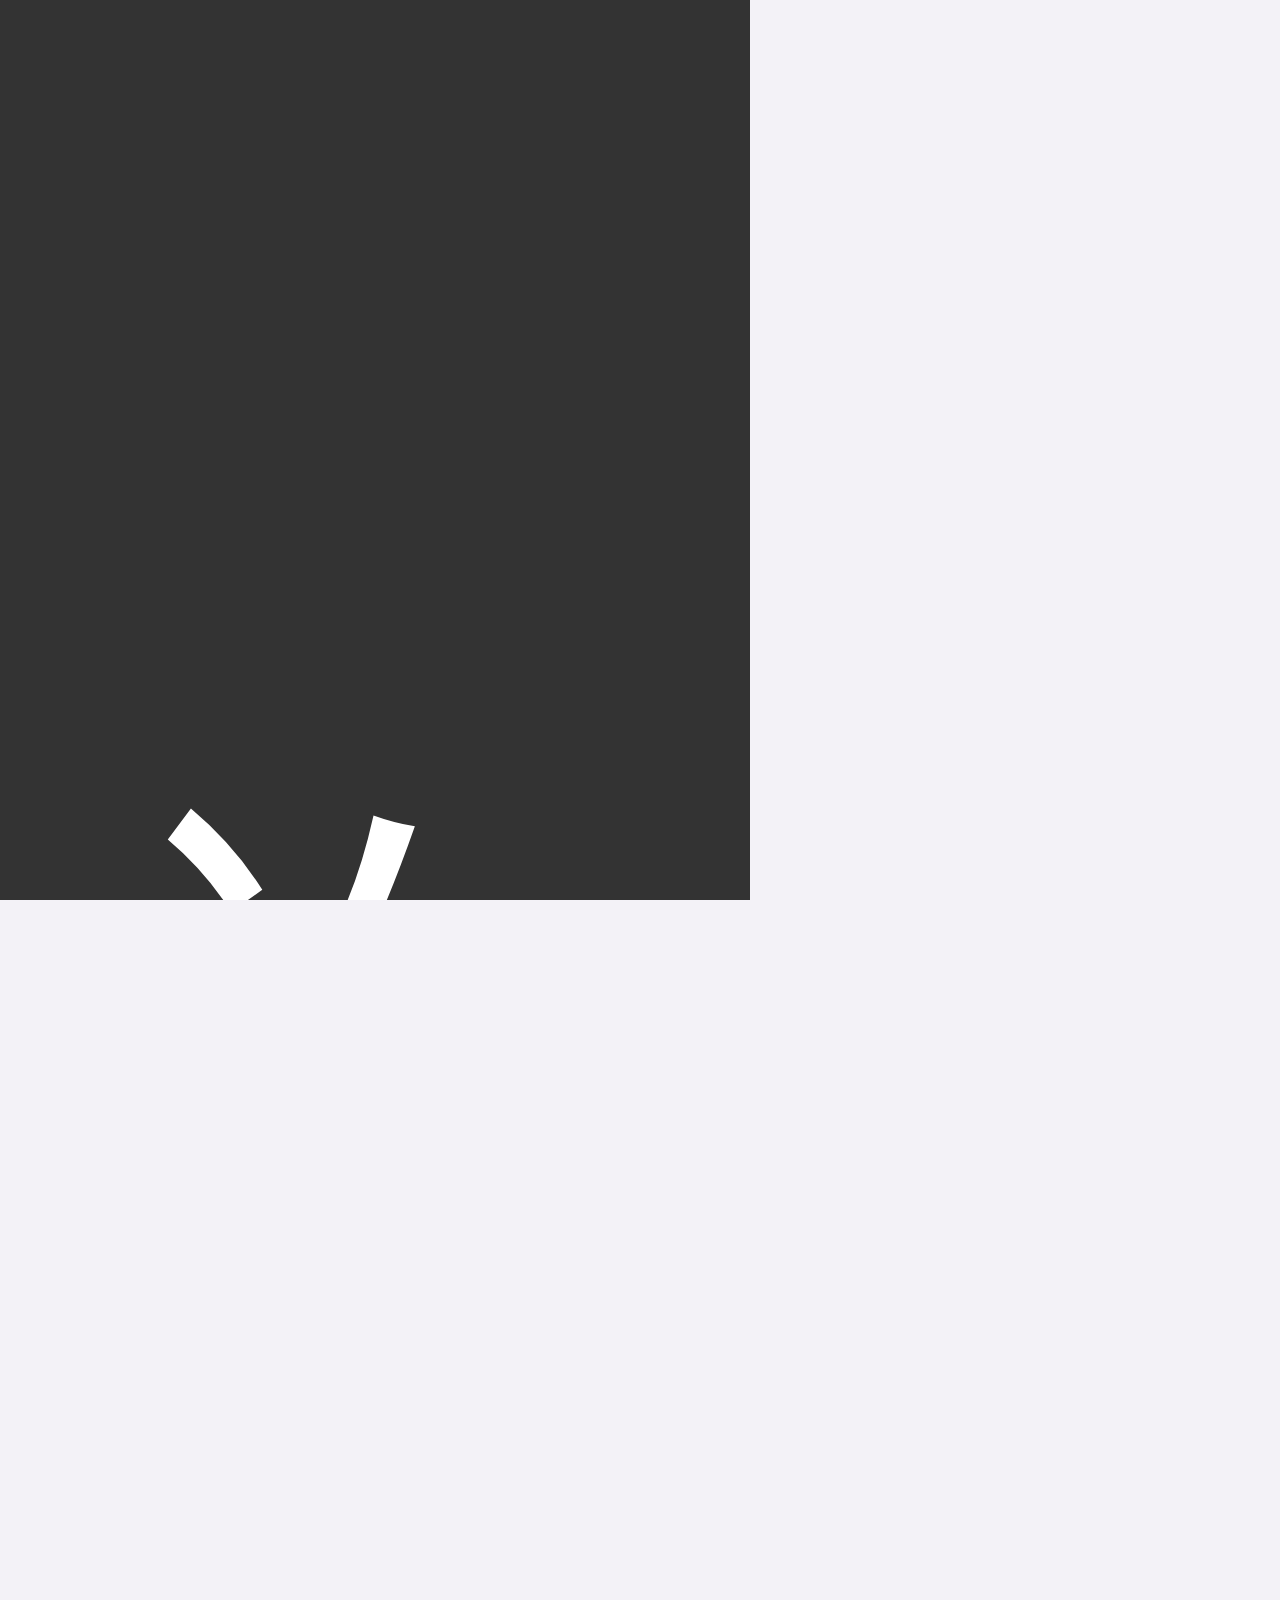
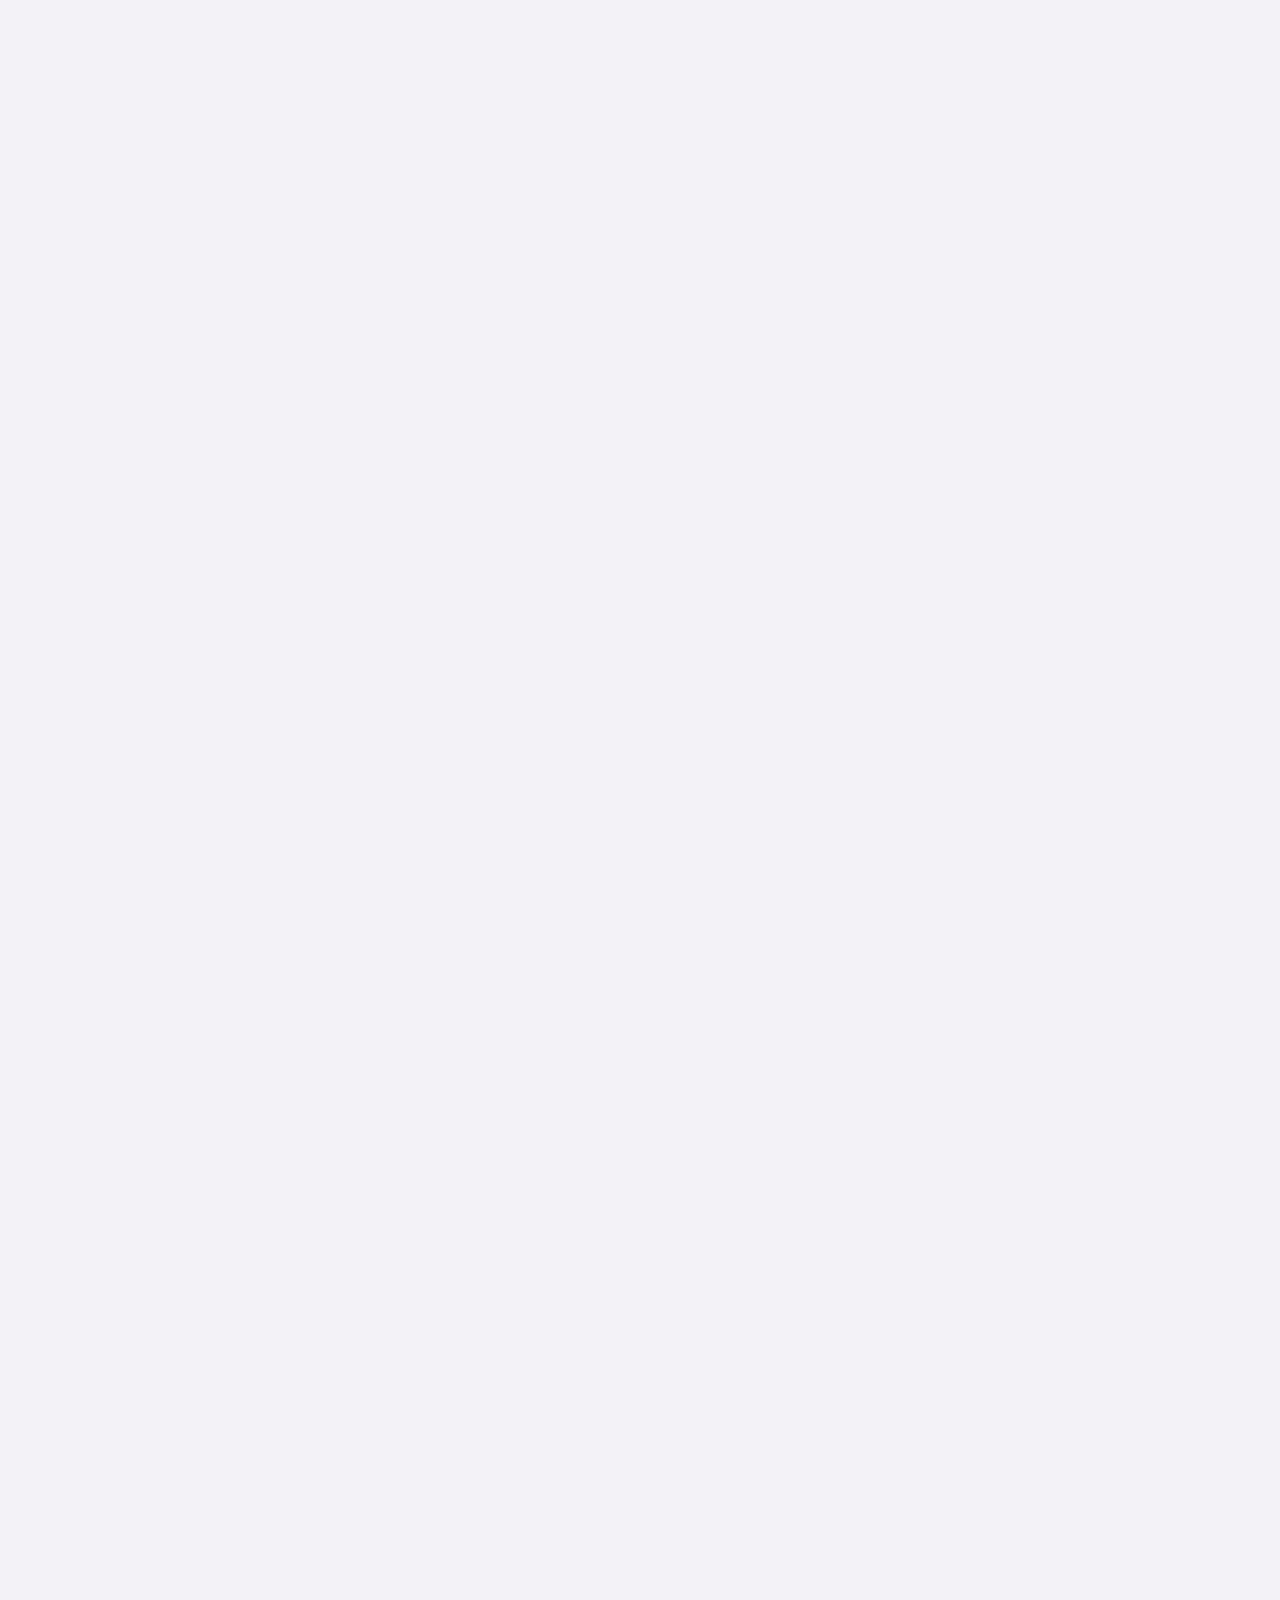
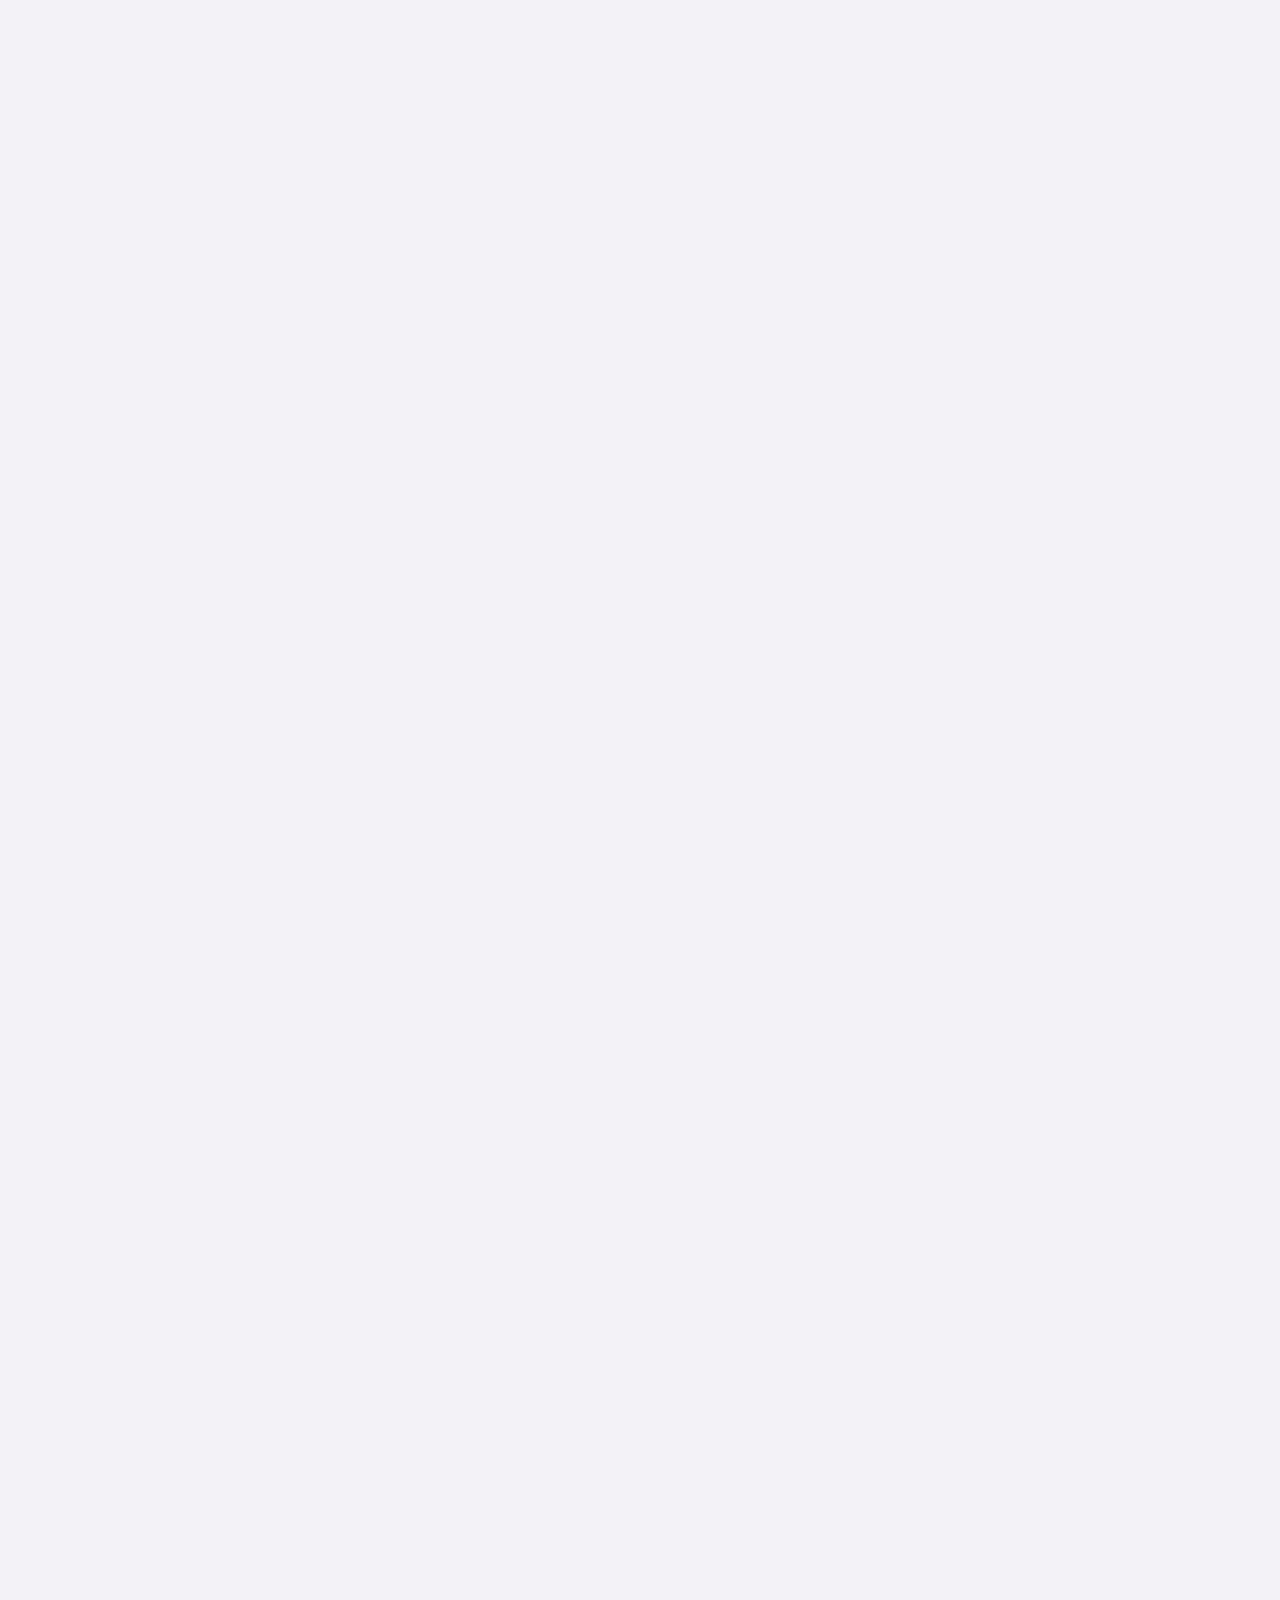
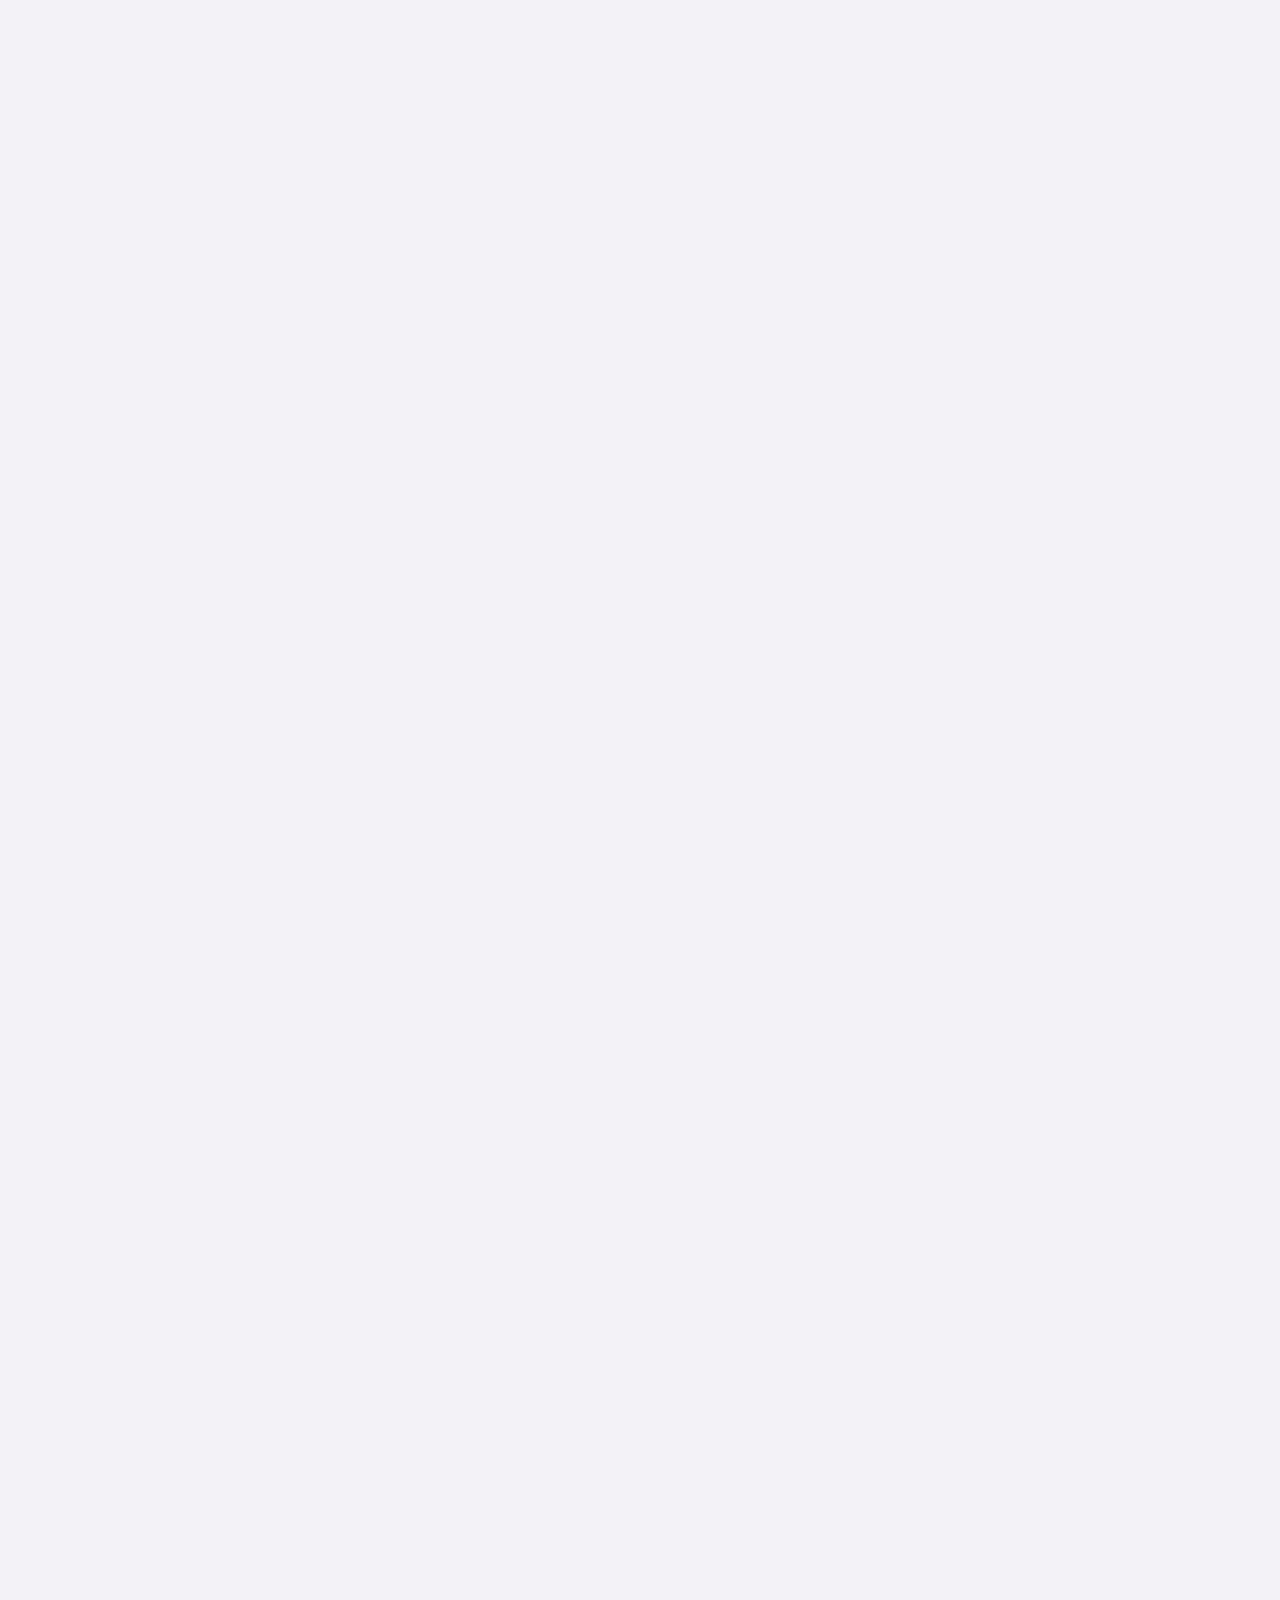
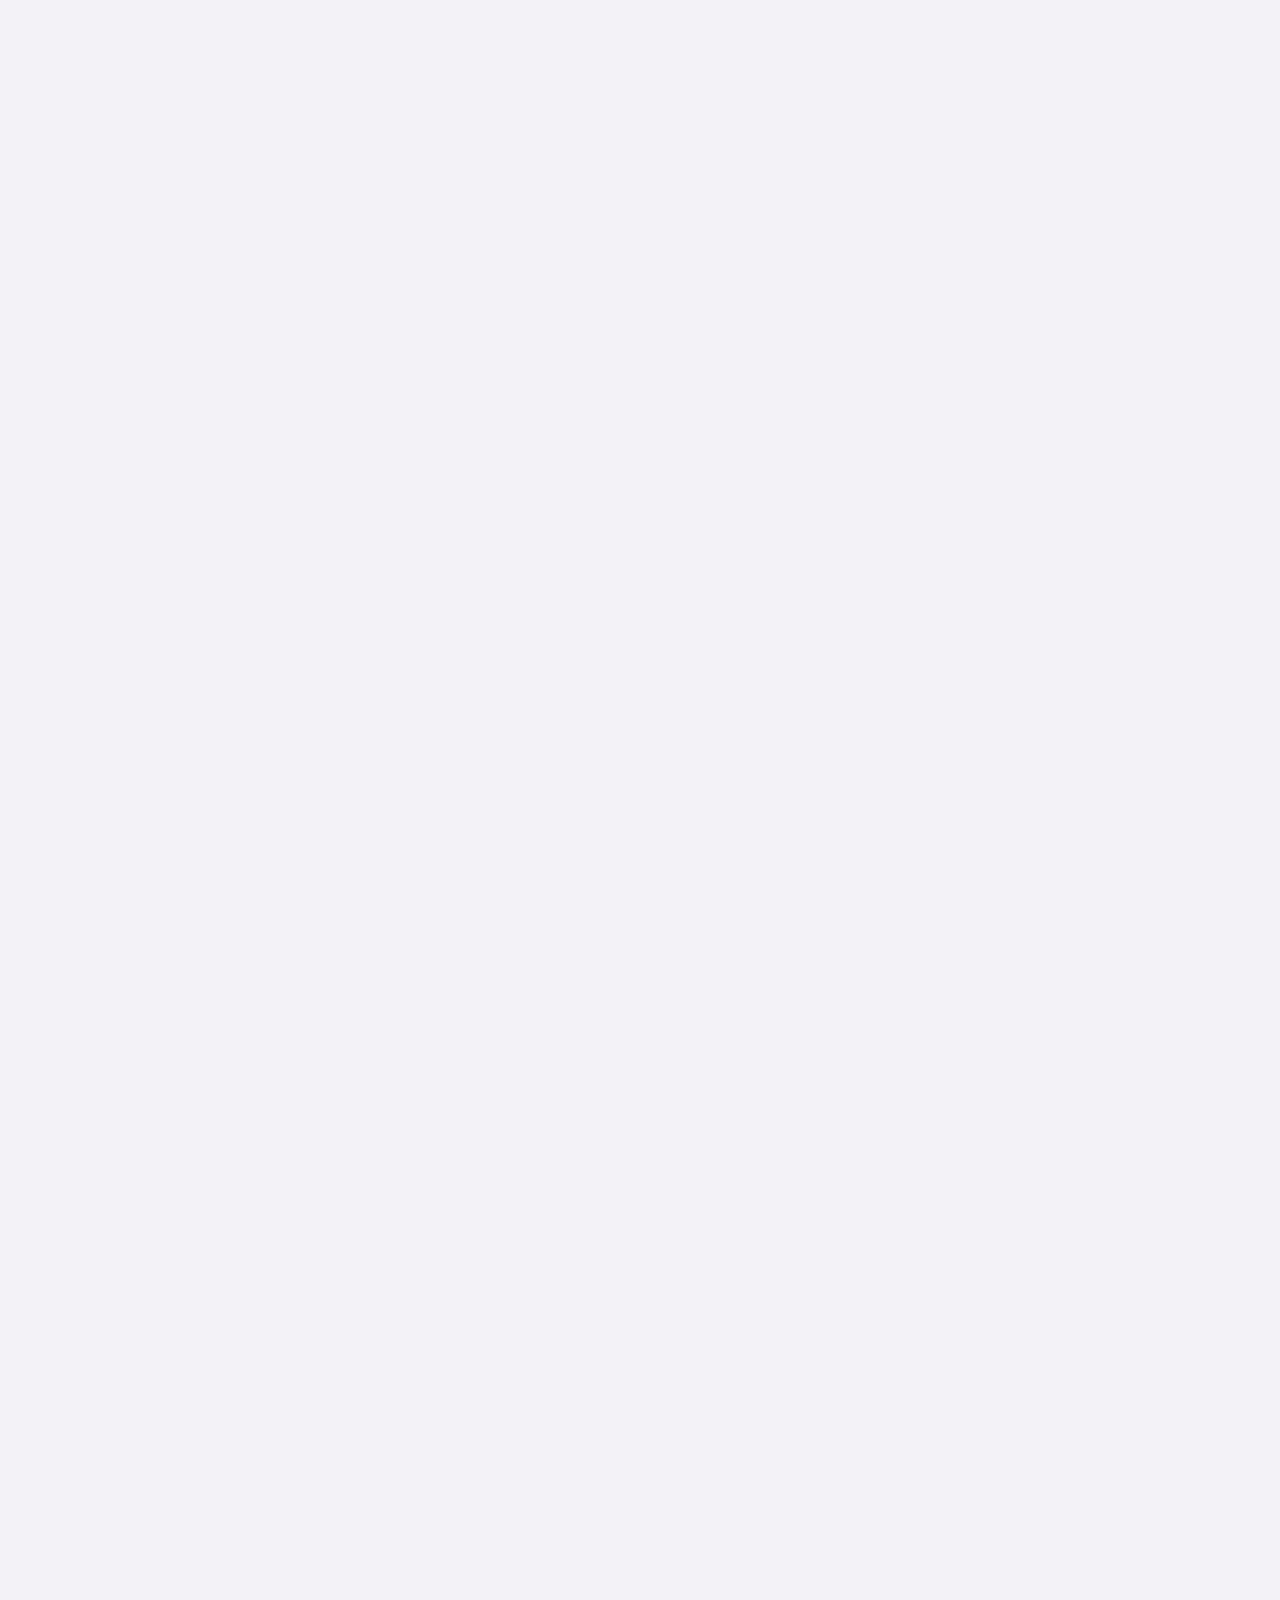
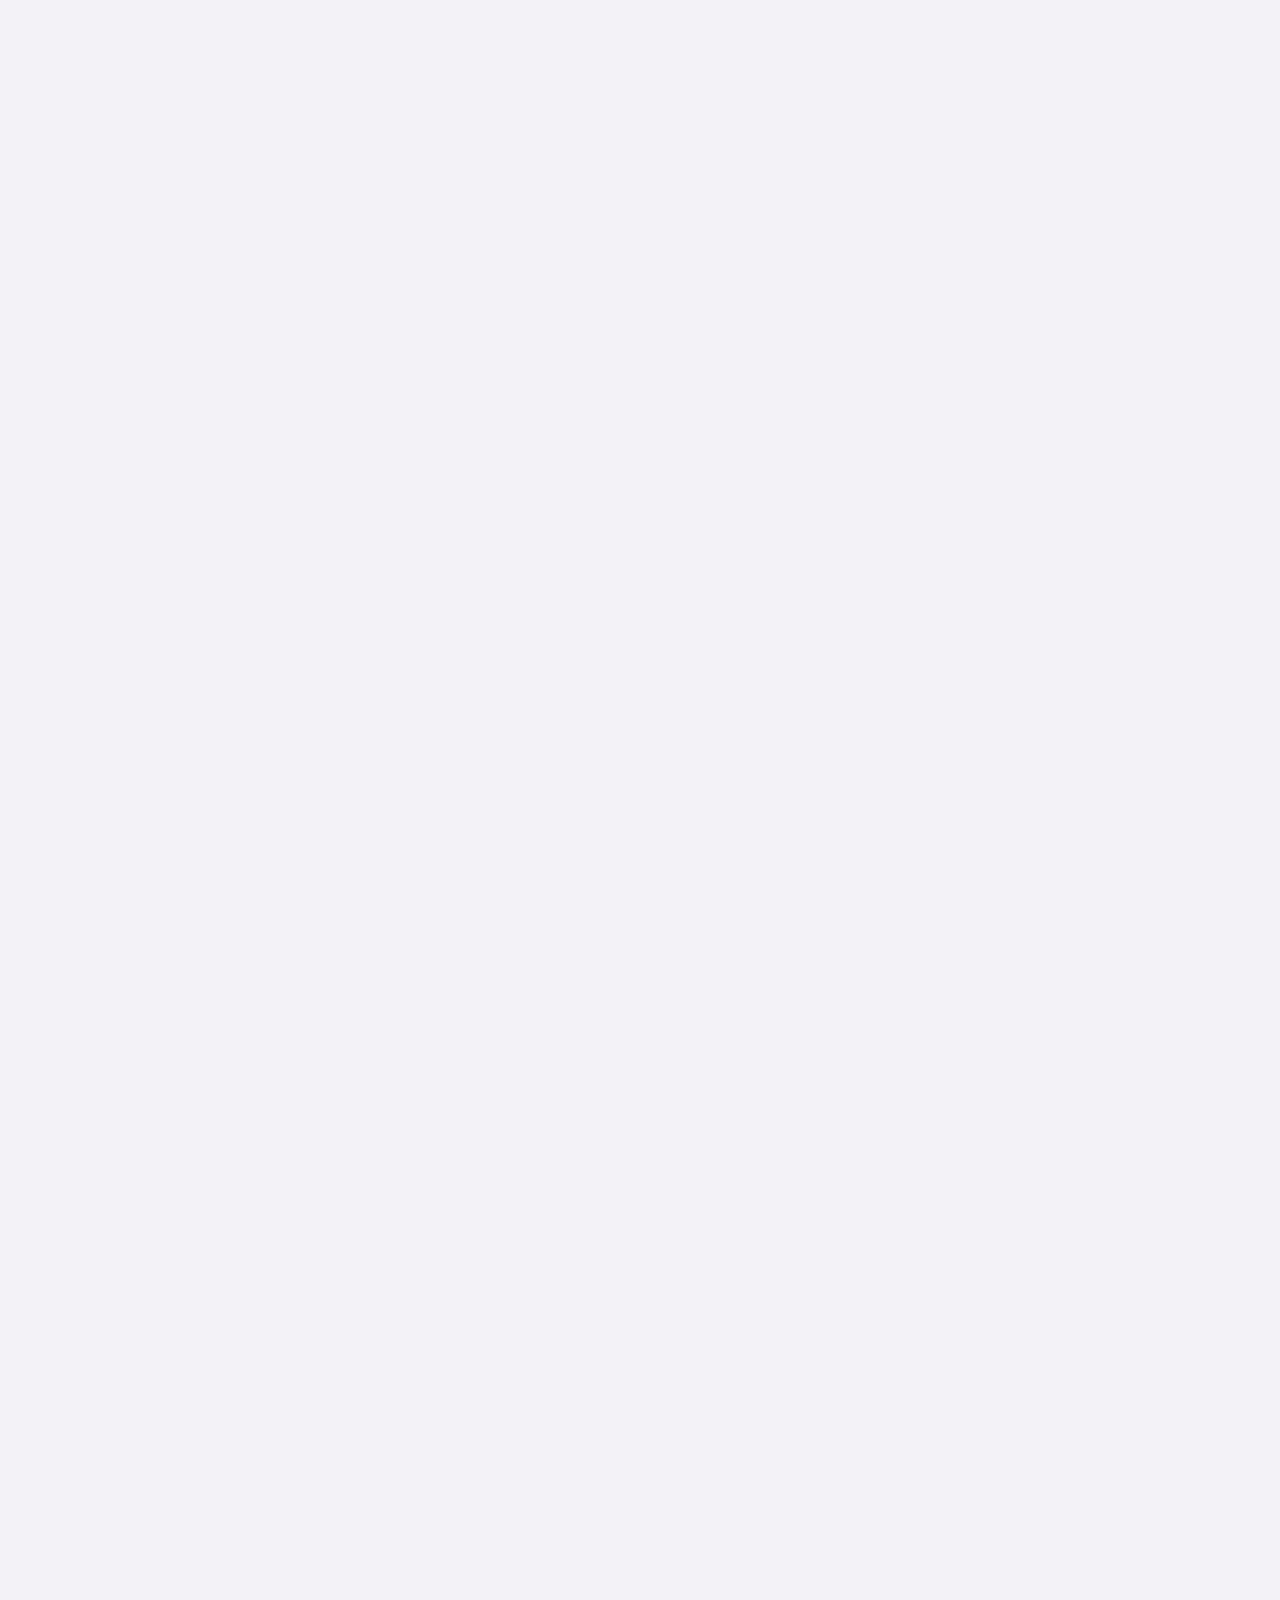
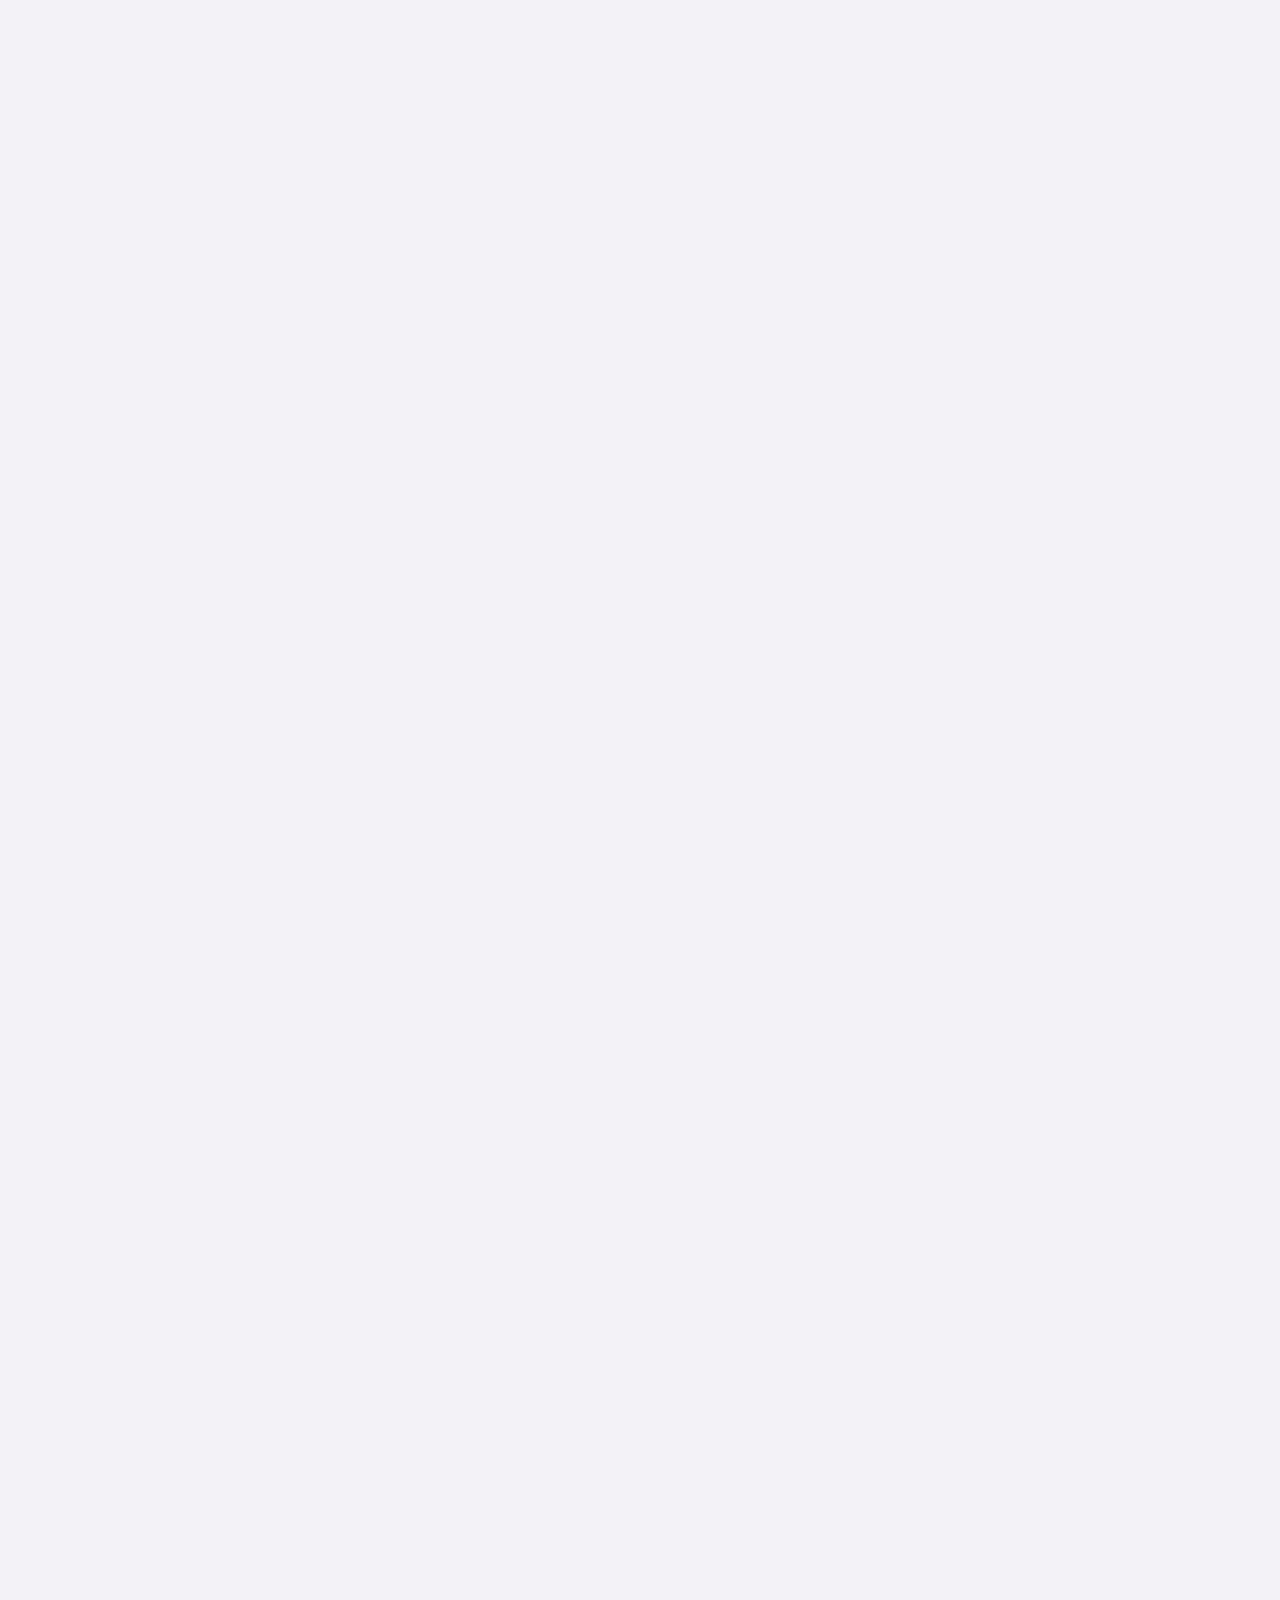
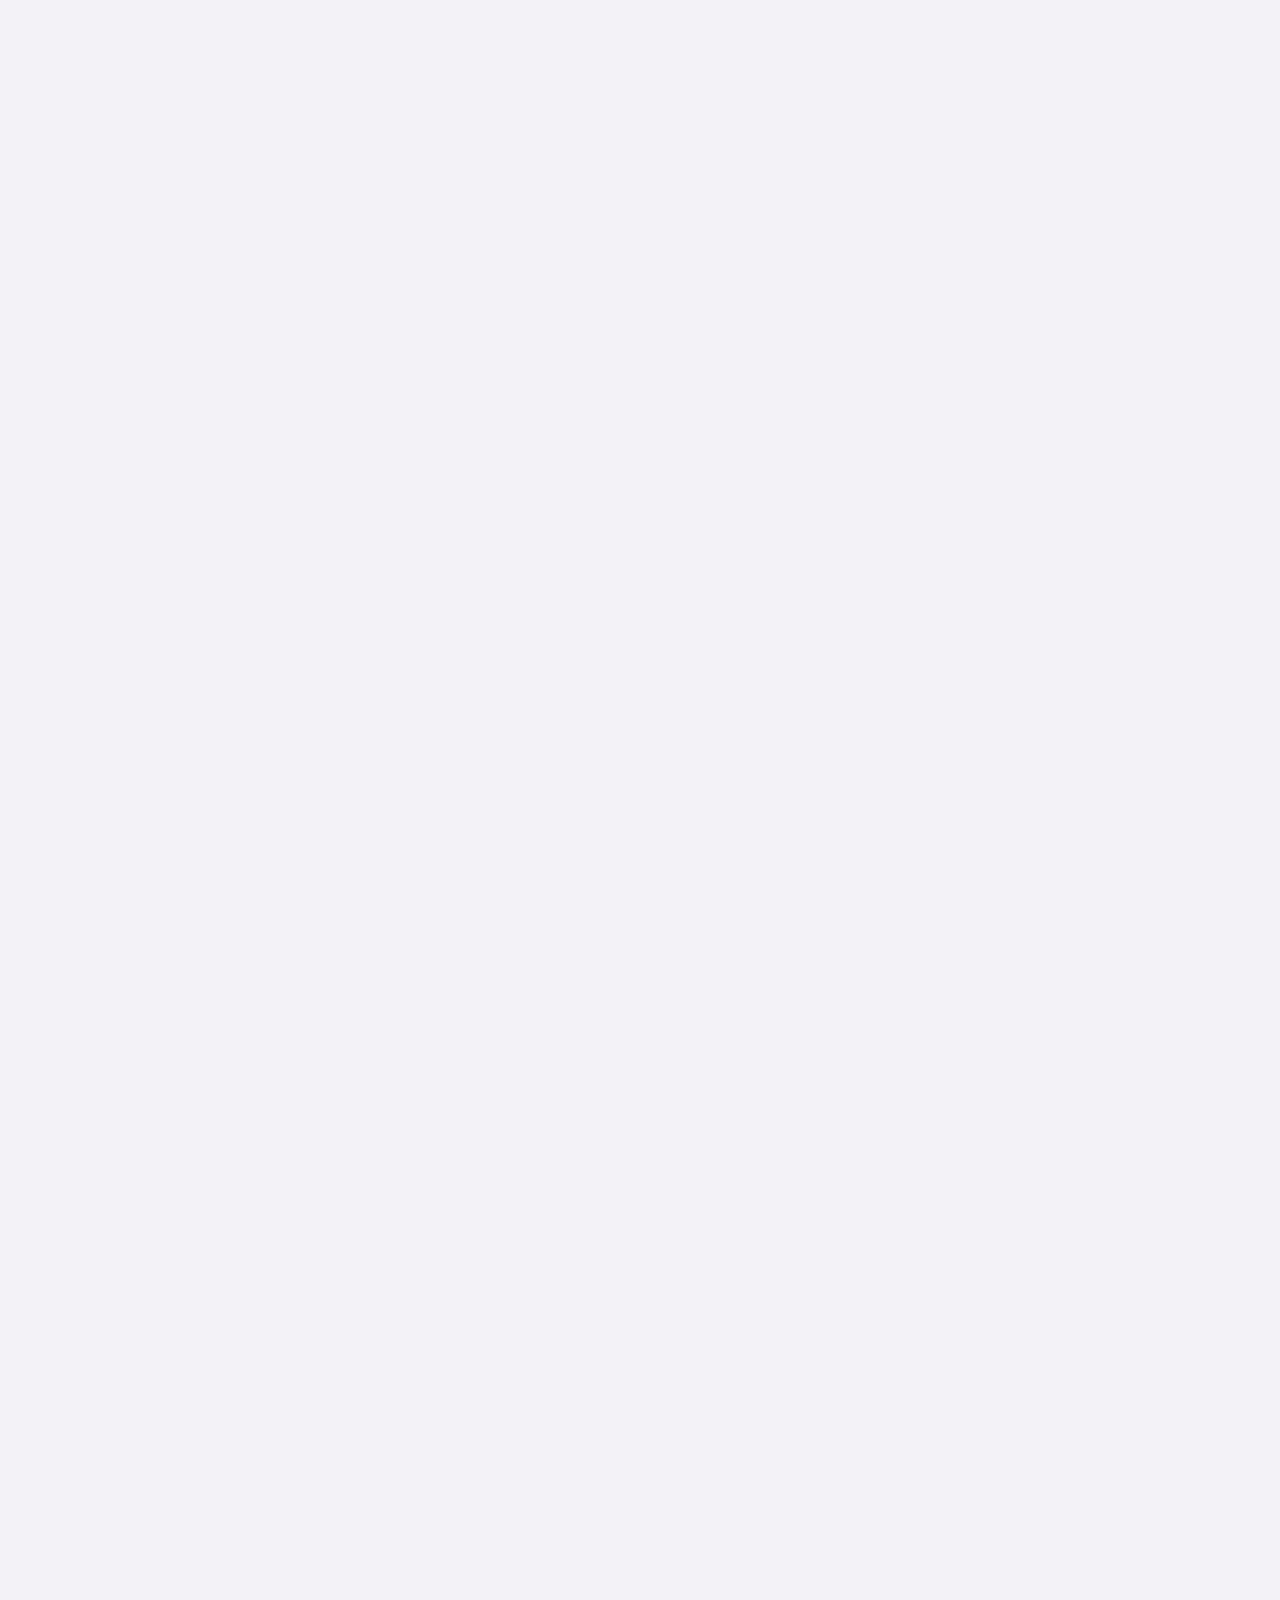
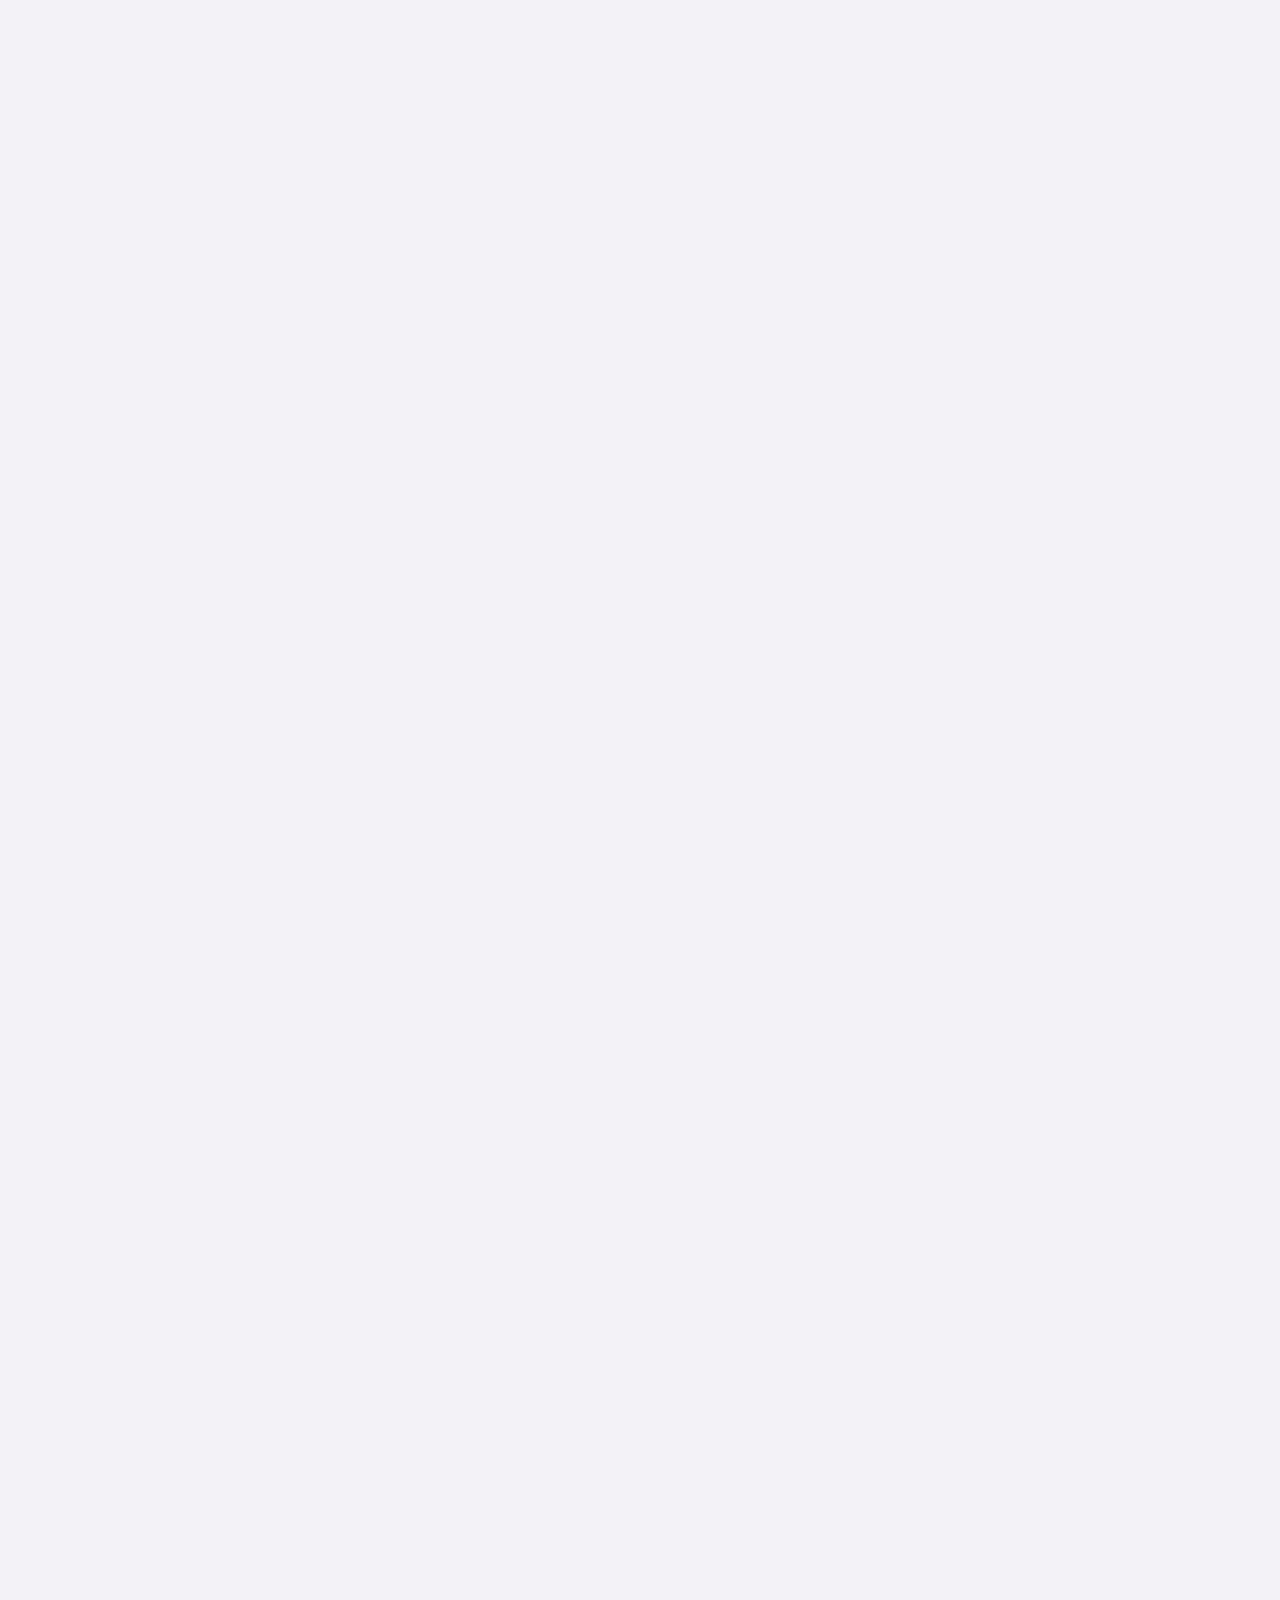
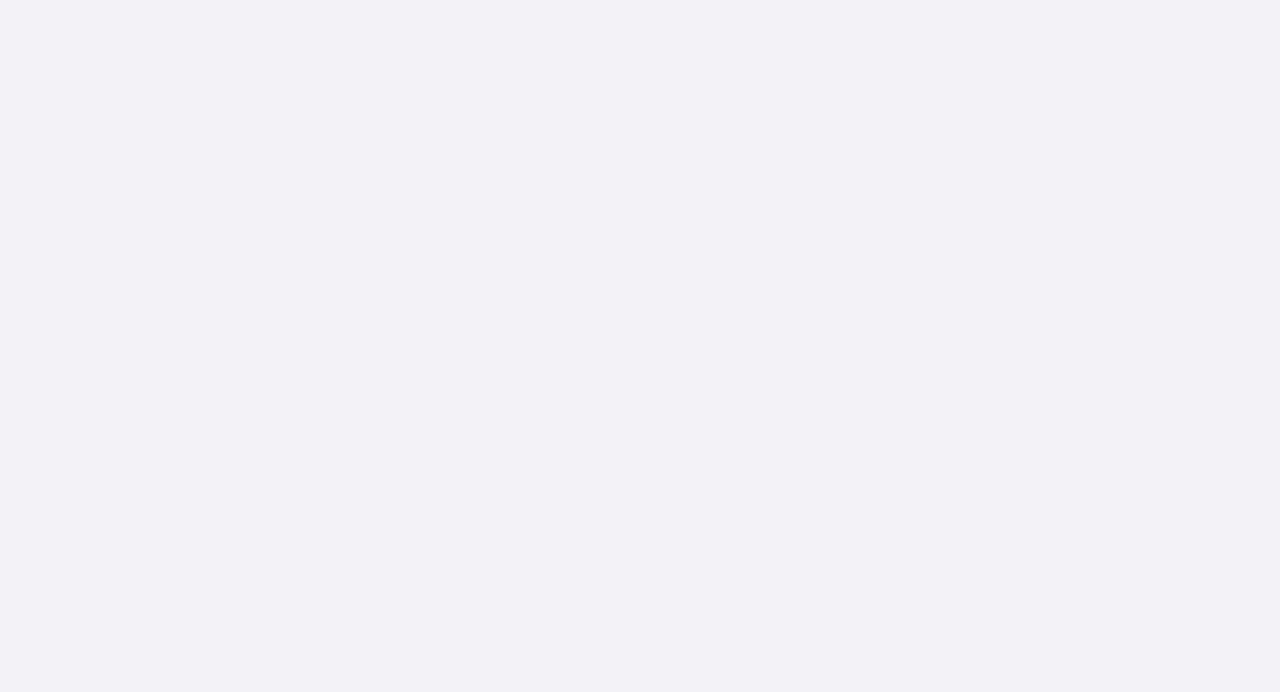
<file: src/main/resources/front/page/no-wify.html>
<!DOCTYPE html>
<html lang="en">
    <head>
        <meta charset="UTF-8">
        <meta http-equiv="X-UA-Compatible" content="IE=edge">
        <meta name="viewport" content="width=device-width, initial-scale=1.0, maximum-scale=1.0,user-scalable=no,minimal-ui">
        <title>许苑</title>
        <link rel="icon" href="../images/favico.ico">
        <!--不同屏幕尺寸根字体设置-->
        <script src="../js/base.js"></script>
        <!--element-ui的样式-->
        <link rel="stylesheet" href="../../backend/plugins/element-ui/index.css" />
        <!-- 引入样式  -->
        <link rel="stylesheet" href="../styles/index.css" />
        <!--本页面内容的样式-->
        <link rel="stylesheet" href="../styles/no-wify.css" />
    </head>
    <body>
        <div id="no_wifi" class="app">
            <div class="divHead">
                <div class="divTitle">
                    <i class="el-icon-arrow-left" @click="goBack"></i>许苑
                </div>
            </div>
            <div class="divContent">
                <img src="./../images//no_wifi.png"/>
                <div class="divDesc">网络连接异常</div>
                <div class="btnRefresh" @click="toPagePrev">点击刷新</div>
            </div>
        </div>
            <!-- 开发环境版本，包含了有帮助的命令行警告 -->
            <script src="../../backend/plugins/vue/vue.js"></script>
            <!-- 引入组件库 -->
            <script src="../../backend/plugins/element-ui/index.js"></script>
            <!-- 引入axios -->
            <script src="../../backend/plugins/axios/axios.min.js"></script>
            <script src="../js/request.js"></script>
            <script>
            new Vue({
                el:"#no_wifi",
                data(){
                    return {
                    }
                },
                computed:{},
                created(){

                },
                mounted(){},
                methods:{
                    goBack(){
                        history.go(-1)
                    },
                    toPagePrev(){
                        history.go(-1)
                    }
                }
            })
            </script>
    </body>
</html>
</file>
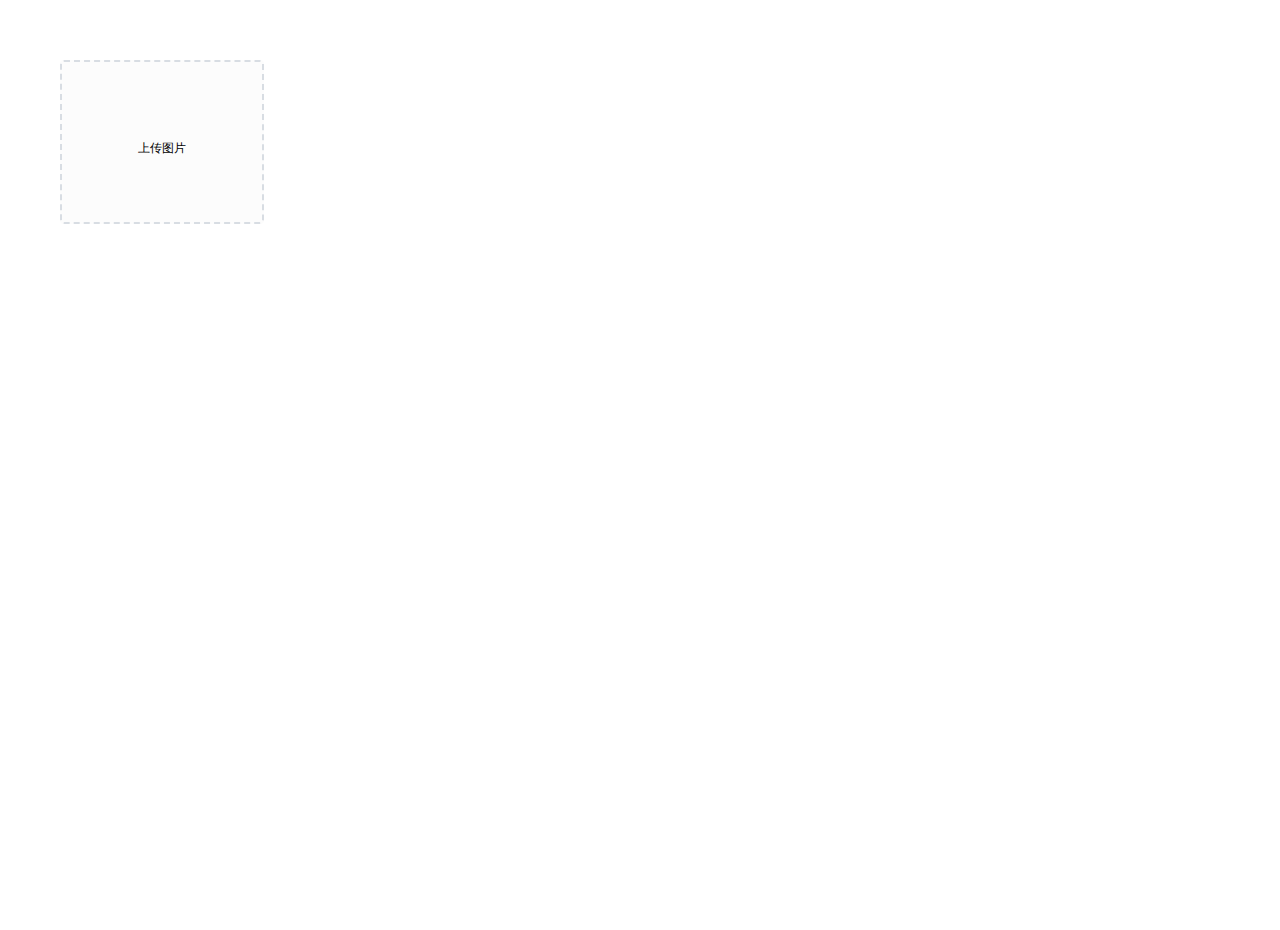
<file: src/main/resources/backend/page/demo/upload.html>
<!DOCTYPE html>
<html lang="en">
<head>
  <meta charset="UTF-8">
  <meta http-equiv="X-UA-Compatible" content="IE=edge">
  <meta name="viewport" content="width=device-width, initial-scale=1.0">
  <title>文件上传</title>
  <!-- 引入样式 -->
  <link rel="stylesheet" href="../../plugins/element-ui/index.css" />
  <link rel="stylesheet" href="../../styles/common.css" />
  <link rel="stylesheet" href="../../styles/page.css" />
</head>
<body>
   <div class="addBrand-container" id="food-add-app">
    <div class="container">
        <el-upload class="avatar-uploader"
                action="/common/upload"
                :show-file-list="false"
                :on-success="handleAvatarSuccess"
                :before-upload="beforeUpload"
                ref="upload">
            <img v-if="imageUrl" :src="imageUrl" class="avatar"></img>
            <i v-else class="el-icon-plus avatar-uploader-icon"></i>
        </el-upload>
    </div>
  </div>
    <!-- 开发环境版本，包含了有帮助的命令行警告 -->
    <script src="../../plugins/vue/vue.js"></script>
    <!-- 引入组件库 -->
    <script src="../../plugins/element-ui/index.js"></script>
    <!-- 引入axios -->
    <script src="../../plugins/axios/axios.min.js"></script>
    <script src="../../js/index.js"></script>
    <script>
      new Vue({
        el: '#food-add-app',
        data() {
          return {
            imageUrl: ''
          }
        },
        methods: {
          handleAvatarSuccess (response, file, fileList) {
              this.imageUrl = `/common/download?name=${response.data}`
          },
          beforeUpload (file) {
            if(file){
              const suffix = file.name.split('.')[1]
              const size = file.size / 1024 / 1024 < 2
              if(['png','jpeg','jpg'].indexOf(suffix) < 0){
                this.$message.error('上传图片只支持 png、jpeg、jpg 格式！')
                this.$refs.upload.clearFiles()
                return false
              }
              if(!size){
                this.$message.error('上传文件大小不能超过 2MB!')
                return false
              }
              return file
            }
          }
        }
      })
    </script>
</body>
</html>
</file>
<file: src/main/resources/backend/plugins/element-ui/index.css>
@charset "UTF-8";.el-pagination--small .arrow.disabled,.el-table .hidden-columns,.el-table td.is-hidden>*,.el-table th.is-hidden>*,.el-table--hidden{visibility:hidden}.el-input__suffix,.el-tree.is-dragging .el-tree-node__content *{pointer-events:none}.el-dropdown .el-dropdown-selfdefine:focus:active,.el-dropdown .el-dropdown-selfdefine:focus:not(.focusing),.el-message__closeBtn:focus,.el-message__content:focus,.el-popover:focus,.el-popover:focus:active,.el-popover__reference:focus:hover,.el-popover__reference:focus:not(.focusing),.el-rate:active,.el-rate:focus,.el-tooltip:focus:hover,.el-tooltip:focus:not(.focusing),.el-upload-list__item.is-success:active,.el-upload-list__item.is-success:not(.focusing):focus{outline-width:0}@font-face{font-family:element-icons;src:url(fonts/element-icons.woff) format("woff"),url(fonts/element-icons.ttf) format("truetype");font-weight:400;font-display:"auto";font-style:normal}[class*=" el-icon-"],[class^=el-icon-]{font-family:element-icons!important;speak:none;font-style:normal;font-weight:400;font-variant:normal;text-transform:none;line-height:1;vertical-align:baseline;display:inline-block;-webkit-font-smoothing:antialiased;-moz-osx-font-smoothing:grayscale}.el-icon-ice-cream-round:before{content:"\e6a0"}.el-icon-ice-cream-square:before{content:"\e6a3"}.el-icon-lollipop:before{content:"\e6a4"}.el-icon-potato-strips:before{content:"\e6a5"}.el-icon-milk-tea:before{content:"\e6a6"}.el-icon-ice-drink:before{content:"\e6a7"}.el-icon-ice-tea:before{content:"\e6a9"}.el-icon-coffee:before{content:"\e6aa"}.el-icon-orange:before{content:"\e6ab"}.el-icon-pear:before{content:"\e6ac"}.el-icon-apple:before{content:"\e6ad"}.el-icon-cherry:before{content:"\e6ae"}.el-icon-watermelon:before{content:"\e6af"}.el-icon-grape:before{content:"\e6b0"}.el-icon-refrigerator:before{content:"\e6b1"}.el-icon-goblet-square-full:before{content:"\e6b2"}.el-icon-goblet-square:before{content:"\e6b3"}.el-icon-goblet-full:before{content:"\e6b4"}.el-icon-goblet:before{content:"\e6b5"}.el-icon-cold-drink:before{content:"\e6b6"}.el-icon-coffee-cup:before{content:"\e6b8"}.el-icon-water-cup:before{content:"\e6b9"}.el-icon-hot-water:before{content:"\e6ba"}.el-icon-ice-cream:before{content:"\e6bb"}.el-icon-dessert:before{content:"\e6bc"}.el-icon-sugar:before{content:"\e6bd"}.el-icon-tableware:before{content:"\e6be"}.el-icon-burger:before{content:"\e6bf"}.el-icon-knife-fork:before{content:"\e6c1"}.el-icon-fork-spoon:before{content:"\e6c2"}.el-icon-chicken:before{content:"\e6c3"}.el-icon-food:before{content:"\e6c4"}.el-icon-dish-1:before{content:"\e6c5"}.el-icon-dish:before{content:"\e6c6"}.el-icon-moon-night:before{content:"\e6ee"}.el-icon-moon:before{content:"\e6f0"}.el-icon-cloudy-and-sunny:before{content:"\e6f1"}.el-icon-partly-cloudy:before{content:"\e6f2"}.el-icon-cloudy:before{content:"\e6f3"}.el-icon-sunny:before{content:"\e6f6"}.el-icon-sunset:before{content:"\e6f7"}.el-icon-sunrise-1:before{content:"\e6f8"}.el-icon-sunrise:before{content:"\e6f9"}.el-icon-heavy-rain:before{content:"\e6fa"}.el-icon-lightning:before{content:"\e6fb"}.el-icon-light-rain:before{content:"\e6fc"}.el-icon-wind-power:before{content:"\e6fd"}.el-icon-baseball:before{content:"\e712"}.el-icon-soccer:before{content:"\e713"}.el-icon-football:before{content:"\e715"}.el-icon-basketball:before{content:"\e716"}.el-icon-ship:before{content:"\e73f"}.el-icon-truck:before{content:"\e740"}.el-icon-bicycle:before{content:"\e741"}.el-icon-mobile-phone:before{content:"\e6d3"}.el-icon-service:before{content:"\e6d4"}.el-icon-key:before{content:"\e6e2"}.el-icon-unlock:before{content:"\e6e4"}.el-icon-lock:before{content:"\e6e5"}.el-icon-watch:before{content:"\e6fe"}.el-icon-watch-1:before{content:"\e6ff"}.el-icon-timer:before{content:"\e702"}.el-icon-alarm-clock:before{content:"\e703"}.el-icon-map-location:before{content:"\e704"}.el-icon-delete-location:before{content:"\e705"}.el-icon-add-location:before{content:"\e706"}.el-icon-location-information:before{content:"\e707"}.el-icon-location-outline:before{content:"\e708"}.el-icon-location:before{content:"\e79e"}.el-icon-place:before{content:"\e709"}.el-icon-discover:before{content:"\e70a"}.el-icon-first-aid-kit:before{content:"\e70b"}.el-icon-trophy-1:before{content:"\e70c"}.el-icon-trophy:before{content:"\e70d"}.el-icon-medal:before{content:"\e70e"}.el-icon-medal-1:before{content:"\e70f"}.el-icon-stopwatch:before{content:"\e710"}.el-icon-mic:before{content:"\e711"}.el-icon-copy-document:before{content:"\e718"}.el-icon-full-screen:before{content:"\e719"}.el-icon-switch-button:before{content:"\e71b"}.el-icon-aim:before{content:"\e71c"}.el-icon-crop:before{content:"\e71d"}.el-icon-odometer:before{content:"\e71e"}.el-icon-time:before{content:"\e71f"}.el-icon-bangzhu:before{content:"\e724"}.el-icon-close-notification:before{content:"\e726"}.el-icon-microphone:before{content:"\e727"}.el-icon-turn-off-microphone:before{content:"\e728"}.el-icon-position:before{content:"\e729"}.el-icon-postcard:before{content:"\e72a"}.el-icon-message:before{content:"\e72b"}.el-icon-chat-line-square:before{content:"\e72d"}.el-icon-chat-dot-square:before{content:"\e72e"}.el-icon-chat-dot-round:before{content:"\e72f"}.el-icon-chat-square:before{content:"\e730"}.el-icon-chat-line-round:before{content:"\e731"}.el-icon-chat-round:before{content:"\e732"}.el-icon-set-up:before{content:"\e733"}.el-icon-turn-off:before{content:"\e734"}.el-icon-open:before{content:"\e735"}.el-icon-connection:before{content:"\e736"}.el-icon-link:before{content:"\e737"}.el-icon-cpu:before{content:"\e738"}.el-icon-thumb:before{content:"\e739"}.el-icon-female:before{content:"\e73a"}.el-icon-male:before{content:"\e73b"}.el-icon-guide:before{content:"\e73c"}.el-icon-news:before{content:"\e73e"}.el-icon-price-tag:before{content:"\e744"}.el-icon-discount:before{content:"\e745"}.el-icon-wallet:before{content:"\e747"}.el-icon-coin:before{content:"\e748"}.el-icon-money:before{content:"\e749"}.el-icon-bank-card:before{content:"\e74a"}.el-icon-box:before{content:"\e74b"}.el-icon-present:before{content:"\e74c"}.el-icon-sell:before{content:"\e6d5"}.el-icon-sold-out:before{content:"\e6d6"}.el-icon-shopping-bag-2:before{content:"\e74d"}.el-icon-shopping-bag-1:before{content:"\e74e"}.el-icon-shopping-cart-2:before{content:"\e74f"}.el-icon-shopping-cart-1:before{content:"\e750"}.el-icon-shopping-cart-full:before{content:"\e751"}.el-icon-smoking:before{content:"\e752"}.el-icon-no-smoking:before{content:"\e753"}.el-icon-house:before{content:"\e754"}.el-icon-table-lamp:before{content:"\e755"}.el-icon-school:before{content:"\e756"}.el-icon-office-building:before{content:"\e757"}.el-icon-toilet-paper:before{content:"\e758"}.el-icon-notebook-2:before{content:"\e759"}.el-icon-notebook-1:before{content:"\e75a"}.el-icon-files:before{content:"\e75b"}.el-icon-collection:before{content:"\e75c"}.el-icon-receiving:before{content:"\e75d"}.el-icon-suitcase-1:before{content:"\e760"}.el-icon-suitcase:before{content:"\e761"}.el-icon-film:before{content:"\e763"}.el-icon-collection-tag:before{content:"\e765"}.el-icon-data-analysis:before{content:"\e766"}.el-icon-pie-chart:before{content:"\e767"}.el-icon-data-board:before{content:"\e768"}.el-icon-data-line:before{content:"\e76d"}.el-icon-reading:before{content:"\e769"}.el-icon-magic-stick:before{content:"\e76a"}.el-icon-coordinate:before{content:"\e76b"}.el-icon-mouse:before{content:"\e76c"}.el-icon-brush:before{content:"\e76e"}.el-icon-headset:before{content:"\e76f"}.el-icon-umbrella:before{content:"\e770"}.el-icon-scissors:before{content:"\e771"}.el-icon-mobile:before{content:"\e773"}.el-icon-attract:before{content:"\e774"}.el-icon-monitor:before{content:"\e775"}.el-icon-search:before{content:"\e778"}.el-icon-takeaway-box:before{content:"\e77a"}.el-icon-paperclip:before{content:"\e77d"}.el-icon-printer:before{content:"\e77e"}.el-icon-document-add:before{content:"\e782"}.el-icon-document:before{content:"\e785"}.el-icon-document-checked:before{content:"\e786"}.el-icon-document-copy:before{content:"\e787"}.el-icon-document-delete:before{content:"\e788"}.el-icon-document-remove:before{content:"\e789"}.el-icon-tickets:before{content:"\e78b"}.el-icon-folder-checked:before{content:"\e77f"}.el-icon-folder-delete:before{content:"\e780"}.el-icon-folder-remove:before{content:"\e781"}.el-icon-folder-add:before{content:"\e783"}.el-icon-folder-opened:before{content:"\e784"}.el-icon-folder:before{content:"\e78a"}.el-icon-edit-outline:before{content:"\e764"}.el-icon-edit:before{content:"\e78c"}.el-icon-date:before{content:"\e78e"}.el-icon-c-scale-to-original:before{content:"\e7c6"}.el-icon-view:before{content:"\e6ce"}.el-icon-loading:before{content:"\e6cf"}.el-icon-rank:before{content:"\e6d1"}.el-icon-sort-down:before{content:"\e7c4"}.el-icon-sort-up:before{content:"\e7c5"}.el-icon-sort:before{content:"\e6d2"}.el-icon-finished:before{content:"\e6cd"}.el-icon-refresh-left:before{content:"\e6c7"}.el-icon-refresh-right:before{content:"\e6c8"}.el-icon-refresh:before{content:"\e6d0"}.el-icon-video-play:before{content:"\e7c0"}.el-icon-video-pause:before{content:"\e7c1"}.el-icon-d-arrow-right:before{content:"\e6dc"}.el-icon-d-arrow-left:before{content:"\e6dd"}.el-icon-arrow-up:before{content:"\e6e1"}.el-icon-arrow-down:before{content:"\e6df"}.el-icon-arrow-right:before{content:"\e6e0"}.el-icon-arrow-left:before{content:"\e6de"}.el-icon-top-right:before{content:"\e6e7"}.el-icon-top-left:before{content:"\e6e8"}.el-icon-top:before{content:"\e6e6"}.el-icon-bottom:before{content:"\e6eb"}.el-icon-right:before{content:"\e6e9"}.el-icon-back:before{content:"\e6ea"}.el-icon-bottom-right:before{content:"\e6ec"}.el-icon-bottom-left:before{content:"\e6ed"}.el-icon-caret-top:before{content:"\e78f"}.el-icon-caret-bottom:before{content:"\e790"}.el-icon-caret-right:before{content:"\e791"}.el-icon-caret-left:before{content:"\e792"}.el-icon-d-caret:before{content:"\e79a"}.el-icon-share:before{content:"\e793"}.el-icon-menu:before{content:"\e798"}.el-icon-s-grid:before{content:"\e7a6"}.el-icon-s-check:before{content:"\e7a7"}.el-icon-s-data:before{content:"\e7a8"}.el-icon-s-opportunity:before{content:"\e7aa"}.el-icon-s-custom:before{content:"\e7ab"}.el-icon-s-claim:before{content:"\e7ad"}.el-icon-s-finance:before{content:"\e7ae"}.el-icon-s-comment:before{content:"\e7af"}.el-icon-s-flag:before{content:"\e7b0"}.el-icon-s-marketing:before{content:"\e7b1"}.el-icon-s-shop:before{content:"\e7b4"}.el-icon-s-open:before{content:"\e7b5"}.el-icon-s-management:before{content:"\e7b6"}.el-icon-s-ticket:before{content:"\e7b7"}.el-icon-s-release:before{content:"\e7b8"}.el-icon-s-home:before{content:"\e7b9"}.el-icon-s-promotion:before{content:"\e7ba"}.el-icon-s-operation:before{content:"\e7bb"}.el-icon-s-unfold:before{content:"\e7bc"}.el-icon-s-fold:before{content:"\e7a9"}.el-icon-s-platform:before{content:"\e7bd"}.el-icon-s-order:before{content:"\e7be"}.el-icon-s-cooperation:before{content:"\e7bf"}.el-icon-bell:before{content:"\e725"}.el-icon-message-solid:before{content:"\e799"}.el-icon-video-camera:before{content:"\e772"}.el-icon-video-camera-solid:before{content:"\e796"}.el-icon-camera:before{content:"\e779"}.el-icon-camera-solid:before{content:"\e79b"}.el-icon-download:before{content:"\e77c"}.el-icon-upload2:before{content:"\e77b"}.el-icon-upload:before{content:"\e7c3"}.el-icon-picture-outline-round:before{content:"\e75f"}.el-icon-picture-outline:before{content:"\e75e"}.el-icon-picture:before{content:"\e79f"}.el-icon-close:before{content:"\e6db"}.el-icon-check:before{content:"\e6da"}.el-icon-plus:before{content:"\e6d9"}.el-icon-minus:before{content:"\e6d8"}.el-icon-help:before{content:"\e73d"}.el-icon-s-help:before{content:"\e7b3"}.el-icon-circle-close:before{content:"\e78d"}.el-icon-circle-check:before{content:"\e720"}.el-icon-circle-plus-outline:before{content:"\e723"}.el-icon-remove-outline:before{content:"\e722"}.el-icon-zoom-out:before{content:"\e776"}.el-icon-zoom-in:before{content:"\e777"}.el-icon-error:before{content:"\e79d"}.el-icon-success:before{content:"\e79c"}.el-icon-circle-plus:before{content:"\e7a0"}.el-icon-remove:before{content:"\e7a2"}.el-icon-info:before{content:"\e7a1"}.el-icon-question:before{content:"\e7a4"}.el-icon-warning-outline:before{content:"\e6c9"}.el-icon-warning:before{content:"\e7a3"}.el-icon-goods:before{content:"\e7c2"}.el-icon-s-goods:before{content:"\e7b2"}.el-icon-star-off:before{content:"\e717"}.el-icon-star-on:before{content:"\e797"}.el-icon-more-outline:before{content:"\e6cc"}.el-icon-more:before{content:"\e794"}.el-icon-phone-outline:before{content:"\e6cb"}.el-icon-phone:before{content:"\e795"}.el-icon-user:before{content:"\e6e3"}.el-icon-user-solid:before{content:"\e7a5"}.el-icon-setting:before{content:"\e6ca"}.el-icon-s-tools:before{content:"\e7ac"}.el-icon-delete:before{content:"\e6d7"}.el-icon-delete-solid:before{content:"\e7c9"}.el-icon-eleme:before{content:"\e7c7"}.el-icon-platform-eleme:before{content:"\e7ca"}.el-icon-loading{-webkit-animation:rotating 2s linear infinite;animation:rotating 2s linear infinite}.el-icon--right{margin-left:5px}.el-icon--left{margin-right:5px}@-webkit-keyframes rotating{0%{-webkit-transform:rotateZ(0);transform:rotateZ(0)}100%{-webkit-transform:rotateZ(360deg);transform:rotateZ(360deg)}}@keyframes rotating{0%{-webkit-transform:rotateZ(0);transform:rotateZ(0)}100%{-webkit-transform:rotateZ(360deg);transform:rotateZ(360deg)}}.el-pagination{white-space:nowrap;padding:2px 5px;color:#303133;font-weight:700}.el-pagination::after,.el-pagination::before{display:table;content:""}.el-pagination::after{clear:both}.el-pagination button,.el-pagination span:not([class*=suffix]){display:inline-block;font-size:13px;min-width:35.5px;height:28px;line-height:28px;vertical-align:top;-webkit-box-sizing:border-box;box-sizing:border-box}.el-pagination .el-input__inner{text-align:center;-moz-appearance:textfield;line-height:normal}.el-pagination .el-input__suffix{right:0;-webkit-transform:scale(.8);transform:scale(.8)}.el-pagination .el-select .el-input{width:100px;margin:0 5px}.el-pagination .el-select .el-input .el-input__inner{padding-right:25px;border-radius:3px}.el-pagination button{border:none;padding:0 6px;background:0 0}.el-pagination button:focus{outline:0}.el-pagination button:hover{color:#409EFF}.el-pagination button:disabled{color:#C0C4CC;background-color:#FFF;cursor:not-allowed}.el-pagination .btn-next,.el-pagination .btn-prev{background:center center no-repeat #FFF;background-size:16px;cursor:pointer;margin:0;color:#303133}.el-pagination .btn-next .el-icon,.el-pagination .btn-prev .el-icon{display:block;font-size:12px;font-weight:700}.el-pagination .btn-prev{padding-right:12px}.el-pagination .btn-next{padding-left:12px}.el-pagination .el-pager li.disabled{color:#C0C4CC;cursor:not-allowed}.el-pager li,.el-pager li.btn-quicknext:hover,.el-pager li.btn-quickprev:hover{cursor:pointer}.el-pagination--small .btn-next,.el-pagination--small .btn-prev,.el-pagination--small .el-pager li,.el-pagination--small .el-pager li.btn-quicknext,.el-pagination--small .el-pager li.btn-quickprev,.el-pagination--small .el-pager li:last-child{border-color:transparent;font-size:12px;line-height:22px;height:22px;min-width:22px}.el-pagination--small .more::before,.el-pagination--small li.more::before{line-height:24px}.el-pagination--small button,.el-pagination--small span:not([class*=suffix]){height:22px;line-height:22px}.el-pagination--small .el-pagination__editor,.el-pagination--small .el-pagination__editor.el-input .el-input__inner{height:22px}.el-pagination__sizes{margin:0 10px 0 0;font-weight:400;color:#606266}.el-pagination__sizes .el-input .el-input__inner{font-size:13px;padding-left:8px}.el-pagination__sizes .el-input .el-input__inner:hover{border-color:#409EFF}.el-pagination__total{margin-right:10px;font-weight:400;color:#606266}.el-pagination__jump{margin-left:24px;font-weight:400;color:#606266}.el-pagination__jump .el-input__inner{padding:0 3px}.el-pagination__rightwrapper{float:right}.el-pagination__editor{line-height:18px;padding:0 2px;height:28px;text-align:center;margin:0 2px;-webkit-box-sizing:border-box;box-sizing:border-box;border-radius:3px}.el-pager,.el-pagination.is-background .btn-next,.el-pagination.is-background .btn-prev{padding:0}.el-pagination__editor.el-input{width:50px}.el-pagination__editor.el-input .el-input__inner{height:28px}.el-pagination__editor .el-input__inner::-webkit-inner-spin-button,.el-pagination__editor .el-input__inner::-webkit-outer-spin-button{-webkit-appearance:none;margin:0}.el-pagination.is-background .btn-next,.el-pagination.is-background .btn-prev,.el-pagination.is-background .el-pager li{margin:0 5px;background-color:#f4f4f5;color:#606266;min-width:30px;border-radius:2px}.el-pagination.is-background .btn-next.disabled,.el-pagination.is-background .btn-next:disabled,.el-pagination.is-background .btn-prev.disabled,.el-pagination.is-background .btn-prev:disabled,.el-pagination.is-background .el-pager li.disabled{color:#C0C4CC}.el-pagination.is-background .el-pager li:not(.disabled):hover{color:#409EFF}.el-pagination.is-background .el-pager li:not(.disabled).active{background-color:#409EFF;color:#FFF}.el-dialog,.el-pager li{background:#FFF;-webkit-box-sizing:border-box}.el-pagination.is-background.el-pagination--small .btn-next,.el-pagination.is-background.el-pagination--small .btn-prev,.el-pagination.is-background.el-pagination--small .el-pager li{margin:0 3px;min-width:22px}.el-pager,.el-pager li{vertical-align:top;margin:0;display:inline-block}.el-pager{-webkit-user-select:none;-moz-user-select:none;-ms-user-select:none;user-select:none;list-style:none;font-size:0}.el-date-table,.el-table th{-webkit-user-select:none;-moz-user-select:none}.el-pager .more::before{line-height:30px}.el-pager li{padding:0 4px;font-size:13px;min-width:35.5px;height:28px;line-height:28px;box-sizing:border-box;text-align:center}.el-menu--collapse .el-menu .el-submenu,.el-menu--popup{min-width:200px}.el-pager li.btn-quicknext,.el-pager li.btn-quickprev{line-height:28px;color:#303133}.el-pager li.btn-quicknext.disabled,.el-pager li.btn-quickprev.disabled{color:#C0C4CC}.el-pager li.active+li{border-left:0}.el-pager li:hover{color:#409EFF}.el-pager li.active{color:#409EFF;cursor:default}@-webkit-keyframes v-modal-in{0%{opacity:0}}@-webkit-keyframes v-modal-out{100%{opacity:0}}.el-dialog{position:relative;margin:0 auto 50px;border-radius:2px;-webkit-box-shadow:0 1px 3px rgba(0,0,0,.3);box-shadow:0 1px 3px rgba(0,0,0,.3);box-sizing:border-box;width:50%}.el-dialog.is-fullscreen{width:100%;margin-top:0;margin-bottom:0;height:100%;overflow:auto}.el-dialog__wrapper{position:fixed;top:0;right:0;bottom:0;left:0;overflow:auto;margin:0}.el-dialog__header{padding:20px 20px 10px}.el-dialog__headerbtn{position:absolute;top:20px;right:20px;padding:0;background:0 0;border:none;outline:0;cursor:pointer;font-size:16px}.el-dialog__headerbtn .el-dialog__close{color:#909399}.el-dialog__headerbtn:focus .el-dialog__close,.el-dialog__headerbtn:hover .el-dialog__close{color:#409EFF}.el-dialog__title{line-height:24px;font-size:18px;color:#303133}.el-dialog__body{padding:30px 20px;color:#606266;font-size:14px;word-break:break-all}.el-dialog__footer{padding:10px 20px 20px;text-align:right;-webkit-box-sizing:border-box;box-sizing:border-box}.el-dialog--center{text-align:center}.el-dialog--center .el-dialog__body{text-align:initial;padding:25px 25px 30px}.el-dialog--center .el-dialog__footer{text-align:inherit}.dialog-fade-enter-active{-webkit-animation:dialog-fade-in .3s;animation:dialog-fade-in .3s}.dialog-fade-leave-active{-webkit-animation:dialog-fade-out .3s;animation:dialog-fade-out .3s}@-webkit-keyframes dialog-fade-in{0%{-webkit-transform:translate3d(0,-20px,0);transform:translate3d(0,-20px,0);opacity:0}100%{-webkit-transform:translate3d(0,0,0);transform:translate3d(0,0,0);opacity:1}}@keyframes dialog-fade-in{0%{-webkit-transform:translate3d(0,-20px,0);transform:translate3d(0,-20px,0);opacity:0}100%{-webkit-transform:translate3d(0,0,0);transform:translate3d(0,0,0);opacity:1}}@-webkit-keyframes dialog-fade-out{0%{-webkit-transform:translate3d(0,0,0);transform:translate3d(0,0,0);opacity:1}100%{-webkit-transform:translate3d(0,-20px,0);transform:translate3d(0,-20px,0);opacity:0}}@keyframes dialog-fade-out{0%{-webkit-transform:translate3d(0,0,0);transform:translate3d(0,0,0);opacity:1}100%{-webkit-transform:translate3d(0,-20px,0);transform:translate3d(0,-20px,0);opacity:0}}.el-autocomplete{position:relative;display:inline-block}.el-autocomplete-suggestion{margin:5px 0;-webkit-box-shadow:0 2px 12px 0 rgba(0,0,0,.1);box-shadow:0 2px 12px 0 rgba(0,0,0,.1);border-radius:4px;border:1px solid #E4E7ED;-webkit-box-sizing:border-box;box-sizing:border-box;background-color:#FFF}.el-dropdown-menu,.el-menu--collapse .el-submenu .el-menu{z-index:10;-webkit-box-shadow:0 2px 12px 0 rgba(0,0,0,.1)}.el-autocomplete-suggestion__wrap{max-height:280px;padding:10px 0;-webkit-box-sizing:border-box;box-sizing:border-box}.el-autocomplete-suggestion__list{margin:0;padding:0}.el-autocomplete-suggestion li{padding:0 20px;margin:0;line-height:34px;cursor:pointer;color:#606266;font-size:14px;list-style:none;white-space:nowrap;overflow:hidden;text-overflow:ellipsis}.el-autocomplete-suggestion li.highlighted,.el-autocomplete-suggestion li:hover{background-color:#F5F7FA}.el-autocomplete-suggestion li.divider{margin-top:6px;border-top:1px solid #000}.el-autocomplete-suggestion li.divider:last-child{margin-bottom:-6px}.el-autocomplete-suggestion.is-loading li{text-align:center;height:100px;line-height:100px;font-size:20px;color:#999}.el-autocomplete-suggestion.is-loading li::after{display:inline-block;content:"";height:100%;vertical-align:middle}.el-autocomplete-suggestion.is-loading li:hover{background-color:#FFF}.el-autocomplete-suggestion.is-loading .el-icon-loading{vertical-align:middle}.el-dropdown{display:inline-block;position:relative;color:#606266;font-size:14px}.el-dropdown .el-button-group{display:block}.el-dropdown .el-button-group .el-button{float:none}.el-dropdown .el-dropdown__caret-button{padding-left:5px;padding-right:5px;position:relative;border-left:none}.el-dropdown .el-dropdown__caret-button::before{content:'';position:absolute;display:block;width:1px;top:5px;bottom:5px;left:0;background:rgba(255,255,255,.5)}.el-dropdown .el-dropdown__caret-button.el-button--default::before{background:rgba(220,223,230,.5)}.el-dropdown .el-dropdown__caret-button:hover::before{top:0;bottom:0}.el-dropdown .el-dropdown__caret-button .el-dropdown__icon{padding-left:0}.el-dropdown__icon{font-size:12px;margin:0 3px}.el-dropdown-menu{position:absolute;top:0;left:0;padding:10px 0;margin:5px 0;background-color:#FFF;border:1px solid #EBEEF5;border-radius:4px;box-shadow:0 2px 12px 0 rgba(0,0,0,.1)}.el-dropdown-menu__item{list-style:none;line-height:36px;padding:0 20px;margin:0;font-size:14px;color:#606266;cursor:pointer;outline:0}.el-dropdown-menu__item:focus,.el-dropdown-menu__item:not(.is-disabled):hover{background-color:#ecf5ff;color:#66b1ff}.el-dropdown-menu__item i{margin-right:5px}.el-dropdown-menu__item--divided{position:relative;margin-top:6px;border-top:1px solid #EBEEF5}.el-dropdown-menu__item--divided:before{content:'';height:6px;display:block;margin:0 -20px;background-color:#FFF}.el-dropdown-menu__item.is-disabled{cursor:default;color:#bbb;pointer-events:none}.el-dropdown-menu--medium{padding:6px 0}.el-dropdown-menu--medium .el-dropdown-menu__item{line-height:30px;padding:0 17px;font-size:14px}.el-dropdown-menu--medium .el-dropdown-menu__item.el-dropdown-menu__item--divided{margin-top:6px}.el-dropdown-menu--medium .el-dropdown-menu__item.el-dropdown-menu__item--divided:before{height:6px;margin:0 -17px}.el-dropdown-menu--small{padding:6px 0}.el-dropdown-menu--small .el-dropdown-menu__item{line-height:27px;padding:0 15px;font-size:13px}.el-dropdown-menu--small .el-dropdown-menu__item.el-dropdown-menu__item--divided{margin-top:4px}.el-dropdown-menu--small .el-dropdown-menu__item.el-dropdown-menu__item--divided:before{height:4px;margin:0 -15px}.el-dropdown-menu--mini{padding:3px 0}.el-dropdown-menu--mini .el-dropdown-menu__item{line-height:24px;padding:0 10px;font-size:12px}.el-dropdown-menu--mini .el-dropdown-menu__item.el-dropdown-menu__item--divided{margin-top:3px}.el-dropdown-menu--mini .el-dropdown-menu__item.el-dropdown-menu__item--divided:before{height:3px;margin:0 -10px}.el-menu{border-right:solid 1px #e6e6e6;list-style:none;position:relative;margin:0;padding-left:0;background-color:#FFF}.el-menu--horizontal>.el-menu-item:not(.is-disabled):focus,.el-menu--horizontal>.el-menu-item:not(.is-disabled):hover,.el-menu--horizontal>.el-submenu .el-submenu__title:hover{background-color:#fff}.el-menu::after,.el-menu::before{display:table;content:""}.el-menu::after{clear:both}.el-menu.el-menu--horizontal{border-bottom:solid 1px #e6e6e6}.el-menu--horizontal{border-right:none}.el-menu--horizontal>.el-menu-item{float:left;height:60px;line-height:60px;margin:0;border-bottom:2px solid transparent;color:#909399}.el-menu--horizontal>.el-menu-item a,.el-menu--horizontal>.el-menu-item a:hover{color:inherit}.el-menu--horizontal>.el-submenu{float:left}.el-menu--horizontal>.el-submenu:focus,.el-menu--horizontal>.el-submenu:hover{outline:0}.el-menu--horizontal>.el-submenu:focus .el-submenu__title,.el-menu--horizontal>.el-submenu:hover .el-submenu__title{color:#303133}.el-menu--horizontal>.el-submenu.is-active .el-submenu__title{border-bottom:2px solid #409EFF;color:#303133}.el-menu--horizontal>.el-submenu .el-submenu__title{height:60px;line-height:60px;border-bottom:2px solid transparent;color:#909399}.el-menu--horizontal>.el-submenu .el-submenu__icon-arrow{position:static;vertical-align:middle;margin-left:8px;margin-top:-3px}.el-menu--horizontal .el-menu .el-menu-item,.el-menu--horizontal .el-menu .el-submenu__title{background-color:#FFF;float:none;height:36px;line-height:36px;padding:0 10px;color:#909399}.el-menu--horizontal .el-menu .el-menu-item.is-active,.el-menu--horizontal .el-menu .el-submenu.is-active>.el-submenu__title{color:#303133}.el-menu--horizontal .el-menu-item:not(.is-disabled):focus,.el-menu--horizontal .el-menu-item:not(.is-disabled):hover{outline:0;color:#303133}.el-menu--horizontal>.el-menu-item.is-active{border-bottom:2px solid #409EFF;color:#303133}.el-menu--collapse{width:64px}.el-menu--collapse>.el-menu-item [class^=el-icon-],.el-menu--collapse>.el-submenu>.el-submenu__title [class^=el-icon-]{margin:0;vertical-align:middle;width:24px;text-align:center}.el-menu--collapse>.el-menu-item .el-submenu__icon-arrow,.el-menu--collapse>.el-submenu>.el-submenu__title .el-submenu__icon-arrow{display:none}.el-menu--collapse>.el-menu-item span,.el-menu--collapse>.el-submenu>.el-submenu__title span{height:0;width:0;overflow:hidden;visibility:hidden;display:inline-block}.el-menu--collapse>.el-menu-item.is-active i{color:inherit}.el-menu--collapse .el-submenu{position:relative}.el-menu--collapse .el-submenu .el-menu{position:absolute;margin-left:5px;top:0;left:100%;border:1px solid #E4E7ED;border-radius:2px;box-shadow:0 2px 12px 0 rgba(0,0,0,.1)}.el-menu-item,.el-submenu__title{height:56px;line-height:56px;position:relative;-webkit-box-sizing:border-box;white-space:nowrap;list-style:none}.el-menu--collapse .el-submenu.is-opened>.el-submenu__title .el-submenu__icon-arrow{-webkit-transform:none;transform:none}.el-menu--popup{z-index:100;border:none;padding:5px 0;border-radius:2px;-webkit-box-shadow:0 2px 12px 0 rgba(0,0,0,.1);box-shadow:0 2px 12px 0 rgba(0,0,0,.1)}.el-menu--popup-bottom-start{margin-top:5px}.el-menu--popup-right-start{margin-left:5px;margin-right:5px}.el-menu-item{font-size:14px;color:#303133;padding:0 20px;cursor:pointer;-webkit-transition:border-color .3s,background-color .3s,color .3s;transition:border-color .3s,background-color .3s,color .3s;box-sizing:border-box}.el-menu-item *{vertical-align:middle}.el-menu-item i{color:#909399}.el-menu-item:focus,.el-menu-item:hover{outline:0;background-color:#ecf5ff}.el-menu-item.is-disabled{opacity:.25;cursor:not-allowed;background:0 0!important}.el-menu-item [class^=el-icon-]{margin-right:5px;width:24px;text-align:center;font-size:18px;vertical-align:middle}.el-menu-item.is-active{color:#409EFF}.el-menu-item.is-active i{color:inherit}.el-submenu{list-style:none;margin:0;padding-left:0}.el-submenu__title{font-size:14px;color:#303133;padding:0 20px;cursor:pointer;-webkit-transition:border-color .3s,background-color .3s,color .3s;transition:border-color .3s,background-color .3s,color .3s;box-sizing:border-box}.el-submenu__title *{vertical-align:middle}.el-submenu__title i{color:#909399}.el-submenu__title:focus,.el-submenu__title:hover{outline:0;background-color:#ecf5ff}.el-submenu__title.is-disabled{opacity:.25;cursor:not-allowed;background:0 0!important}.el-submenu__title:hover{background-color:#ecf5ff}.el-submenu .el-menu{border:none}.el-submenu .el-menu-item{height:50px;line-height:50px;padding:0 45px;min-width:200px}.el-submenu__icon-arrow{position:absolute;top:50%;right:20px;margin-top:-7px;-webkit-transition:-webkit-transform .3s;transition:-webkit-transform .3s;transition:transform .3s;transition:transform .3s,-webkit-transform .3s;font-size:12px}.el-submenu.is-active .el-submenu__title{border-bottom-color:#409EFF}.el-submenu.is-opened>.el-submenu__title .el-submenu__icon-arrow{-webkit-transform:rotateZ(180deg);transform:rotateZ(180deg)}.el-submenu.is-disabled .el-menu-item,.el-submenu.is-disabled .el-submenu__title{opacity:.25;cursor:not-allowed;background:0 0!important}.el-submenu [class^=el-icon-]{vertical-align:middle;margin-right:5px;width:24px;text-align:center;font-size:18px}.el-menu-item-group>ul{padding:0}.el-menu-item-group__title{padding:7px 0 7px 20px;line-height:normal;font-size:12px;color:#909399}.el-radio-button__inner,.el-radio-group{display:inline-block;line-height:1;vertical-align:middle}.horizontal-collapse-transition .el-submenu__title .el-submenu__icon-arrow{-webkit-transition:.2s;transition:.2s;opacity:0}.el-radio-group{font-size:0}.el-radio-button{position:relative;display:inline-block;outline:0}.el-radio-button__inner{white-space:nowrap;background:#FFF;border:1px solid #DCDFE6;font-weight:500;border-left:0;color:#606266;-webkit-appearance:none;text-align:center;-webkit-box-sizing:border-box;box-sizing:border-box;outline:0;margin:0;position:relative;cursor:pointer;-webkit-transition:all .3s cubic-bezier(.645,.045,.355,1);transition:all .3s cubic-bezier(.645,.045,.355,1);padding:12px 20px;font-size:14px;border-radius:0}.el-radio-button__inner.is-round{padding:12px 20px}.el-radio-button__inner:hover{color:#409EFF}.el-radio-button__inner [class*=el-icon-]{line-height:.9}.el-radio-button__inner [class*=el-icon-]+span{margin-left:5px}.el-radio-button:first-child .el-radio-button__inner{border-left:1px solid #DCDFE6;border-radius:4px 0 0 4px;-webkit-box-shadow:none!important;box-shadow:none!important}.el-radio-button__orig-radio{opacity:0;outline:0;position:absolute;z-index:-1}.el-radio-button__orig-radio:checked+.el-radio-button__inner{color:#FFF;background-color:#409EFF;border-color:#409EFF;-webkit-box-shadow:-1px 0 0 0 #409EFF;box-shadow:-1px 0 0 0 #409EFF}.el-radio-button__orig-radio:disabled+.el-radio-button__inner{color:#C0C4CC;cursor:not-allowed;background-image:none;background-color:#FFF;border-color:#EBEEF5;-webkit-box-shadow:none;box-shadow:none}.el-radio-button__orig-radio:disabled:checked+.el-radio-button__inner{background-color:#F2F6FC}.el-radio-button:last-child .el-radio-button__inner{border-radius:0 4px 4px 0}.el-popover,.el-radio-button:first-child:last-child .el-radio-button__inner{border-radius:4px}.el-radio-button--medium .el-radio-button__inner{padding:10px 20px;font-size:14px;border-radius:0}.el-radio-button--medium .el-radio-button__inner.is-round{padding:10px 20px}.el-radio-button--small .el-radio-button__inner{padding:9px 15px;font-size:12px;border-radius:0}.el-radio-button--small .el-radio-button__inner.is-round{padding:9px 15px}.el-radio-button--mini .el-radio-button__inner{padding:7px 15px;font-size:12px;border-radius:0}.el-radio-button--mini .el-radio-button__inner.is-round{padding:7px 15px}.el-radio-button:focus:not(.is-focus):not(:active):not(.is-disabled){-webkit-box-shadow:0 0 2px 2px #409EFF;box-shadow:0 0 2px 2px #409EFF}.el-switch{display:-webkit-inline-box;display:-ms-inline-flexbox;display:inline-flex;-webkit-box-align:center;-ms-flex-align:center;align-items:center;position:relative;font-size:14px;line-height:20px;height:20px;vertical-align:middle}.el-switch__core,.el-switch__label{display:inline-block;cursor:pointer}.el-switch.is-disabled .el-switch__core,.el-switch.is-disabled .el-switch__label{cursor:not-allowed}.el-switch__label{-webkit-transition:.2s;transition:.2s;height:20px;font-size:14px;font-weight:500;vertical-align:middle;color:#303133}.el-switch__label.is-active{color:#409EFF}.el-switch__label--left{margin-right:10px}.el-switch__label--right{margin-left:10px}.el-switch__label *{line-height:1;font-size:14px;display:inline-block}.el-switch__input{position:absolute;width:0;height:0;opacity:0;margin:0}.el-switch__core{margin:0;position:relative;width:40px;height:20px;border:1px solid #DCDFE6;outline:0;border-radius:10px;-webkit-box-sizing:border-box;box-sizing:border-box;background:#DCDFE6;-webkit-transition:border-color .3s,background-color .3s;transition:border-color .3s,background-color .3s;vertical-align:middle}.el-switch__core:after{content:"";position:absolute;top:1px;left:1px;border-radius:100%;-webkit-transition:all .3s;transition:all .3s;width:16px;height:16px;background-color:#FFF}.el-switch.is-checked .el-switch__core{border-color:#409EFF;background-color:#409EFF}.el-switch.is-checked .el-switch__core::after{left:100%;margin-left:-17px}.el-switch.is-disabled{opacity:.6}.el-switch--wide .el-switch__label.el-switch__label--left span{left:10px}.el-switch--wide .el-switch__label.el-switch__label--right span{right:10px}.el-switch .label-fade-enter,.el-switch .label-fade-leave-active{opacity:0}.el-select-dropdown{position:absolute;z-index:1001;border:1px solid #E4E7ED;border-radius:4px;background-color:#FFF;-webkit-box-shadow:0 2px 12px 0 rgba(0,0,0,.1);box-shadow:0 2px 12px 0 rgba(0,0,0,.1);-webkit-box-sizing:border-box;box-sizing:border-box;margin:5px 0}.el-select-dropdown.is-multiple .el-select-dropdown__item.selected{color:#409EFF;background-color:#FFF}.el-select-dropdown.is-multiple .el-select-dropdown__item.selected.hover{background-color:#F5F7FA}.el-select-dropdown.is-multiple .el-select-dropdown__item.selected::after{position:absolute;right:20px;font-family:element-icons;content:"\e6da";font-size:12px;font-weight:700;-webkit-font-smoothing:antialiased;-moz-osx-font-smoothing:grayscale}.el-select-dropdown .el-scrollbar.is-empty .el-select-dropdown__list{padding:0}.el-select-dropdown__empty{padding:10px 0;margin:0;text-align:center;color:#999;font-size:14px}.el-select-dropdown__wrap{max-height:274px}.el-select-dropdown__list{list-style:none;padding:6px 0;margin:0;-webkit-box-sizing:border-box;box-sizing:border-box}.el-select-dropdown__item{font-size:14px;padding:0 20px;position:relative;white-space:nowrap;overflow:hidden;text-overflow:ellipsis;color:#606266;height:34px;line-height:34px;-webkit-box-sizing:border-box;box-sizing:border-box;cursor:pointer}.el-select-dropdown__item.is-disabled{color:#C0C4CC;cursor:not-allowed}.el-select-dropdown__item.is-disabled:hover{background-color:#FFF}.el-select-dropdown__item.hover,.el-select-dropdown__item:hover{background-color:#F5F7FA}.el-select-dropdown__item.selected{color:#409EFF;font-weight:700}.el-select-group{margin:0;padding:0}.el-select-group__wrap{position:relative;list-style:none;margin:0;padding:0}.el-select-group__wrap:not(:last-of-type){padding-bottom:24px}.el-select-group__wrap:not(:last-of-type)::after{content:'';position:absolute;display:block;left:20px;right:20px;bottom:12px;height:1px;background:#E4E7ED}.el-select-group__title{padding-left:20px;font-size:12px;color:#909399;line-height:30px}.el-select-group .el-select-dropdown__item{padding-left:20px}.el-select{display:inline-block;position:relative}.el-select .el-select__tags>span{display:contents}.el-select:hover .el-input__inner{border-color:#C0C4CC}.el-select .el-input__inner{cursor:pointer;padding-right:35px}.el-select .el-input__inner:focus{border-color:#409EFF}.el-select .el-input .el-select__caret{color:#C0C4CC;font-size:14px;-webkit-transition:-webkit-transform .3s;transition:-webkit-transform .3s;transition:transform .3s;transition:transform .3s,-webkit-transform .3s;-webkit-transform:rotateZ(180deg);transform:rotateZ(180deg);cursor:pointer}.el-select .el-input .el-select__caret.is-reverse{-webkit-transform:rotateZ(0);transform:rotateZ(0)}.el-select .el-input .el-select__caret.is-show-close{font-size:14px;text-align:center;-webkit-transform:rotateZ(180deg);transform:rotateZ(180deg);border-radius:100%;color:#C0C4CC;-webkit-transition:color .2s cubic-bezier(.645,.045,.355,1);transition:color .2s cubic-bezier(.645,.045,.355,1)}.el-select .el-input .el-select__caret.is-show-close:hover{color:#909399}.el-select .el-input.is-disabled .el-input__inner{cursor:not-allowed}.el-select .el-input.is-disabled .el-input__inner:hover{border-color:#E4E7ED}.el-select .el-input.is-focus .el-input__inner{border-color:#409EFF}.el-select>.el-input{display:block}.el-select__input{border:none;outline:0;padding:0;margin-left:15px;color:#666;font-size:14px;-webkit-appearance:none;-moz-appearance:none;appearance:none;height:28px;background-color:transparent}.el-select__input.is-mini{height:14px}.el-select__close{cursor:pointer;position:absolute;top:8px;z-index:1000;right:25px;color:#C0C4CC;line-height:18px;font-size:14px}.el-select__close:hover{color:#909399}.el-select__tags{position:absolute;line-height:normal;white-space:normal;z-index:1;top:50%;-webkit-transform:translateY(-50%);transform:translateY(-50%);display:-webkit-box;display:-ms-flexbox;display:flex;-webkit-box-align:center;-ms-flex-align:center;align-items:center;-ms-flex-wrap:wrap;flex-wrap:wrap}.el-select .el-tag__close{margin-top:-2px}.el-select .el-tag{-webkit-box-sizing:border-box;box-sizing:border-box;border-color:transparent;margin:2px 0 2px 6px;background-color:#f0f2f5}.el-select .el-tag__close.el-icon-close{background-color:#C0C4CC;right:-7px;top:0;color:#FFF}.el-select .el-tag__close.el-icon-close:hover{background-color:#909399}.el-table,.el-table__expanded-cell{background-color:#FFF}.el-select .el-tag__close.el-icon-close::before{display:block;-webkit-transform:translate(0,.5px);transform:translate(0,.5px)}.el-table{position:relative;overflow:hidden;-webkit-box-sizing:border-box;box-sizing:border-box;-webkit-box-flex:1;-ms-flex:1;flex:1;width:100%;max-width:100%;font-size:14px;color:#606266}.el-table--mini,.el-table--small,.el-table__expand-icon{font-size:12px}.el-table__empty-block{min-height:60px;text-align:center;width:100%;display:-webkit-box;display:-ms-flexbox;display:flex;-webkit-box-pack:center;-ms-flex-pack:center;justify-content:center;-webkit-box-align:center;-ms-flex-align:center;align-items:center}.el-table__empty-text{line-height:60px;width:50%;color:#909399}.el-table__expand-column .cell{padding:0;text-align:center}.el-table__expand-icon{position:relative;cursor:pointer;color:#666;-webkit-transition:-webkit-transform .2s ease-in-out;transition:-webkit-transform .2s ease-in-out;transition:transform .2s ease-in-out;transition:transform .2s ease-in-out,-webkit-transform .2s ease-in-out;height:20px}.el-table__expand-icon--expanded{-webkit-transform:rotate(90deg);transform:rotate(90deg)}.el-table__expand-icon>.el-icon{position:absolute;left:50%;top:50%;margin-left:-5px;margin-top:-5px}.el-table__expanded-cell[class*=cell]{padding:20px 50px}.el-table__expanded-cell:hover{background-color:transparent!important}.el-table__placeholder{display:inline-block;width:20px}.el-table__append-wrapper{overflow:hidden}.el-table--fit{border-right:0;border-bottom:0}.el-table--fit td.gutter,.el-table--fit th.gutter{border-right-width:1px}.el-table--scrollable-x .el-table__body-wrapper{overflow-x:auto}.el-table--scrollable-y .el-table__body-wrapper{overflow-y:auto}.el-table thead{color:#909399;font-weight:500}.el-table thead.is-group th{background:#F5F7FA}.el-table th,.el-table tr{background-color:#FFF}.el-table td,.el-table th{padding:12px 0;min-width:0;-webkit-box-sizing:border-box;box-sizing:border-box;text-overflow:ellipsis;vertical-align:middle;position:relative;text-align:left}.el-table td.is-center,.el-table th.is-center{text-align:center}.el-table td.is-right,.el-table th.is-right{text-align:right}.el-table td.gutter,.el-table th.gutter{width:15px;border-right-width:0;border-bottom-width:0;padding:0}.el-table--medium td,.el-table--medium th{padding:10px 0}.el-table--small td,.el-table--small th{padding:8px 0}.el-table--mini td,.el-table--mini th{padding:6px 0}.el-table .cell,.el-table--border td:first-child .cell,.el-table--border th:first-child .cell{padding-left:10px}.el-table tr input[type=checkbox]{margin:0}.el-table td,.el-table th.is-leaf{border-bottom:1px solid #EBEEF5}.el-table th.is-sortable{cursor:pointer}.el-table th{overflow:hidden;-ms-user-select:none;user-select:none}.el-table th>.cell{display:inline-block;-webkit-box-sizing:border-box;box-sizing:border-box;position:relative;vertical-align:middle;padding-left:10px;padding-right:10px;width:100%}.el-table th>.cell.highlight{color:#409EFF}.el-table th.required>div::before{display:inline-block;content:"";width:8px;height:8px;border-radius:50%;background:#ff4d51;margin-right:5px;vertical-align:middle}.el-table td div{-webkit-box-sizing:border-box;box-sizing:border-box}.el-table td.gutter{width:0}.el-table .cell{-webkit-box-sizing:border-box;box-sizing:border-box;overflow:hidden;text-overflow:ellipsis;white-space:normal;word-break:break-all;line-height:23px;padding-right:10px}.el-table .cell.el-tooltip{white-space:nowrap;min-width:50px}.el-table--border,.el-table--group{border:1px solid #EBEEF5}.el-table--border::after,.el-table--group::after,.el-table::before{content:'';position:absolute;background-color:#EBEEF5;z-index:1}.el-table--border::after,.el-table--group::after{top:0;right:0;width:1px;height:100%}.el-table::before{left:0;bottom:0;width:100%;height:1px}.el-table--border{border-right:none;border-bottom:none}.el-table--border.el-loading-parent--relative{border-color:transparent}.el-table--border td,.el-table--border th,.el-table__body-wrapper .el-table--border.is-scrolling-left~.el-table__fixed{border-right:1px solid #EBEEF5}.el-table--border th.gutter:last-of-type{border-bottom:1px solid #EBEEF5;border-bottom-width:1px}.el-table--border th,.el-table__fixed-right-patch{border-bottom:1px solid #EBEEF5}.el-table__fixed,.el-table__fixed-right{position:absolute;top:0;left:0;overflow-x:hidden;overflow-y:hidden;-webkit-box-shadow:0 0 10px rgba(0,0,0,.12);box-shadow:0 0 10px rgba(0,0,0,.12)}.el-table__fixed-right::before,.el-table__fixed::before{content:'';position:absolute;left:0;bottom:0;width:100%;height:1px;background-color:#EBEEF5;z-index:4}.el-table__fixed-right-patch{position:absolute;top:-1px;right:0;background-color:#FFF}.el-table__fixed-right{top:0;left:auto;right:0}.el-table__fixed-right .el-table__fixed-body-wrapper,.el-table__fixed-right .el-table__fixed-footer-wrapper,.el-table__fixed-right .el-table__fixed-header-wrapper{left:auto;right:0}.el-table__fixed-header-wrapper{position:absolute;left:0;top:0;z-index:3}.el-table__fixed-footer-wrapper{position:absolute;left:0;bottom:0;z-index:3}.el-table__fixed-footer-wrapper tbody td{border-top:1px solid #EBEEF5;background-color:#F5F7FA;color:#606266}.el-table__fixed-body-wrapper{position:absolute;left:0;top:37px;overflow:hidden;z-index:3}.el-table__body-wrapper,.el-table__footer-wrapper,.el-table__header-wrapper{width:100%}.el-table__footer-wrapper{margin-top:-1px}.el-table__footer-wrapper td{border-top:1px solid #EBEEF5}.el-table__body,.el-table__footer,.el-table__header{table-layout:fixed;border-collapse:separate}.el-table__footer-wrapper,.el-table__header-wrapper{overflow:hidden}.el-table__footer-wrapper tbody td,.el-table__header-wrapper tbody td{background-color:#F5F7FA;color:#606266}.el-table__body-wrapper{overflow:hidden;position:relative}.el-table__body-wrapper.is-scrolling-left~.el-table__fixed,.el-table__body-wrapper.is-scrolling-none~.el-table__fixed,.el-table__body-wrapper.is-scrolling-none~.el-table__fixed-right,.el-table__body-wrapper.is-scrolling-right~.el-table__fixed-right{-webkit-box-shadow:none;box-shadow:none}.el-picker-panel,.el-table-filter{-webkit-box-shadow:0 2px 12px 0 rgba(0,0,0,.1)}.el-table__body-wrapper .el-table--border.is-scrolling-right~.el-table__fixed-right{border-left:1px solid #EBEEF5}.el-table .caret-wrapper{display:-webkit-inline-box;display:-ms-inline-flexbox;display:inline-flex;-webkit-box-orient:vertical;-webkit-box-direction:normal;-ms-flex-direction:column;flex-direction:column;-webkit-box-align:center;-ms-flex-align:center;align-items:center;height:34px;width:24px;vertical-align:middle;cursor:pointer;overflow:initial;position:relative}.el-table .sort-caret{width:0;height:0;border:5px solid transparent;position:absolute;left:7px}.el-table .sort-caret.ascending{border-bottom-color:#C0C4CC;top:5px}.el-table .sort-caret.descending{border-top-color:#C0C4CC;bottom:7px}.el-table .ascending .sort-caret.ascending{border-bottom-color:#409EFF}.el-table .descending .sort-caret.descending{border-top-color:#409EFF}.el-table .hidden-columns{position:absolute;z-index:-1}.el-table--striped .el-table__body tr.el-table__row--striped td{background:#FAFAFA}.el-table--striped .el-table__body tr.el-table__row--striped.current-row td{background-color:#ecf5ff}.el-table__body tr.hover-row.current-row>td,.el-table__body tr.hover-row.el-table__row--striped.current-row>td,.el-table__body tr.hover-row.el-table__row--striped>td,.el-table__body tr.hover-row>td{background-color:#F5F7FA}.el-table__body tr.current-row>td{background-color:#ecf5ff}.el-table__column-resize-proxy{position:absolute;left:200px;top:0;bottom:0;width:0;border-left:1px solid #EBEEF5;z-index:10}.el-table__column-filter-trigger{display:inline-block;line-height:34px;cursor:pointer}.el-table__column-filter-trigger i{color:#909399;font-size:12px;-webkit-transform:scale(.75);transform:scale(.75)}.el-table--enable-row-transition .el-table__body td{-webkit-transition:background-color .25s ease;transition:background-color .25s ease}.el-table--enable-row-hover .el-table__body tr:hover>td{background-color:#F5F7FA}.el-table--fluid-height .el-table__fixed,.el-table--fluid-height .el-table__fixed-right{bottom:0;overflow:hidden}.el-table [class*=el-table__row--level] .el-table__expand-icon{display:inline-block;width:20px;line-height:20px;height:20px;text-align:center;margin-right:3px}.el-table-column--selection .cell{padding-left:14px;padding-right:14px}.el-table-filter{border:1px solid #EBEEF5;border-radius:2px;background-color:#FFF;box-shadow:0 2px 12px 0 rgba(0,0,0,.1);-webkit-box-sizing:border-box;box-sizing:border-box;margin:2px 0}.el-date-table td,.el-date-table td div{height:30px;-webkit-box-sizing:border-box}.el-table-filter__list{padding:5px 0;margin:0;list-style:none;min-width:100px}.el-table-filter__list-item{line-height:36px;padding:0 10px;cursor:pointer;font-size:14px}.el-table-filter__list-item:hover{background-color:#ecf5ff;color:#66b1ff}.el-table-filter__list-item.is-active{background-color:#409EFF;color:#FFF}.el-table-filter__content{min-width:100px}.el-table-filter__bottom{border-top:1px solid #EBEEF5;padding:8px}.el-table-filter__bottom button{background:0 0;border:none;color:#606266;cursor:pointer;font-size:13px;padding:0 3px}.el-date-table td.in-range div,.el-date-table td.in-range div:hover,.el-date-table.is-week-mode .el-date-table__row.current div,.el-date-table.is-week-mode .el-date-table__row:hover div{background-color:#F2F6FC}.el-table-filter__bottom button:hover{color:#409EFF}.el-table-filter__bottom button:focus{outline:0}.el-table-filter__bottom button.is-disabled{color:#C0C4CC;cursor:not-allowed}.el-table-filter__wrap{max-height:280px}.el-table-filter__checkbox-group{padding:10px}.el-table-filter__checkbox-group label.el-checkbox{display:block;margin-right:5px;margin-bottom:8px;margin-left:5px}.el-table-filter__checkbox-group .el-checkbox:last-child{margin-bottom:0}.el-date-table{font-size:12px;-ms-user-select:none;user-select:none}.el-date-table.is-week-mode .el-date-table__row:hover td.available:hover{color:#606266}.el-date-table.is-week-mode .el-date-table__row:hover td:first-child div{margin-left:5px;border-top-left-radius:15px;border-bottom-left-radius:15px}.el-date-table.is-week-mode .el-date-table__row:hover td:last-child div{margin-right:5px;border-top-right-radius:15px;border-bottom-right-radius:15px}.el-date-table td{width:32px;padding:4px 0;box-sizing:border-box;text-align:center;cursor:pointer;position:relative}.el-date-table td div{padding:3px 0;box-sizing:border-box}.el-date-table td span{width:24px;height:24px;display:block;margin:0 auto;line-height:24px;position:absolute;left:50%;-webkit-transform:translateX(-50%);transform:translateX(-50%);border-radius:50%}.el-date-table td.next-month,.el-date-table td.prev-month{color:#C0C4CC}.el-date-table td.today{position:relative}.el-date-table td.today span{color:#409EFF;font-weight:700}.el-date-table td.today.end-date span,.el-date-table td.today.start-date span{color:#FFF}.el-date-table td.available:hover{color:#409EFF}.el-date-table td.current:not(.disabled) span{color:#FFF;background-color:#409EFF}.el-date-table td.end-date div,.el-date-table td.start-date div{color:#FFF}.el-date-table td.end-date span,.el-date-table td.start-date span{background-color:#409EFF}.el-date-table td.start-date div{margin-left:5px;border-top-left-radius:15px;border-bottom-left-radius:15px}.el-date-table td.end-date div{margin-right:5px;border-top-right-radius:15px;border-bottom-right-radius:15px}.el-date-table td.disabled div{background-color:#F5F7FA;opacity:1;cursor:not-allowed;color:#C0C4CC}.el-date-table td.selected div{margin-left:5px;margin-right:5px;background-color:#F2F6FC;border-radius:15px}.el-date-table td.selected div:hover{background-color:#F2F6FC}.el-date-table td.selected span{background-color:#409EFF;color:#FFF;border-radius:15px}.el-date-table td.week{font-size:80%;color:#606266}.el-month-table,.el-year-table{font-size:12px;border-collapse:collapse}.el-date-table th{padding:5px;color:#606266;font-weight:400;border-bottom:solid 1px #EBEEF5}.el-month-table{margin:-1px}.el-month-table td{text-align:center;padding:8px 0;cursor:pointer}.el-month-table td div{height:48px;padding:6px 0;-webkit-box-sizing:border-box;box-sizing:border-box}.el-month-table td.today .cell{color:#409EFF;font-weight:700}.el-month-table td.today.end-date .cell,.el-month-table td.today.start-date .cell{color:#FFF}.el-month-table td.disabled .cell{background-color:#F5F7FA;cursor:not-allowed;color:#C0C4CC}.el-month-table td.disabled .cell:hover{color:#C0C4CC}.el-month-table td .cell{width:60px;height:36px;display:block;line-height:36px;color:#606266;margin:0 auto;border-radius:18px}.el-month-table td .cell:hover{color:#409EFF}.el-month-table td.in-range div,.el-month-table td.in-range div:hover{background-color:#F2F6FC}.el-month-table td.end-date div,.el-month-table td.start-date div{color:#FFF}.el-month-table td.end-date .cell,.el-month-table td.start-date .cell{color:#FFF;background-color:#409EFF}.el-month-table td.start-date div{border-top-left-radius:24px;border-bottom-left-radius:24px}.el-month-table td.end-date div{border-top-right-radius:24px;border-bottom-right-radius:24px}.el-month-table td.current:not(.disabled) .cell{color:#409EFF}.el-year-table{margin:-1px}.el-year-table .el-icon{color:#303133}.el-year-table td{text-align:center;padding:20px 3px;cursor:pointer}.el-year-table td.today .cell{color:#409EFF;font-weight:700}.el-year-table td.disabled .cell{background-color:#F5F7FA;cursor:not-allowed;color:#C0C4CC}.el-year-table td.disabled .cell:hover{color:#C0C4CC}.el-year-table td .cell{width:48px;height:32px;display:block;line-height:32px;color:#606266;margin:0 auto}.el-year-table td .cell:hover,.el-year-table td.current:not(.disabled) .cell{color:#409EFF}.el-date-range-picker{width:646px}.el-date-range-picker.has-sidebar{width:756px}.el-date-range-picker table{table-layout:fixed;width:100%}.el-date-range-picker .el-picker-panel__body{min-width:513px}.el-date-range-picker .el-picker-panel__content{margin:0}.el-date-range-picker__header{position:relative;text-align:center;height:28px}.el-date-range-picker__header [class*=arrow-left]{float:left}.el-date-range-picker__header [class*=arrow-right]{float:right}.el-date-range-picker__header div{font-size:16px;font-weight:500;margin-right:50px}.el-date-range-picker__content{float:left;width:50%;-webkit-box-sizing:border-box;box-sizing:border-box;margin:0;padding:16px}.el-date-range-picker__content.is-left{border-right:1px solid #e4e4e4}.el-date-range-picker__content .el-date-range-picker__header div{margin-left:50px;margin-right:50px}.el-date-range-picker__editors-wrap{-webkit-box-sizing:border-box;box-sizing:border-box;display:table-cell}.el-date-range-picker__editors-wrap.is-right{text-align:right}.el-date-range-picker__time-header{position:relative;border-bottom:1px solid #e4e4e4;font-size:12px;padding:8px 5px 5px;display:table;width:100%;-webkit-box-sizing:border-box;box-sizing:border-box}.el-date-range-picker__time-header>.el-icon-arrow-right{font-size:20px;vertical-align:middle;display:table-cell;color:#303133}.el-date-range-picker__time-picker-wrap{position:relative;display:table-cell;padding:0 5px}.el-date-range-picker__time-picker-wrap .el-picker-panel{position:absolute;top:13px;right:0;z-index:1;background:#FFF}.el-date-picker{width:322px}.el-date-picker.has-sidebar.has-time{width:434px}.el-date-picker.has-sidebar{width:438px}.el-date-picker.has-time .el-picker-panel__body-wrapper{position:relative}.el-date-picker .el-picker-panel__content{width:292px}.el-date-picker table{table-layout:fixed;width:100%}.el-date-picker__editor-wrap{position:relative;display:table-cell;padding:0 5px}.el-date-picker__time-header{position:relative;border-bottom:1px solid #e4e4e4;font-size:12px;padding:8px 5px 5px;display:table;width:100%;-webkit-box-sizing:border-box;box-sizing:border-box}.el-date-picker__header{margin:12px;text-align:center}.el-date-picker__header--bordered{margin-bottom:0;padding-bottom:12px;border-bottom:solid 1px #EBEEF5}.el-date-picker__header--bordered+.el-picker-panel__content{margin-top:0}.el-date-picker__header-label{font-size:16px;font-weight:500;padding:0 5px;line-height:22px;text-align:center;cursor:pointer;color:#606266}.el-date-picker__header-label.active,.el-date-picker__header-label:hover{color:#409EFF}.el-date-picker__prev-btn{float:left}.el-date-picker__next-btn{float:right}.el-date-picker__time-wrap{padding:10px;text-align:center}.el-date-picker__time-label{float:left;cursor:pointer;line-height:30px;margin-left:10px}.time-select{margin:5px 0;min-width:0}.time-select .el-picker-panel__content{max-height:200px;margin:0}.time-select-item{padding:8px 10px;font-size:14px;line-height:20px}.time-select-item.selected:not(.disabled){color:#409EFF;font-weight:700}.time-select-item.disabled{color:#E4E7ED;cursor:not-allowed}.time-select-item:hover{background-color:#F5F7FA;font-weight:700;cursor:pointer}.el-date-editor{position:relative;display:inline-block;text-align:left}.el-date-editor.el-input,.el-date-editor.el-input__inner{width:220px}.el-date-editor--monthrange.el-input,.el-date-editor--monthrange.el-input__inner{width:300px}.el-date-editor--daterange.el-input,.el-date-editor--daterange.el-input__inner,.el-date-editor--timerange.el-input,.el-date-editor--timerange.el-input__inner{width:350px}.el-date-editor--datetimerange.el-input,.el-date-editor--datetimerange.el-input__inner{width:400px}.el-date-editor--dates .el-input__inner{text-overflow:ellipsis;white-space:nowrap}.el-date-editor .el-icon-circle-close{cursor:pointer}.el-date-editor .el-range__icon{font-size:14px;margin-left:-5px;color:#C0C4CC;float:left;line-height:32px}.el-date-editor .el-range-input,.el-date-editor .el-range-separator{height:100%;margin:0;text-align:center;display:inline-block;font-size:14px}.el-date-editor .el-range-input{-webkit-appearance:none;-moz-appearance:none;appearance:none;border:none;outline:0;padding:0;width:39%;color:#606266}.el-date-editor .el-range-input::-webkit-input-placeholder{color:#C0C4CC}.el-date-editor .el-range-input:-ms-input-placeholder{color:#C0C4CC}.el-date-editor .el-range-input::-ms-input-placeholder{color:#C0C4CC}.el-date-editor .el-range-input::placeholder{color:#C0C4CC}.el-date-editor .el-range-separator{padding:0 5px;line-height:32px;width:5%;color:#303133}.el-date-editor .el-range__close-icon{font-size:14px;color:#C0C4CC;width:25px;display:inline-block;float:right;line-height:32px}.el-range-editor.el-input__inner{display:-webkit-inline-box;display:-ms-inline-flexbox;display:inline-flex;-webkit-box-align:center;-ms-flex-align:center;align-items:center;padding:3px 10px}.el-range-editor .el-range-input{line-height:1}.el-range-editor.is-active,.el-range-editor.is-active:hover{border-color:#409EFF}.el-range-editor--medium.el-input__inner{height:36px}.el-range-editor--medium .el-range-separator{line-height:28px;font-size:14px}.el-range-editor--medium .el-range-input{font-size:14px}.el-range-editor--medium .el-range__close-icon,.el-range-editor--medium .el-range__icon{line-height:28px}.el-range-editor--small.el-input__inner{height:32px}.el-range-editor--small .el-range-separator{line-height:24px;font-size:13px}.el-range-editor--small .el-range-input{font-size:13px}.el-range-editor--small .el-range__close-icon,.el-range-editor--small .el-range__icon{line-height:24px}.el-range-editor--mini.el-input__inner{height:28px}.el-range-editor--mini .el-range-separator{line-height:20px;font-size:12px}.el-range-editor--mini .el-range-input{font-size:12px}.el-range-editor--mini .el-range__close-icon,.el-range-editor--mini .el-range__icon{line-height:20px}.el-range-editor.is-disabled{background-color:#F5F7FA;border-color:#E4E7ED;color:#C0C4CC;cursor:not-allowed}.el-range-editor.is-disabled:focus,.el-range-editor.is-disabled:hover{border-color:#E4E7ED}.el-range-editor.is-disabled input{background-color:#F5F7FA;color:#C0C4CC;cursor:not-allowed}.el-range-editor.is-disabled input::-webkit-input-placeholder{color:#C0C4CC}.el-range-editor.is-disabled input:-ms-input-placeholder{color:#C0C4CC}.el-range-editor.is-disabled input::-ms-input-placeholder{color:#C0C4CC}.el-range-editor.is-disabled input::placeholder{color:#C0C4CC}.el-range-editor.is-disabled .el-range-separator{color:#C0C4CC}.el-picker-panel{color:#606266;border:1px solid #E4E7ED;box-shadow:0 2px 12px 0 rgba(0,0,0,.1);background:#FFF;border-radius:4px;line-height:30px;margin:5px 0}.el-popover,.el-time-panel{-webkit-box-shadow:0 2px 12px 0 rgba(0,0,0,.1)}.el-picker-panel__body-wrapper::after,.el-picker-panel__body::after{content:"";display:table;clear:both}.el-picker-panel__content{position:relative;margin:15px}.el-picker-panel__footer{border-top:1px solid #e4e4e4;padding:4px;text-align:right;background-color:#FFF;position:relative;font-size:0}.el-picker-panel__shortcut{display:block;width:100%;border:0;background-color:transparent;line-height:28px;font-size:14px;color:#606266;padding-left:12px;text-align:left;outline:0;cursor:pointer}.el-picker-panel__shortcut:hover{color:#409EFF}.el-picker-panel__shortcut.active{background-color:#e6f1fe;color:#409EFF}.el-picker-panel__btn{border:1px solid #dcdcdc;color:#333;line-height:24px;border-radius:2px;padding:0 20px;cursor:pointer;background-color:transparent;outline:0;font-size:12px}.el-picker-panel__btn[disabled]{color:#ccc;cursor:not-allowed}.el-picker-panel__icon-btn{font-size:12px;color:#303133;border:0;background:0 0;cursor:pointer;outline:0;margin-top:8px}.el-picker-panel__icon-btn:hover{color:#409EFF}.el-picker-panel__icon-btn.is-disabled{color:#bbb}.el-picker-panel__icon-btn.is-disabled:hover{cursor:not-allowed}.el-picker-panel__link-btn{vertical-align:middle}.el-picker-panel [slot=sidebar],.el-picker-panel__sidebar{position:absolute;top:0;bottom:0;width:110px;border-right:1px solid #e4e4e4;-webkit-box-sizing:border-box;box-sizing:border-box;padding-top:6px;background-color:#FFF;overflow:auto}.el-picker-panel [slot=sidebar]+.el-picker-panel__body,.el-picker-panel__sidebar+.el-picker-panel__body{margin-left:110px}.el-time-spinner.has-seconds .el-time-spinner__wrapper{width:33.3%}.el-time-spinner__wrapper{max-height:190px;overflow:auto;display:inline-block;width:50%;vertical-align:top;position:relative}.el-time-spinner__wrapper .el-scrollbar__wrap:not(.el-scrollbar__wrap--hidden-default){padding-bottom:15px}.el-time-spinner__input.el-input .el-input__inner,.el-time-spinner__list{padding:0;text-align:center}.el-time-spinner__wrapper.is-arrow{-webkit-box-sizing:border-box;box-sizing:border-box;text-align:center;overflow:hidden}.el-time-spinner__wrapper.is-arrow .el-time-spinner__list{-webkit-transform:translateY(-32px);transform:translateY(-32px)}.el-time-spinner__wrapper.is-arrow .el-time-spinner__item:hover:not(.disabled):not(.active){background:#FFF;cursor:default}.el-time-spinner__arrow{font-size:12px;color:#909399;position:absolute;left:0;width:100%;z-index:1;text-align:center;height:30px;line-height:30px;cursor:pointer}.el-time-spinner__arrow:hover{color:#409EFF}.el-time-spinner__arrow.el-icon-arrow-up{top:10px}.el-time-spinner__arrow.el-icon-arrow-down{bottom:10px}.el-time-spinner__input.el-input{width:70%}.el-time-spinner__list{margin:0;list-style:none}.el-time-spinner__list::after,.el-time-spinner__list::before{content:'';display:block;width:100%;height:80px}.el-time-spinner__item{height:32px;line-height:32px;font-size:12px;color:#606266}.el-time-spinner__item:hover:not(.disabled):not(.active){background:#F5F7FA;cursor:pointer}.el-time-spinner__item.active:not(.disabled){color:#303133;font-weight:700}.el-time-spinner__item.disabled{color:#C0C4CC;cursor:not-allowed}.el-time-panel{margin:5px 0;border:1px solid #E4E7ED;background-color:#FFF;box-shadow:0 2px 12px 0 rgba(0,0,0,.1);border-radius:2px;position:absolute;width:180px;left:0;z-index:1000;-webkit-user-select:none;-moz-user-select:none;-ms-user-select:none;user-select:none;-webkit-box-sizing:content-box;box-sizing:content-box}.el-slider__button,.el-slider__button-wrapper{-webkit-user-select:none;-moz-user-select:none;-ms-user-select:none}.el-time-panel__content{font-size:0;position:relative;overflow:hidden}.el-time-panel__content::after,.el-time-panel__content::before{content:"";top:50%;position:absolute;margin-top:-15px;height:32px;z-index:-1;left:0;right:0;-webkit-box-sizing:border-box;box-sizing:border-box;padding-top:6px;text-align:left;border-top:1px solid #E4E7ED;border-bottom:1px solid #E4E7ED}.el-time-panel__content::after{left:50%;margin-left:12%;margin-right:12%}.el-time-panel__content::before{padding-left:50%;margin-right:12%;margin-left:12%}.el-time-panel__content.has-seconds::after{left:calc(100% / 3 * 2)}.el-time-panel__content.has-seconds::before{padding-left:calc(100% / 3)}.el-time-panel__footer{border-top:1px solid #e4e4e4;padding:4px;height:36px;line-height:25px;text-align:right;-webkit-box-sizing:border-box;box-sizing:border-box}.el-time-panel__btn{border:none;line-height:28px;padding:0 5px;margin:0 5px;cursor:pointer;background-color:transparent;outline:0;font-size:12px;color:#303133}.el-time-panel__btn.confirm{font-weight:800;color:#409EFF}.el-time-range-picker{width:354px;overflow:visible}.el-time-range-picker__content{position:relative;text-align:center;padding:10px}.el-time-range-picker__cell{-webkit-box-sizing:border-box;box-sizing:border-box;margin:0;padding:4px 7px 7px;width:50%;display:inline-block}.el-time-range-picker__header{margin-bottom:5px;text-align:center;font-size:14px}.el-time-range-picker__body{border-radius:2px;border:1px solid #E4E7ED}.el-popover{position:absolute;background:#FFF;min-width:150px;border:1px solid #EBEEF5;padding:12px;z-index:2000;color:#606266;line-height:1.4;text-align:justify;font-size:14px;box-shadow:0 2px 12px 0 rgba(0,0,0,.1);word-break:break-all}.el-popover--plain{padding:18px 20px}.el-popover__title{color:#303133;font-size:16px;line-height:1;margin-bottom:12px}.v-modal-enter{-webkit-animation:v-modal-in .2s ease;animation:v-modal-in .2s ease}.v-modal-leave{-webkit-animation:v-modal-out .2s ease forwards;animation:v-modal-out .2s ease forwards}@keyframes v-modal-in{0%{opacity:0}}@keyframes v-modal-out{100%{opacity:0}}.v-modal{position:fixed;left:0;top:0;width:100%;height:100%;opacity:.5;background:#000}.el-popup-parent--hidden{overflow:hidden}.el-message-box{display:inline-block;width:420px;padding-bottom:10px;vertical-align:middle;background-color:#FFF;border-radius:4px;border:1px solid #EBEEF5;font-size:18px;-webkit-box-shadow:0 2px 12px 0 rgba(0,0,0,.1);box-shadow:0 2px 12px 0 rgba(0,0,0,.1);text-align:left;overflow:hidden;-webkit-backface-visibility:hidden;backface-visibility:hidden}.el-message-box__wrapper{position:fixed;top:0;bottom:0;left:0;right:0;text-align:center}.el-message-box__wrapper::after{content:"";display:inline-block;height:100%;width:0;vertical-align:middle}.el-message-box__header{position:relative;padding:15px 15px 10px}.el-message-box__title{padding-left:0;margin-bottom:0;font-size:18px;line-height:1;color:#303133}.el-message-box__headerbtn{position:absolute;top:15px;right:15px;padding:0;border:none;outline:0;background:0 0;font-size:16px;cursor:pointer}.el-form-item.is-error .el-input__inner,.el-form-item.is-error .el-input__inner:focus,.el-form-item.is-error .el-textarea__inner,.el-form-item.is-error .el-textarea__inner:focus,.el-message-box__input input.invalid,.el-message-box__input input.invalid:focus{border-color:#F56C6C}.el-message-box__headerbtn .el-message-box__close{color:#909399}.el-message-box__headerbtn:focus .el-message-box__close,.el-message-box__headerbtn:hover .el-message-box__close{color:#409EFF}.el-message-box__content{padding:10px 15px;color:#606266;font-size:14px}.el-message-box__container{position:relative}.el-message-box__input{padding-top:15px}.el-message-box__status{position:absolute;top:50%;-webkit-transform:translateY(-50%);transform:translateY(-50%);font-size:24px!important}.el-message-box__status::before{padding-left:1px}.el-message-box__status+.el-message-box__message{padding-left:36px;padding-right:12px}.el-message-box__status.el-icon-success{color:#67C23A}.el-message-box__status.el-icon-info{color:#909399}.el-message-box__status.el-icon-warning{color:#E6A23C}.el-message-box__status.el-icon-error{color:#F56C6C}.el-message-box__message{margin:0}.el-message-box__message p{margin:0;line-height:24px}.el-message-box__errormsg{color:#F56C6C;font-size:12px;min-height:18px;margin-top:2px}.el-message-box__btns{padding:5px 15px 0;text-align:right}.el-message-box__btns button:nth-child(2){margin-left:10px}.el-message-box__btns-reverse{-webkit-box-orient:horizontal;-webkit-box-direction:reverse;-ms-flex-direction:row-reverse;flex-direction:row-reverse}.el-message-box--center{padding-bottom:30px}.el-message-box--center .el-message-box__header{padding-top:30px}.el-message-box--center .el-message-box__title{position:relative;display:-webkit-box;display:-ms-flexbox;display:flex;-webkit-box-align:center;-ms-flex-align:center;align-items:center;-webkit-box-pack:center;-ms-flex-pack:center;justify-content:center}.el-message-box--center .el-message-box__status{position:relative;top:auto;padding-right:5px;text-align:center;-webkit-transform:translateY(-1px);transform:translateY(-1px)}.el-message-box--center .el-message-box__message{margin-left:0}.el-message-box--center .el-message-box__btns,.el-message-box--center .el-message-box__content{text-align:center}.el-message-box--center .el-message-box__content{padding-left:27px;padding-right:27px}.msgbox-fade-enter-active{-webkit-animation:msgbox-fade-in .3s;animation:msgbox-fade-in .3s}.msgbox-fade-leave-active{-webkit-animation:msgbox-fade-out .3s;animation:msgbox-fade-out .3s}@-webkit-keyframes msgbox-fade-in{0%{-webkit-transform:translate3d(0,-20px,0);transform:translate3d(0,-20px,0);opacity:0}100%{-webkit-transform:translate3d(0,0,0);transform:translate3d(0,0,0);opacity:1}}@keyframes msgbox-fade-in{0%{-webkit-transform:translate3d(0,-20px,0);transform:translate3d(0,-20px,0);opacity:0}100%{-webkit-transform:translate3d(0,0,0);transform:translate3d(0,0,0);opacity:1}}@-webkit-keyframes msgbox-fade-out{0%{-webkit-transform:translate3d(0,0,0);transform:translate3d(0,0,0);opacity:1}100%{-webkit-transform:translate3d(0,-20px,0);transform:translate3d(0,-20px,0);opacity:0}}@keyframes msgbox-fade-out{0%{-webkit-transform:translate3d(0,0,0);transform:translate3d(0,0,0);opacity:1}100%{-webkit-transform:translate3d(0,-20px,0);transform:translate3d(0,-20px,0);opacity:0}}.el-breadcrumb{font-size:14px;line-height:1}.el-breadcrumb::after,.el-breadcrumb::before{display:table;content:""}.el-breadcrumb::after{clear:both}.el-breadcrumb__separator{margin:0 9px;font-weight:700;color:#C0C4CC}.el-breadcrumb__separator[class*=icon]{margin:0 6px;font-weight:400}.el-breadcrumb__item{float:left}.el-breadcrumb__inner{color:#606266}.el-breadcrumb__inner a,.el-breadcrumb__inner.is-link{font-weight:700;text-decoration:none;-webkit-transition:color .2s cubic-bezier(.645,.045,.355,1);transition:color .2s cubic-bezier(.645,.045,.355,1);color:#303133}.el-breadcrumb__inner a:hover,.el-breadcrumb__inner.is-link:hover{color:#409EFF;cursor:pointer}.el-breadcrumb__item:last-child .el-breadcrumb__inner,.el-breadcrumb__item:last-child .el-breadcrumb__inner a,.el-breadcrumb__item:last-child .el-breadcrumb__inner a:hover,.el-breadcrumb__item:last-child .el-breadcrumb__inner:hover{font-weight:400;color:#606266;cursor:text}.el-breadcrumb__item:last-child .el-breadcrumb__separator{display:none}.el-form--label-left .el-form-item__label{text-align:left}.el-form--label-top .el-form-item__label{float:none;display:inline-block;text-align:left;padding:0 0 10px}.el-form--inline .el-form-item{display:inline-block;margin-right:10px;vertical-align:top}.el-form--inline .el-form-item__label{float:none;display:inline-block}.el-form--inline .el-form-item__content{display:inline-block;vertical-align:top}.el-form--inline.el-form--label-top .el-form-item__content{display:block}.el-form-item{margin-bottom:22px}.el-form-item::after,.el-form-item::before{display:table;content:""}.el-form-item::after{clear:both}.el-form-item .el-form-item{margin-bottom:0}.el-form-item--mini.el-form-item,.el-form-item--small.el-form-item{margin-bottom:18px}.el-form-item .el-input__validateIcon{display:none}.el-form-item--medium .el-form-item__content,.el-form-item--medium .el-form-item__label{line-height:36px}.el-form-item--small .el-form-item__content,.el-form-item--small .el-form-item__label{line-height:32px}.el-form-item--small .el-form-item__error{padding-top:2px}.el-form-item--mini .el-form-item__content,.el-form-item--mini .el-form-item__label{line-height:28px}.el-form-item--mini .el-form-item__error{padding-top:1px}.el-form-item__label-wrap{float:left}.el-form-item__label-wrap .el-form-item__label{display:inline-block;float:none}.el-form-item__label{text-align:right;vertical-align:middle;float:left;font-size:14px;color:#606266;line-height:40px;padding:0 12px 0 0;-webkit-box-sizing:border-box;box-sizing:border-box}.el-form-item__content{line-height:40px;position:relative;font-size:14px}.el-form-item__content::after,.el-form-item__content::before{display:table;content:""}.el-form-item__content::after{clear:both}.el-form-item__content .el-input-group{vertical-align:top}.el-form-item__error{color:#F56C6C;font-size:12px;line-height:1;padding-top:4px;position:absolute;top:100%;left:0}.el-form-item__error--inline{position:relative;top:auto;left:auto;display:inline-block;margin-left:10px}.el-form-item.is-required:not(.is-no-asterisk) .el-form-item__label-wrap>.el-form-item__label:before,.el-form-item.is-required:not(.is-no-asterisk)>.el-form-item__label:before{content:'*';color:#F56C6C;margin-right:4px}.el-form-item.is-error .el-input-group__append .el-input__inner,.el-form-item.is-error .el-input-group__prepend .el-input__inner{border-color:transparent}.el-form-item.is-error .el-input__validateIcon{color:#F56C6C}.el-form-item--feedback .el-input__validateIcon{display:inline-block}.el-tabs__header{padding:0;position:relative;margin:0 0 15px}.el-tabs__active-bar{position:absolute;bottom:0;left:0;height:2px;background-color:#409EFF;z-index:1;-webkit-transition:-webkit-transform .3s cubic-bezier(.645,.045,.355,1);transition:-webkit-transform .3s cubic-bezier(.645,.045,.355,1);transition:transform .3s cubic-bezier(.645,.045,.355,1);transition:transform .3s cubic-bezier(.645,.045,.355,1),-webkit-transform .3s cubic-bezier(.645,.045,.355,1);list-style:none}.el-tabs__new-tab{float:right;border:1px solid #d3dce6;height:18px;width:18px;line-height:18px;margin:12px 0 9px 10px;border-radius:3px;text-align:center;font-size:12px;color:#d3dce6;cursor:pointer;-webkit-transition:all .15s;transition:all .15s}.el-collapse-item__arrow,.el-tabs__nav{-webkit-transition:-webkit-transform .3s}.el-tabs__new-tab .el-icon-plus{-webkit-transform:scale(.8,.8);transform:scale(.8,.8)}.el-tabs__new-tab:hover{color:#409EFF}.el-tabs__nav-wrap{overflow:hidden;margin-bottom:-1px;position:relative}.el-tabs__nav-wrap::after{content:"";position:absolute;left:0;bottom:0;width:100%;height:2px;background-color:#E4E7ED;z-index:1}.el-tabs--border-card>.el-tabs__header .el-tabs__nav-wrap::after,.el-tabs--card>.el-tabs__header .el-tabs__nav-wrap::after{content:none}.el-tabs__nav-wrap.is-scrollable{padding:0 20px;-webkit-box-sizing:border-box;box-sizing:border-box}.el-tabs__nav-scroll{overflow:hidden}.el-tabs__nav-next,.el-tabs__nav-prev{position:absolute;cursor:pointer;line-height:44px;font-size:12px;color:#909399}.el-tabs__nav-next{right:0}.el-tabs__nav-prev{left:0}.el-tabs__nav{white-space:nowrap;position:relative;transition:-webkit-transform .3s;transition:transform .3s;transition:transform .3s,-webkit-transform .3s;float:left;z-index:2}.el-tabs__nav.is-stretch{min-width:100%;display:-webkit-box;display:-ms-flexbox;display:flex}.el-tabs__nav.is-stretch>*{-webkit-box-flex:1;-ms-flex:1;flex:1;text-align:center}.el-tabs__item{padding:0 20px;height:40px;-webkit-box-sizing:border-box;box-sizing:border-box;line-height:40px;display:inline-block;list-style:none;font-size:14px;font-weight:500;color:#303133;position:relative}.el-tabs__item:focus,.el-tabs__item:focus:active{outline:0}.el-tabs__item:focus.is-active.is-focus:not(:active){-webkit-box-shadow:0 0 2px 2px #409EFF inset;box-shadow:0 0 2px 2px #409EFF inset;border-radius:3px}.el-tabs__item .el-icon-close{border-radius:50%;text-align:center;-webkit-transition:all .3s cubic-bezier(.645,.045,.355,1);transition:all .3s cubic-bezier(.645,.045,.355,1);margin-left:5px}.el-tabs__item .el-icon-close:before{-webkit-transform:scale(.9);transform:scale(.9);display:inline-block}.el-tabs__item .el-icon-close:hover{background-color:#C0C4CC;color:#FFF}.el-tabs__item.is-active{color:#409EFF}.el-tabs__item:hover{color:#409EFF;cursor:pointer}.el-tabs__item.is-disabled{color:#C0C4CC;cursor:default}.el-tabs__content{overflow:hidden;position:relative}.el-tabs--card>.el-tabs__header{border-bottom:1px solid #E4E7ED}.el-tabs--card>.el-tabs__header .el-tabs__nav{border:1px solid #E4E7ED;border-bottom:none;border-radius:4px 4px 0 0;-webkit-box-sizing:border-box;box-sizing:border-box}.el-tabs--card>.el-tabs__header .el-tabs__active-bar{display:none}.el-tabs--card>.el-tabs__header .el-tabs__item .el-icon-close{position:relative;font-size:12px;width:0;height:14px;vertical-align:middle;line-height:15px;overflow:hidden;top:-1px;right:-2px;-webkit-transform-origin:100% 50%;transform-origin:100% 50%}.el-tabs--card>.el-tabs__header .el-tabs__item.is-active.is-closable .el-icon-close,.el-tabs--card>.el-tabs__header .el-tabs__item.is-closable:hover .el-icon-close{width:14px}.el-tabs--card>.el-tabs__header .el-tabs__item{border-bottom:1px solid transparent;border-left:1px solid #E4E7ED;-webkit-transition:color .3s cubic-bezier(.645,.045,.355,1),padding .3s cubic-bezier(.645,.045,.355,1);transition:color .3s cubic-bezier(.645,.045,.355,1),padding .3s cubic-bezier(.645,.045,.355,1)}.el-tabs--card>.el-tabs__header .el-tabs__item:first-child{border-left:none}.el-tabs--card>.el-tabs__header .el-tabs__item.is-closable:hover{padding-left:13px;padding-right:13px}.el-tabs--card>.el-tabs__header .el-tabs__item.is-active{border-bottom-color:#FFF}.el-tabs--card>.el-tabs__header .el-tabs__item.is-active.is-closable{padding-left:20px;padding-right:20px}.el-tabs--border-card{background:#FFF;border:1px solid #DCDFE6;-webkit-box-shadow:0 2px 4px 0 rgba(0,0,0,.12),0 0 6px 0 rgba(0,0,0,.04);box-shadow:0 2px 4px 0 rgba(0,0,0,.12),0 0 6px 0 rgba(0,0,0,.04)}.el-tabs--border-card>.el-tabs__content{padding:15px}.el-tabs--border-card>.el-tabs__header{background-color:#F5F7FA;border-bottom:1px solid #E4E7ED;margin:0}.el-tabs--border-card>.el-tabs__header .el-tabs__item{-webkit-transition:all .3s cubic-bezier(.645,.045,.355,1);transition:all .3s cubic-bezier(.645,.045,.355,1);border:1px solid transparent;margin-top:-1px;color:#909399}.el-tabs--border-card>.el-tabs__header .el-tabs__item+.el-tabs__item,.el-tabs--border-card>.el-tabs__header .el-tabs__item:first-child{margin-left:-1px}.el-tabs--border-card>.el-tabs__header .el-tabs__item.is-active{color:#409EFF;background-color:#FFF;border-right-color:#DCDFE6;border-left-color:#DCDFE6}.el-tabs--border-card>.el-tabs__header .el-tabs__item:not(.is-disabled):hover{color:#409EFF}.el-tabs--border-card>.el-tabs__header .el-tabs__item.is-disabled{color:#C0C4CC}.el-tabs--border-card>.el-tabs__header .is-scrollable .el-tabs__item:first-child{margin-left:0}.el-tabs--bottom .el-tabs__item.is-bottom:nth-child(2),.el-tabs--bottom .el-tabs__item.is-top:nth-child(2),.el-tabs--top .el-tabs__item.is-bottom:nth-child(2),.el-tabs--top .el-tabs__item.is-top:nth-child(2){padding-left:0}.el-tabs--bottom .el-tabs__item.is-bottom:last-child,.el-tabs--bottom .el-tabs__item.is-top:last-child,.el-tabs--top .el-tabs__item.is-bottom:last-child,.el-tabs--top .el-tabs__item.is-top:last-child{padding-right:0}.el-tabs--bottom .el-tabs--left>.el-tabs__header .el-tabs__item:nth-child(2),.el-tabs--bottom .el-tabs--right>.el-tabs__header .el-tabs__item:nth-child(2),.el-tabs--bottom.el-tabs--border-card>.el-tabs__header .el-tabs__item:nth-child(2),.el-tabs--bottom.el-tabs--card>.el-tabs__header .el-tabs__item:nth-child(2),.el-tabs--top .el-tabs--left>.el-tabs__header .el-tabs__item:nth-child(2),.el-tabs--top .el-tabs--right>.el-tabs__header .el-tabs__item:nth-child(2),.el-tabs--top.el-tabs--border-card>.el-tabs__header .el-tabs__item:nth-child(2),.el-tabs--top.el-tabs--card>.el-tabs__header .el-tabs__item:nth-child(2){padding-left:20px}.el-tabs--bottom .el-tabs--left>.el-tabs__header .el-tabs__item:last-child,.el-tabs--bottom .el-tabs--right>.el-tabs__header .el-tabs__item:last-child,.el-tabs--bottom.el-tabs--border-card>.el-tabs__header .el-tabs__item:last-child,.el-tabs--bottom.el-tabs--card>.el-tabs__header .el-tabs__item:last-child,.el-tabs--top .el-tabs--left>.el-tabs__header .el-tabs__item:last-child,.el-tabs--top .el-tabs--right>.el-tabs__header .el-tabs__item:last-child,.el-tabs--top.el-tabs--border-card>.el-tabs__header .el-tabs__item:last-child,.el-tabs--top.el-tabs--card>.el-tabs__header .el-tabs__item:last-child{padding-right:20px}.el-tabs--bottom .el-tabs__header.is-bottom{margin-bottom:0;margin-top:10px}.el-tabs--bottom.el-tabs--border-card .el-tabs__header.is-bottom{border-bottom:0;border-top:1px solid #DCDFE6}.el-tabs--bottom.el-tabs--border-card .el-tabs__nav-wrap.is-bottom{margin-top:-1px;margin-bottom:0}.el-tabs--bottom.el-tabs--border-card .el-tabs__item.is-bottom:not(.is-active){border:1px solid transparent}.el-tabs--bottom.el-tabs--border-card .el-tabs__item.is-bottom{margin:0 -1px -1px}.el-tabs--left,.el-tabs--right{overflow:hidden}.el-tabs--left .el-tabs__header.is-left,.el-tabs--left .el-tabs__header.is-right,.el-tabs--left .el-tabs__nav-scroll,.el-tabs--left .el-tabs__nav-wrap.is-left,.el-tabs--left .el-tabs__nav-wrap.is-right,.el-tabs--right .el-tabs__header.is-left,.el-tabs--right .el-tabs__header.is-right,.el-tabs--right .el-tabs__nav-scroll,.el-tabs--right .el-tabs__nav-wrap.is-left,.el-tabs--right .el-tabs__nav-wrap.is-right{height:100%}.el-tabs--left .el-tabs__active-bar.is-left,.el-tabs--left .el-tabs__active-bar.is-right,.el-tabs--right .el-tabs__active-bar.is-left,.el-tabs--right .el-tabs__active-bar.is-right{top:0;bottom:auto;width:2px;height:auto}.el-tabs--left .el-tabs__nav-wrap.is-left,.el-tabs--left .el-tabs__nav-wrap.is-right,.el-tabs--right .el-tabs__nav-wrap.is-left,.el-tabs--right .el-tabs__nav-wrap.is-right{margin-bottom:0}.el-tabs--left .el-tabs__nav-wrap.is-left>.el-tabs__nav-next,.el-tabs--left .el-tabs__nav-wrap.is-left>.el-tabs__nav-prev,.el-tabs--left .el-tabs__nav-wrap.is-right>.el-tabs__nav-next,.el-tabs--left .el-tabs__nav-wrap.is-right>.el-tabs__nav-prev,.el-tabs--right .el-tabs__nav-wrap.is-left>.el-tabs__nav-next,.el-tabs--right .el-tabs__nav-wrap.is-left>.el-tabs__nav-prev,.el-tabs--right .el-tabs__nav-wrap.is-right>.el-tabs__nav-next,.el-tabs--right .el-tabs__nav-wrap.is-right>.el-tabs__nav-prev{height:30px;line-height:30px;width:100%;text-align:center;cursor:pointer}.el-tabs--left .el-tabs__nav-wrap.is-left>.el-tabs__nav-next i,.el-tabs--left .el-tabs__nav-wrap.is-left>.el-tabs__nav-prev i,.el-tabs--left .el-tabs__nav-wrap.is-right>.el-tabs__nav-next i,.el-tabs--left .el-tabs__nav-wrap.is-right>.el-tabs__nav-prev i,.el-tabs--right .el-tabs__nav-wrap.is-left>.el-tabs__nav-next i,.el-tabs--right .el-tabs__nav-wrap.is-left>.el-tabs__nav-prev i,.el-tabs--right .el-tabs__nav-wrap.is-right>.el-tabs__nav-next i,.el-tabs--right .el-tabs__nav-wrap.is-right>.el-tabs__nav-prev i{-webkit-transform:rotateZ(90deg);transform:rotateZ(90deg)}.el-tabs--left .el-tabs__nav-wrap.is-left>.el-tabs__nav-prev,.el-tabs--left .el-tabs__nav-wrap.is-right>.el-tabs__nav-prev,.el-tabs--right .el-tabs__nav-wrap.is-left>.el-tabs__nav-prev,.el-tabs--right .el-tabs__nav-wrap.is-right>.el-tabs__nav-prev{left:auto;top:0}.el-tabs--left .el-tabs__nav-wrap.is-left>.el-tabs__nav-next,.el-tabs--left .el-tabs__nav-wrap.is-right>.el-tabs__nav-next,.el-tabs--right .el-tabs__nav-wrap.is-left>.el-tabs__nav-next,.el-tabs--right .el-tabs__nav-wrap.is-right>.el-tabs__nav-next{right:auto;bottom:0}.el-tabs--left .el-tabs__active-bar.is-left,.el-tabs--left .el-tabs__nav-wrap.is-left::after{right:0;left:auto}.el-tabs--left .el-tabs__nav-wrap.is-left.is-scrollable,.el-tabs--left .el-tabs__nav-wrap.is-right.is-scrollable,.el-tabs--right .el-tabs__nav-wrap.is-left.is-scrollable,.el-tabs--right .el-tabs__nav-wrap.is-right.is-scrollable{padding:30px 0}.el-tabs--left .el-tabs__nav-wrap.is-left::after,.el-tabs--left .el-tabs__nav-wrap.is-right::after,.el-tabs--right .el-tabs__nav-wrap.is-left::after,.el-tabs--right .el-tabs__nav-wrap.is-right::after{height:100%;width:2px;bottom:auto;top:0}.el-tabs--left .el-tabs__nav.is-left,.el-tabs--left .el-tabs__nav.is-right,.el-tabs--right .el-tabs__nav.is-left,.el-tabs--right .el-tabs__nav.is-right{float:none}.el-tabs--left .el-tabs__item.is-left,.el-tabs--left .el-tabs__item.is-right,.el-tabs--right .el-tabs__item.is-left,.el-tabs--right .el-tabs__item.is-right{display:block}.el-tabs--left.el-tabs--card .el-tabs__active-bar.is-left,.el-tabs--right.el-tabs--card .el-tabs__active-bar.is-right{display:none}.el-tabs--left .el-tabs__header.is-left{float:left;margin-bottom:0;margin-right:10px}.el-tabs--left .el-tabs__nav-wrap.is-left{margin-right:-1px}.el-tabs--left .el-tabs__item.is-left{text-align:right}.el-tabs--left.el-tabs--card .el-tabs__item.is-left{border-left:none;border-right:1px solid #E4E7ED;border-bottom:none;border-top:1px solid #E4E7ED;text-align:left}.el-tabs--left.el-tabs--card .el-tabs__item.is-left:first-child{border-right:1px solid #E4E7ED;border-top:none}.el-tabs--left.el-tabs--card .el-tabs__item.is-left.is-active{border:1px solid #E4E7ED;border-right-color:#fff;border-left:none;border-bottom:none}.el-tabs--left.el-tabs--card .el-tabs__item.is-left.is-active:first-child{border-top:none}.el-tabs--left.el-tabs--card .el-tabs__item.is-left.is-active:last-child{border-bottom:none}.el-tabs--left.el-tabs--card .el-tabs__nav{border-radius:4px 0 0 4px;border-bottom:1px solid #E4E7ED;border-right:none}.el-tabs--left.el-tabs--card .el-tabs__new-tab{float:none}.el-tabs--left.el-tabs--border-card .el-tabs__header.is-left{border-right:1px solid #dfe4ed}.el-tabs--left.el-tabs--border-card .el-tabs__item.is-left{border:1px solid transparent;margin:-1px 0 -1px -1px}.el-tabs--left.el-tabs--border-card .el-tabs__item.is-left.is-active{border-color:#d1dbe5 transparent}.el-tabs--right .el-tabs__header.is-right{float:right;margin-bottom:0;margin-left:10px}.el-tabs--right .el-tabs__nav-wrap.is-right{margin-left:-1px}.el-tabs--right .el-tabs__nav-wrap.is-right::after{left:0;right:auto}.el-tabs--right .el-tabs__active-bar.is-right{left:0}.el-tabs--right.el-tabs--card .el-tabs__item.is-right{border-bottom:none;border-top:1px solid #E4E7ED}.el-tabs--right.el-tabs--card .el-tabs__item.is-right:first-child{border-left:1px solid #E4E7ED;border-top:none}.el-tabs--right.el-tabs--card .el-tabs__item.is-right.is-active{border:1px solid #E4E7ED;border-left-color:#fff;border-right:none;border-bottom:none}.el-tabs--right.el-tabs--card .el-tabs__item.is-right.is-active:first-child{border-top:none}.el-tabs--right.el-tabs--card .el-tabs__item.is-right.is-active:last-child{border-bottom:none}.el-tabs--right.el-tabs--card .el-tabs__nav{border-radius:0 4px 4px 0;border-bottom:1px solid #E4E7ED;border-left:none}.el-tabs--right.el-tabs--border-card .el-tabs__header.is-right{border-left:1px solid #dfe4ed}.el-tabs--right.el-tabs--border-card .el-tabs__item.is-right{border:1px solid transparent;margin:-1px -1px -1px 0}.el-tabs--right.el-tabs--border-card .el-tabs__item.is-right.is-active{border-color:#d1dbe5 transparent}.slideInLeft-transition,.slideInRight-transition{display:inline-block}.slideInRight-enter{-webkit-animation:slideInRight-enter .3s;animation:slideInRight-enter .3s}.slideInRight-leave{position:absolute;left:0;right:0;-webkit-animation:slideInRight-leave .3s;animation:slideInRight-leave .3s}.slideInLeft-enter{-webkit-animation:slideInLeft-enter .3s;animation:slideInLeft-enter .3s}.slideInLeft-leave{position:absolute;left:0;right:0;-webkit-animation:slideInLeft-leave .3s;animation:slideInLeft-leave .3s}@-webkit-keyframes slideInRight-enter{0%{opacity:0;-webkit-transform-origin:0 0;transform-origin:0 0;-webkit-transform:translateX(100%);transform:translateX(100%)}to{opacity:1;-webkit-transform-origin:0 0;transform-origin:0 0;-webkit-transform:translateX(0);transform:translateX(0)}}@keyframes slideInRight-enter{0%{opacity:0;-webkit-transform-origin:0 0;transform-origin:0 0;-webkit-transform:translateX(100%);transform:translateX(100%)}to{opacity:1;-webkit-transform-origin:0 0;transform-origin:0 0;-webkit-transform:translateX(0);transform:translateX(0)}}@-webkit-keyframes slideInRight-leave{0%{-webkit-transform-origin:0 0;transform-origin:0 0;-webkit-transform:translateX(0);transform:translateX(0);opacity:1}100%{-webkit-transform-origin:0 0;transform-origin:0 0;-webkit-transform:translateX(100%);transform:translateX(100%);opacity:0}}@keyframes slideInRight-leave{0%{-webkit-transform-origin:0 0;transform-origin:0 0;-webkit-transform:translateX(0);transform:translateX(0);opacity:1}100%{-webkit-transform-origin:0 0;transform-origin:0 0;-webkit-transform:translateX(100%);transform:translateX(100%);opacity:0}}@-webkit-keyframes slideInLeft-enter{0%{opacity:0;-webkit-transform-origin:0 0;transform-origin:0 0;-webkit-transform:translateX(-100%);transform:translateX(-100%)}to{opacity:1;-webkit-transform-origin:0 0;transform-origin:0 0;-webkit-transform:translateX(0);transform:translateX(0)}}@keyframes slideInLeft-enter{0%{opacity:0;-webkit-transform-origin:0 0;transform-origin:0 0;-webkit-transform:translateX(-100%);transform:translateX(-100%)}to{opacity:1;-webkit-transform-origin:0 0;transform-origin:0 0;-webkit-transform:translateX(0);transform:translateX(0)}}@-webkit-keyframes slideInLeft-leave{0%{-webkit-transform-origin:0 0;transform-origin:0 0;-webkit-transform:translateX(0);transform:translateX(0);opacity:1}100%{-webkit-transform-origin:0 0;transform-origin:0 0;-webkit-transform:translateX(-100%);transform:translateX(-100%);opacity:0}}@keyframes slideInLeft-leave{0%{-webkit-transform-origin:0 0;transform-origin:0 0;-webkit-transform:translateX(0);transform:translateX(0);opacity:1}100%{-webkit-transform-origin:0 0;transform-origin:0 0;-webkit-transform:translateX(-100%);transform:translateX(-100%);opacity:0}}.el-tree{position:relative;cursor:default;background:#FFF;color:#606266}.el-tree__empty-block{position:relative;min-height:60px;text-align:center;width:100%;height:100%}.el-tree__empty-text{position:absolute;left:50%;top:50%;-webkit-transform:translate(-50%,-50%);transform:translate(-50%,-50%);color:#909399;font-size:14px}.el-tree__drop-indicator{position:absolute;left:0;right:0;height:1px;background-color:#409EFF}.el-tree-node{white-space:nowrap;outline:0}.el-tree-node:focus>.el-tree-node__content{background-color:#F5F7FA}.el-tree-node.is-drop-inner>.el-tree-node__content .el-tree-node__label{background-color:#409EFF;color:#fff}.el-tree-node__content{display:-webkit-box;display:-ms-flexbox;display:flex;-webkit-box-align:center;-ms-flex-align:center;align-items:center;height:26px;cursor:pointer}.el-tree-node__content>.el-tree-node__expand-icon{padding:6px}.el-tree-node__content>label.el-checkbox{margin-right:8px}.el-tree-node__content:hover{background-color:#F5F7FA}.el-tree.is-dragging .el-tree-node__content{cursor:move}.el-tree.is-dragging.is-drop-not-allow .el-tree-node__content{cursor:not-allowed}.el-tree-node__expand-icon{cursor:pointer;color:#C0C4CC;font-size:12px;-webkit-transform:rotate(0);transform:rotate(0);-webkit-transition:-webkit-transform .3s ease-in-out;transition:-webkit-transform .3s ease-in-out;transition:transform .3s ease-in-out;transition:transform .3s ease-in-out,-webkit-transform .3s ease-in-out}.el-tree-node__expand-icon.expanded{-webkit-transform:rotate(90deg);transform:rotate(90deg)}.el-tree-node__expand-icon.is-leaf{color:transparent;cursor:default}.el-tree-node__label{font-size:14px}.el-tree-node__loading-icon{margin-right:8px;font-size:14px;color:#C0C4CC}.el-tree-node>.el-tree-node__children{overflow:hidden;background-color:transparent}.el-tree-node.is-expanded>.el-tree-node__children{display:block}.el-tree--highlight-current .el-tree-node.is-current>.el-tree-node__content{background-color:#f0f7ff}.el-alert{width:100%;padding:8px 16px;margin:0;-webkit-box-sizing:border-box;box-sizing:border-box;border-radius:4px;position:relative;background-color:#FFF;overflow:hidden;opacity:1;display:-webkit-box;display:-ms-flexbox;display:flex;-webkit-box-align:center;-ms-flex-align:center;align-items:center;-webkit-transition:opacity .2s;transition:opacity .2s}.el-alert.is-light .el-alert__closebtn{color:#C0C4CC}.el-alert.is-dark .el-alert__closebtn,.el-alert.is-dark .el-alert__description{color:#FFF}.el-alert.is-center{-webkit-box-pack:center;-ms-flex-pack:center;justify-content:center}.el-alert--success.is-light{background-color:#f0f9eb;color:#67C23A}.el-alert--success.is-light .el-alert__description{color:#67C23A}.el-alert--success.is-dark{background-color:#67C23A;color:#FFF}.el-alert--info.is-light{background-color:#f4f4f5;color:#909399}.el-alert--info.is-dark{background-color:#909399;color:#FFF}.el-alert--info .el-alert__description{color:#909399}.el-alert--warning.is-light{background-color:#fdf6ec;color:#E6A23C}.el-alert--warning.is-light .el-alert__description{color:#E6A23C}.el-alert--warning.is-dark{background-color:#E6A23C;color:#FFF}.el-alert--error.is-light{background-color:#fef0f0;color:#F56C6C}.el-alert--error.is-light .el-alert__description{color:#F56C6C}.el-alert--error.is-dark{background-color:#F56C6C;color:#FFF}.el-alert__content{display:table-cell;padding:0 8px}.el-alert__icon{font-size:16px;width:16px}.el-alert__icon.is-big{font-size:28px;width:28px}.el-alert__title{font-size:13px;line-height:18px}.el-alert__title.is-bold{font-weight:700}.el-alert .el-alert__description{font-size:12px;margin:5px 0 0}.el-alert__closebtn{font-size:12px;opacity:1;position:absolute;top:12px;right:15px;cursor:pointer}.el-alert-fade-enter,.el-alert-fade-leave-active,.el-loading-fade-enter,.el-loading-fade-leave-active,.el-notification-fade-leave-active{opacity:0}.el-alert__closebtn.is-customed{font-style:normal;font-size:13px;top:9px}.el-notification{display:-webkit-box;display:-ms-flexbox;display:flex;width:330px;padding:14px 26px 14px 13px;border-radius:8px;-webkit-box-sizing:border-box;box-sizing:border-box;border:1px solid #EBEEF5;position:fixed;background-color:#FFF;-webkit-box-shadow:0 2px 12px 0 rgba(0,0,0,.1);box-shadow:0 2px 12px 0 rgba(0,0,0,.1);-webkit-transition:opacity .3s,left .3s,right .3s,top .4s,bottom .3s,-webkit-transform .3s;transition:opacity .3s,left .3s,right .3s,top .4s,bottom .3s,-webkit-transform .3s;transition:opacity .3s,transform .3s,left .3s,right .3s,top .4s,bottom .3s;transition:opacity .3s,transform .3s,left .3s,right .3s,top .4s,bottom .3s,-webkit-transform .3s;overflow:hidden}.el-notification.right{right:16px}.el-notification.left{left:16px}.el-notification__group{margin-left:13px;margin-right:8px}.el-notification__title{font-weight:700;font-size:16px;color:#303133;margin:0}.el-notification__content{font-size:14px;line-height:21px;margin:6px 0 0;color:#606266;text-align:justify}.el-notification__content p{margin:0}.el-notification__icon{height:24px;width:24px;font-size:24px}.el-notification__closeBtn{position:absolute;top:18px;right:15px;cursor:pointer;color:#909399;font-size:16px}.el-notification__closeBtn:hover{color:#606266}.el-notification .el-icon-success{color:#67C23A}.el-notification .el-icon-error{color:#F56C6C}.el-notification .el-icon-info{color:#909399}.el-notification .el-icon-warning{color:#E6A23C}.el-notification-fade-enter.right{right:0;-webkit-transform:translateX(100%);transform:translateX(100%)}.el-notification-fade-enter.left{left:0;-webkit-transform:translateX(-100%);transform:translateX(-100%)}.el-input-number{position:relative;display:inline-block;width:180px;line-height:38px}.el-input-number .el-input{display:block}.el-input-number .el-input__inner{-webkit-appearance:none;padding-left:50px;padding-right:50px;text-align:center}.el-input-number__decrease,.el-input-number__increase{position:absolute;z-index:1;top:1px;width:40px;height:auto;text-align:center;background:#F5F7FA;color:#606266;cursor:pointer;font-size:13px}.el-input-number__decrease:hover,.el-input-number__increase:hover{color:#409EFF}.el-input-number__decrease:hover:not(.is-disabled)~.el-input .el-input__inner:not(.is-disabled),.el-input-number__increase:hover:not(.is-disabled)~.el-input .el-input__inner:not(.is-disabled){border-color:#409EFF}.el-input-number__decrease.is-disabled,.el-input-number__increase.is-disabled{color:#C0C4CC;cursor:not-allowed}.el-input-number__increase{right:1px;border-radius:0 4px 4px 0;border-left:1px solid #DCDFE6}.el-input-number__decrease{left:1px;border-radius:4px 0 0 4px;border-right:1px solid #DCDFE6}.el-input-number.is-disabled .el-input-number__decrease,.el-input-number.is-disabled .el-input-number__increase{border-color:#E4E7ED;color:#E4E7ED}.el-input-number.is-disabled .el-input-number__decrease:hover,.el-input-number.is-disabled .el-input-number__increase:hover{color:#E4E7ED;cursor:not-allowed}.el-input-number--medium{width:200px;line-height:34px}.el-input-number--medium .el-input-number__decrease,.el-input-number--medium .el-input-number__increase{width:36px;font-size:14px}.el-input-number--medium .el-input__inner{padding-left:43px;padding-right:43px}.el-input-number--small{width:130px;line-height:30px}.el-input-number--small .el-input-number__decrease,.el-input-number--small .el-input-number__increase{width:32px;font-size:13px}.el-input-number--small .el-input-number__decrease [class*=el-icon],.el-input-number--small .el-input-number__increase [class*=el-icon]{-webkit-transform:scale(.9);transform:scale(.9)}.el-input-number--small .el-input__inner{padding-left:39px;padding-right:39px}.el-input-number--mini{width:130px;line-height:26px}.el-input-number--mini .el-input-number__decrease,.el-input-number--mini .el-input-number__increase{width:28px;font-size:12px}.el-input-number--mini .el-input-number__decrease [class*=el-icon],.el-input-number--mini .el-input-number__increase [class*=el-icon]{-webkit-transform:scale(.8);transform:scale(.8)}.el-input-number--mini .el-input__inner{padding-left:35px;padding-right:35px}.el-input-number.is-without-controls .el-input__inner{padding-left:15px;padding-right:15px}.el-input-number.is-controls-right .el-input__inner{padding-left:15px;padding-right:50px}.el-input-number.is-controls-right .el-input-number__decrease,.el-input-number.is-controls-right .el-input-number__increase{height:auto;line-height:19px}.el-input-number.is-controls-right .el-input-number__decrease [class*=el-icon],.el-input-number.is-controls-right .el-input-number__increase [class*=el-icon]{-webkit-transform:scale(.8);transform:scale(.8)}.el-input-number.is-controls-right .el-input-number__increase{border-radius:0 4px 0 0;border-bottom:1px solid #DCDFE6}.el-input-number.is-controls-right .el-input-number__decrease{right:1px;bottom:1px;top:auto;left:auto;border-right:none;border-left:1px solid #DCDFE6;border-radius:0 0 4px}.el-input-number.is-controls-right[class*=medium] [class*=decrease],.el-input-number.is-controls-right[class*=medium] [class*=increase]{line-height:17px}.el-input-number.is-controls-right[class*=small] [class*=decrease],.el-input-number.is-controls-right[class*=small] [class*=increase]{line-height:15px}.el-input-number.is-controls-right[class*=mini] [class*=decrease],.el-input-number.is-controls-right[class*=mini] [class*=increase]{line-height:13px}.el-tooltip__popper{position:absolute;border-radius:4px;padding:10px;z-index:2000;font-size:12px;line-height:1.2;min-width:10px;word-wrap:break-word}.el-tooltip__popper .popper__arrow,.el-tooltip__popper .popper__arrow::after{position:absolute;display:block;width:0;height:0;border-color:transparent;border-style:solid}.el-tooltip__popper .popper__arrow{border-width:6px}.el-tooltip__popper .popper__arrow::after{content:" ";border-width:5px}.el-progress-bar__inner::after,.el-row::after,.el-row::before,.el-slider::after,.el-slider::before,.el-slider__button-wrapper::after,.el-upload-cover::after{content:""}.el-tooltip__popper[x-placement^=top]{margin-bottom:12px}.el-tooltip__popper[x-placement^=top] .popper__arrow{bottom:-6px;border-top-color:#303133;border-bottom-width:0}.el-tooltip__popper[x-placement^=top] .popper__arrow::after{bottom:1px;margin-left:-5px;border-top-color:#303133;border-bottom-width:0}.el-tooltip__popper[x-placement^=bottom]{margin-top:12px}.el-tooltip__popper[x-placement^=bottom] .popper__arrow{top:-6px;border-top-width:0;border-bottom-color:#303133}.el-tooltip__popper[x-placement^=bottom] .popper__arrow::after{top:1px;margin-left:-5px;border-top-width:0;border-bottom-color:#303133}.el-tooltip__popper[x-placement^=right]{margin-left:12px}.el-tooltip__popper[x-placement^=right] .popper__arrow{left:-6px;border-right-color:#303133;border-left-width:0}.el-tooltip__popper[x-placement^=right] .popper__arrow::after{bottom:-5px;left:1px;border-right-color:#303133;border-left-width:0}.el-tooltip__popper[x-placement^=left]{margin-right:12px}.el-tooltip__popper[x-placement^=left] .popper__arrow{right:-6px;border-right-width:0;border-left-color:#303133}.el-tooltip__popper[x-placement^=left] .popper__arrow::after{right:1px;bottom:-5px;margin-left:-5px;border-right-width:0;border-left-color:#303133}.el-tooltip__popper.is-dark{background:#303133;color:#FFF}.el-tooltip__popper.is-light{background:#FFF;border:1px solid #303133}.el-tooltip__popper.is-light[x-placement^=top] .popper__arrow{border-top-color:#303133}.el-tooltip__popper.is-light[x-placement^=top] .popper__arrow::after{border-top-color:#FFF}.el-tooltip__popper.is-light[x-placement^=bottom] .popper__arrow{border-bottom-color:#303133}.el-tooltip__popper.is-light[x-placement^=bottom] .popper__arrow::after{border-bottom-color:#FFF}.el-tooltip__popper.is-light[x-placement^=left] .popper__arrow{border-left-color:#303133}.el-tooltip__popper.is-light[x-placement^=left] .popper__arrow::after{border-left-color:#FFF}.el-tooltip__popper.is-light[x-placement^=right] .popper__arrow{border-right-color:#303133}.el-tooltip__popper.is-light[x-placement^=right] .popper__arrow::after{border-right-color:#FFF}.el-slider::after,.el-slider::before{display:table}.el-slider__button-wrapper .el-tooltip,.el-slider__button-wrapper::after{vertical-align:middle;display:inline-block}.el-slider::after{clear:both}.el-slider__runway{width:100%;height:6px;margin:16px 0;background-color:#E4E7ED;border-radius:3px;position:relative;cursor:pointer;vertical-align:middle}.el-slider__runway.show-input{margin-right:160px;width:auto}.el-slider__runway.disabled{cursor:default}.el-slider__runway.disabled .el-slider__bar{background-color:#C0C4CC}.el-slider__runway.disabled .el-slider__button{border-color:#C0C4CC}.el-slider__runway.disabled .el-slider__button-wrapper.dragging,.el-slider__runway.disabled .el-slider__button-wrapper.hover,.el-slider__runway.disabled .el-slider__button-wrapper:hover{cursor:not-allowed}.el-slider__runway.disabled .el-slider__button.dragging,.el-slider__runway.disabled .el-slider__button.hover,.el-slider__runway.disabled .el-slider__button:hover{-webkit-transform:scale(1);transform:scale(1);cursor:not-allowed}.el-slider__button-wrapper,.el-slider__stop{-webkit-transform:translateX(-50%);position:absolute}.el-slider__input{float:right;margin-top:3px;width:130px}.el-slider__input.el-input-number--mini{margin-top:5px}.el-slider__input.el-input-number--medium{margin-top:0}.el-slider__input.el-input-number--large{margin-top:-2px}.el-slider__bar{height:6px;background-color:#409EFF;border-top-left-radius:3px;border-bottom-left-radius:3px;position:absolute}.el-slider__button-wrapper{height:36px;width:36px;z-index:1001;top:-15px;transform:translateX(-50%);background-color:transparent;text-align:center;user-select:none;line-height:normal}.el-slider__button-wrapper::after{height:100%}.el-slider__button-wrapper.hover,.el-slider__button-wrapper:hover{cursor:-webkit-grab;cursor:grab}.el-slider__button-wrapper.dragging{cursor:-webkit-grabbing;cursor:grabbing}.el-slider__button{width:16px;height:16px;border:2px solid #409EFF;background-color:#FFF;border-radius:50%;-webkit-transition:.2s;transition:.2s;user-select:none}.el-image-viewer__btn,.el-step__icon-inner{-webkit-user-select:none;-moz-user-select:none;-ms-user-select:none}.el-slider__button.dragging,.el-slider__button.hover,.el-slider__button:hover{-webkit-transform:scale(1.2);transform:scale(1.2)}.el-slider__button.hover,.el-slider__button:hover{cursor:-webkit-grab;cursor:grab}.el-slider__button.dragging{cursor:-webkit-grabbing;cursor:grabbing}.el-slider__stop{height:6px;width:6px;border-radius:100%;background-color:#FFF;transform:translateX(-50%)}.el-slider__marks{top:0;left:12px;width:18px;height:100%}.el-slider__marks-text{position:absolute;-webkit-transform:translateX(-50%);transform:translateX(-50%);font-size:14px;color:#909399;margin-top:15px}.el-slider.is-vertical{position:relative}.el-slider.is-vertical .el-slider__runway{width:6px;height:100%;margin:0 16px}.el-slider.is-vertical .el-slider__bar{width:6px;height:auto;border-radius:0 0 3px 3px}.el-slider.is-vertical .el-slider__button-wrapper{top:auto;left:-15px;-webkit-transform:translateY(50%);transform:translateY(50%)}.el-slider.is-vertical .el-slider__stop{-webkit-transform:translateY(50%);transform:translateY(50%)}.el-slider.is-vertical.el-slider--with-input{padding-bottom:58px}.el-slider.is-vertical.el-slider--with-input .el-slider__input{overflow:visible;float:none;position:absolute;bottom:22px;width:36px;margin-top:15px}.el-slider.is-vertical.el-slider--with-input .el-slider__input .el-input__inner{text-align:center;padding-left:5px;padding-right:5px}.el-slider.is-vertical.el-slider--with-input .el-slider__input .el-input-number__decrease,.el-slider.is-vertical.el-slider--with-input .el-slider__input .el-input-number__increase{top:32px;margin-top:-1px;border:1px solid #DCDFE6;line-height:20px;-webkit-box-sizing:border-box;box-sizing:border-box;-webkit-transition:border-color .2s cubic-bezier(.645,.045,.355,1);transition:border-color .2s cubic-bezier(.645,.045,.355,1)}.el-slider.is-vertical.el-slider--with-input .el-slider__input .el-input-number__decrease{width:18px;right:18px;border-bottom-left-radius:4px}.el-slider.is-vertical.el-slider--with-input .el-slider__input .el-input-number__increase{width:19px;border-bottom-right-radius:4px}.el-slider.is-vertical.el-slider--with-input .el-slider__input .el-input-number__increase~.el-input .el-input__inner{border-bottom-left-radius:0;border-bottom-right-radius:0}.el-slider.is-vertical.el-slider--with-input .el-slider__input:hover .el-input-number__decrease,.el-slider.is-vertical.el-slider--with-input .el-slider__input:hover .el-input-number__increase{border-color:#C0C4CC}.el-slider.is-vertical.el-slider--with-input .el-slider__input:active .el-input-number__decrease,.el-slider.is-vertical.el-slider--with-input .el-slider__input:active .el-input-number__increase{border-color:#409EFF}.el-slider.is-vertical .el-slider__marks-text{margin-top:0;left:15px;-webkit-transform:translateY(50%);transform:translateY(50%)}.el-loading-parent--relative{position:relative!important}.el-loading-parent--hidden{overflow:hidden!important}.el-loading-mask{position:absolute;z-index:2000;background-color:rgba(255,255,255,.9);margin:0;top:0;right:0;bottom:0;left:0;-webkit-transition:opacity .3s;transition:opacity .3s}.el-loading-mask.is-fullscreen{position:fixed}.el-loading-mask.is-fullscreen .el-loading-spinner{margin-top:-25px}.el-loading-mask.is-fullscreen .el-loading-spinner .circular{height:50px;width:50px}.el-loading-spinner{top:50%;margin-top:-21px;width:100%;text-align:center;position:absolute}.el-col-pull-0,.el-col-pull-1,.el-col-pull-10,.el-col-pull-11,.el-col-pull-13,.el-col-pull-14,.el-col-pull-15,.el-col-pull-16,.el-col-pull-17,.el-col-pull-18,.el-col-pull-19,.el-col-pull-2,.el-col-pull-20,.el-col-pull-21,.el-col-pull-22,.el-col-pull-23,.el-col-pull-24,.el-col-pull-3,.el-col-pull-4,.el-col-pull-5,.el-col-pull-6,.el-col-pull-7,.el-col-pull-8,.el-col-pull-9,.el-col-push-0,.el-col-push-1,.el-col-push-10,.el-col-push-11,.el-col-push-12,.el-col-push-13,.el-col-push-14,.el-col-push-15,.el-col-push-16,.el-col-push-17,.el-col-push-18,.el-col-push-19,.el-col-push-2,.el-col-push-20,.el-col-push-21,.el-col-push-22,.el-col-push-23,.el-col-push-24,.el-col-push-3,.el-col-push-4,.el-col-push-5,.el-col-push-6,.el-col-push-7,.el-col-push-8,.el-col-push-9,.el-row{position:relative}.el-loading-spinner .el-loading-text{color:#409EFF;margin:3px 0;font-size:14px}.el-loading-spinner .circular{height:42px;width:42px;-webkit-animation:loading-rotate 2s linear infinite;animation:loading-rotate 2s linear infinite}.el-loading-spinner .path{-webkit-animation:loading-dash 1.5s ease-in-out infinite;animation:loading-dash 1.5s ease-in-out infinite;stroke-dasharray:90,150;stroke-dashoffset:0;stroke-width:2;stroke:#409EFF;stroke-linecap:round}.el-loading-spinner i{color:#409EFF}@-webkit-keyframes loading-rotate{100%{-webkit-transform:rotate(360deg);transform:rotate(360deg)}}@keyframes loading-rotate{100%{-webkit-transform:rotate(360deg);transform:rotate(360deg)}}@-webkit-keyframes loading-dash{0%{stroke-dasharray:1,200;stroke-dashoffset:0}50%{stroke-dasharray:90,150;stroke-dashoffset:-40px}100%{stroke-dasharray:90,150;stroke-dashoffset:-120px}}@keyframes loading-dash{0%{stroke-dasharray:1,200;stroke-dashoffset:0}50%{stroke-dasharray:90,150;stroke-dashoffset:-40px}100%{stroke-dasharray:90,150;stroke-dashoffset:-120px}}.el-row{-webkit-box-sizing:border-box;box-sizing:border-box}.el-row::after,.el-row::before{display:table}.el-row::after{clear:both}.el-row--flex{display:-webkit-box;display:-ms-flexbox;display:flex}.el-col-0,.el-row--flex:after,.el-row--flex:before{display:none}.el-row--flex.is-justify-center{-webkit-box-pack:center;-ms-flex-pack:center;justify-content:center}.el-row--flex.is-justify-end{-webkit-box-pack:end;-ms-flex-pack:end;justify-content:flex-end}.el-row--flex.is-justify-space-between{-webkit-box-pack:justify;-ms-flex-pack:justify;justify-content:space-between}.el-row--flex.is-justify-space-around{-ms-flex-pack:distribute;justify-content:space-around}.el-row--flex.is-align-middle{-webkit-box-align:center;-ms-flex-align:center;align-items:center}.el-row--flex.is-align-bottom{-webkit-box-align:end;-ms-flex-align:end;align-items:flex-end}[class*=el-col-]{float:left;-webkit-box-sizing:border-box;box-sizing:border-box}.el-upload--picture-card,.el-upload-dragger{-webkit-box-sizing:border-box;cursor:pointer}.el-col-0{width:0%}.el-col-offset-0{margin-left:0}.el-col-pull-0{right:0}.el-col-push-0{left:0}.el-col-1{width:4.16667%}.el-col-offset-1{margin-left:4.16667%}.el-col-pull-1{right:4.16667%}.el-col-push-1{left:4.16667%}.el-col-2{width:8.33333%}.el-col-offset-2{margin-left:8.33333%}.el-col-pull-2{right:8.33333%}.el-col-push-2{left:8.33333%}.el-col-3{width:12.5%}.el-col-offset-3{margin-left:12.5%}.el-col-pull-3{right:12.5%}.el-col-push-3{left:12.5%}.el-col-4{width:16.66667%}.el-col-offset-4{margin-left:16.66667%}.el-col-pull-4{right:16.66667%}.el-col-push-4{left:16.66667%}.el-col-5{width:20.83333%}.el-col-offset-5{margin-left:20.83333%}.el-col-pull-5{right:20.83333%}.el-col-push-5{left:20.83333%}.el-col-6{width:25%}.el-col-offset-6{margin-left:25%}.el-col-pull-6{right:25%}.el-col-push-6{left:25%}.el-col-7{width:29.16667%}.el-col-offset-7{margin-left:29.16667%}.el-col-pull-7{right:29.16667%}.el-col-push-7{left:29.16667%}.el-col-8{width:33.33333%}.el-col-offset-8{margin-left:33.33333%}.el-col-pull-8{right:33.33333%}.el-col-push-8{left:33.33333%}.el-col-9{width:37.5%}.el-col-offset-9{margin-left:37.5%}.el-col-pull-9{right:37.5%}.el-col-push-9{left:37.5%}.el-col-10{width:41.66667%}.el-col-offset-10{margin-left:41.66667%}.el-col-pull-10{right:41.66667%}.el-col-push-10{left:41.66667%}.el-col-11{width:45.83333%}.el-col-offset-11{margin-left:45.83333%}.el-col-pull-11{right:45.83333%}.el-col-push-11{left:45.83333%}.el-col-12{width:50%}.el-col-offset-12{margin-left:50%}.el-col-pull-12{position:relative;right:50%}.el-col-push-12{left:50%}.el-col-13{width:54.16667%}.el-col-offset-13{margin-left:54.16667%}.el-col-pull-13{right:54.16667%}.el-col-push-13{left:54.16667%}.el-col-14{width:58.33333%}.el-col-offset-14{margin-left:58.33333%}.el-col-pull-14{right:58.33333%}.el-col-push-14{left:58.33333%}.el-col-15{width:62.5%}.el-col-offset-15{margin-left:62.5%}.el-col-pull-15{right:62.5%}.el-col-push-15{left:62.5%}.el-col-16{width:66.66667%}.el-col-offset-16{margin-left:66.66667%}.el-col-pull-16{right:66.66667%}.el-col-push-16{left:66.66667%}.el-col-17{width:70.83333%}.el-col-offset-17{margin-left:70.83333%}.el-col-pull-17{right:70.83333%}.el-col-push-17{left:70.83333%}.el-col-18{width:75%}.el-col-offset-18{margin-left:75%}.el-col-pull-18{right:75%}.el-col-push-18{left:75%}.el-col-19{width:79.16667%}.el-col-offset-19{margin-left:79.16667%}.el-col-pull-19{right:79.16667%}.el-col-push-19{left:79.16667%}.el-col-20{width:83.33333%}.el-col-offset-20{margin-left:83.33333%}.el-col-pull-20{right:83.33333%}.el-col-push-20{left:83.33333%}.el-col-21{width:87.5%}.el-col-offset-21{margin-left:87.5%}.el-col-pull-21{right:87.5%}.el-col-push-21{left:87.5%}.el-col-22{width:91.66667%}.el-col-offset-22{margin-left:91.66667%}.el-col-pull-22{right:91.66667%}.el-col-push-22{left:91.66667%}.el-col-23{width:95.83333%}.el-col-offset-23{margin-left:95.83333%}.el-col-pull-23{right:95.83333%}.el-col-push-23{left:95.83333%}.el-col-24{width:100%}.el-col-offset-24{margin-left:100%}.el-col-pull-24{right:100%}.el-col-push-24{left:100%}@media only screen and (max-width:767px){.el-col-xs-0{display:none;width:0%}.el-col-xs-offset-0{margin-left:0}.el-col-xs-pull-0{position:relative;right:0}.el-col-xs-push-0{position:relative;left:0}.el-col-xs-1{width:4.16667%}.el-col-xs-offset-1{margin-left:4.16667%}.el-col-xs-pull-1{position:relative;right:4.16667%}.el-col-xs-push-1{position:relative;left:4.16667%}.el-col-xs-2{width:8.33333%}.el-col-xs-offset-2{margin-left:8.33333%}.el-col-xs-pull-2{position:relative;right:8.33333%}.el-col-xs-push-2{position:relative;left:8.33333%}.el-col-xs-3{width:12.5%}.el-col-xs-offset-3{margin-left:12.5%}.el-col-xs-pull-3{position:relative;right:12.5%}.el-col-xs-push-3{position:relative;left:12.5%}.el-col-xs-4{width:16.66667%}.el-col-xs-offset-4{margin-left:16.66667%}.el-col-xs-pull-4{position:relative;right:16.66667%}.el-col-xs-push-4{position:relative;left:16.66667%}.el-col-xs-5{width:20.83333%}.el-col-xs-offset-5{margin-left:20.83333%}.el-col-xs-pull-5{position:relative;right:20.83333%}.el-col-xs-push-5{position:relative;left:20.83333%}.el-col-xs-6{width:25%}.el-col-xs-offset-6{margin-left:25%}.el-col-xs-pull-6{position:relative;right:25%}.el-col-xs-push-6{position:relative;left:25%}.el-col-xs-7{width:29.16667%}.el-col-xs-offset-7{margin-left:29.16667%}.el-col-xs-pull-7{position:relative;right:29.16667%}.el-col-xs-push-7{position:relative;left:29.16667%}.el-col-xs-8{width:33.33333%}.el-col-xs-offset-8{margin-left:33.33333%}.el-col-xs-pull-8{position:relative;right:33.33333%}.el-col-xs-push-8{position:relative;left:33.33333%}.el-col-xs-9{width:37.5%}.el-col-xs-offset-9{margin-left:37.5%}.el-col-xs-pull-9{position:relative;right:37.5%}.el-col-xs-push-9{position:relative;left:37.5%}.el-col-xs-10{width:41.66667%}.el-col-xs-offset-10{margin-left:41.66667%}.el-col-xs-pull-10{position:relative;right:41.66667%}.el-col-xs-push-10{position:relative;left:41.66667%}.el-col-xs-11{width:45.83333%}.el-col-xs-offset-11{margin-left:45.83333%}.el-col-xs-pull-11{position:relative;right:45.83333%}.el-col-xs-push-11{position:relative;left:45.83333%}.el-col-xs-12{width:50%}.el-col-xs-offset-12{margin-left:50%}.el-col-xs-pull-12{position:relative;right:50%}.el-col-xs-push-12{position:relative;left:50%}.el-col-xs-13{width:54.16667%}.el-col-xs-offset-13{margin-left:54.16667%}.el-col-xs-pull-13{position:relative;right:54.16667%}.el-col-xs-push-13{position:relative;left:54.16667%}.el-col-xs-14{width:58.33333%}.el-col-xs-offset-14{margin-left:58.33333%}.el-col-xs-pull-14{position:relative;right:58.33333%}.el-col-xs-push-14{position:relative;left:58.33333%}.el-col-xs-15{width:62.5%}.el-col-xs-offset-15{margin-left:62.5%}.el-col-xs-pull-15{position:relative;right:62.5%}.el-col-xs-push-15{position:relative;left:62.5%}.el-col-xs-16{width:66.66667%}.el-col-xs-offset-16{margin-left:66.66667%}.el-col-xs-pull-16{position:relative;right:66.66667%}.el-col-xs-push-16{position:relative;left:66.66667%}.el-col-xs-17{width:70.83333%}.el-col-xs-offset-17{margin-left:70.83333%}.el-col-xs-pull-17{position:relative;right:70.83333%}.el-col-xs-push-17{position:relative;left:70.83333%}.el-col-xs-18{width:75%}.el-col-xs-offset-18{margin-left:75%}.el-col-xs-pull-18{position:relative;right:75%}.el-col-xs-push-18{position:relative;left:75%}.el-col-xs-19{width:79.16667%}.el-col-xs-offset-19{margin-left:79.16667%}.el-col-xs-pull-19{position:relative;right:79.16667%}.el-col-xs-push-19{position:relative;left:79.16667%}.el-col-xs-20{width:83.33333%}.el-col-xs-offset-20{margin-left:83.33333%}.el-col-xs-pull-20{position:relative;right:83.33333%}.el-col-xs-push-20{position:relative;left:83.33333%}.el-col-xs-21{width:87.5%}.el-col-xs-offset-21{margin-left:87.5%}.el-col-xs-pull-21{position:relative;right:87.5%}.el-col-xs-push-21{position:relative;left:87.5%}.el-col-xs-22{width:91.66667%}.el-col-xs-offset-22{margin-left:91.66667%}.el-col-xs-pull-22{position:relative;right:91.66667%}.el-col-xs-push-22{position:relative;left:91.66667%}.el-col-xs-23{width:95.83333%}.el-col-xs-offset-23{margin-left:95.83333%}.el-col-xs-pull-23{position:relative;right:95.83333%}.el-col-xs-push-23{position:relative;left:95.83333%}.el-col-xs-24{width:100%}.el-col-xs-offset-24{margin-left:100%}.el-col-xs-pull-24{position:relative;right:100%}.el-col-xs-push-24{position:relative;left:100%}}@media only screen and (min-width:768px){.el-col-sm-0{display:none;width:0%}.el-col-sm-offset-0{margin-left:0}.el-col-sm-pull-0{position:relative;right:0}.el-col-sm-push-0{position:relative;left:0}.el-col-sm-1{width:4.16667%}.el-col-sm-offset-1{margin-left:4.16667%}.el-col-sm-pull-1{position:relative;right:4.16667%}.el-col-sm-push-1{position:relative;left:4.16667%}.el-col-sm-2{width:8.33333%}.el-col-sm-offset-2{margin-left:8.33333%}.el-col-sm-pull-2{position:relative;right:8.33333%}.el-col-sm-push-2{position:relative;left:8.33333%}.el-col-sm-3{width:12.5%}.el-col-sm-offset-3{margin-left:12.5%}.el-col-sm-pull-3{position:relative;right:12.5%}.el-col-sm-push-3{position:relative;left:12.5%}.el-col-sm-4{width:16.66667%}.el-col-sm-offset-4{margin-left:16.66667%}.el-col-sm-pull-4{position:relative;right:16.66667%}.el-col-sm-push-4{position:relative;left:16.66667%}.el-col-sm-5{width:20.83333%}.el-col-sm-offset-5{margin-left:20.83333%}.el-col-sm-pull-5{position:relative;right:20.83333%}.el-col-sm-push-5{position:relative;left:20.83333%}.el-col-sm-6{width:25%}.el-col-sm-offset-6{margin-left:25%}.el-col-sm-pull-6{position:relative;right:25%}.el-col-sm-push-6{position:relative;left:25%}.el-col-sm-7{width:29.16667%}.el-col-sm-offset-7{margin-left:29.16667%}.el-col-sm-pull-7{position:relative;right:29.16667%}.el-col-sm-push-7{position:relative;left:29.16667%}.el-col-sm-8{width:33.33333%}.el-col-sm-offset-8{margin-left:33.33333%}.el-col-sm-pull-8{position:relative;right:33.33333%}.el-col-sm-push-8{position:relative;left:33.33333%}.el-col-sm-9{width:37.5%}.el-col-sm-offset-9{margin-left:37.5%}.el-col-sm-pull-9{position:relative;right:37.5%}.el-col-sm-push-9{position:relative;left:37.5%}.el-col-sm-10{width:41.66667%}.el-col-sm-offset-10{margin-left:41.66667%}.el-col-sm-pull-10{position:relative;right:41.66667%}.el-col-sm-push-10{position:relative;left:41.66667%}.el-col-sm-11{width:45.83333%}.el-col-sm-offset-11{margin-left:45.83333%}.el-col-sm-pull-11{position:relative;right:45.83333%}.el-col-sm-push-11{position:relative;left:45.83333%}.el-col-sm-12{width:50%}.el-col-sm-offset-12{margin-left:50%}.el-col-sm-pull-12{position:relative;right:50%}.el-col-sm-push-12{position:relative;left:50%}.el-col-sm-13{width:54.16667%}.el-col-sm-offset-13{margin-left:54.16667%}.el-col-sm-pull-13{position:relative;right:54.16667%}.el-col-sm-push-13{position:relative;left:54.16667%}.el-col-sm-14{width:58.33333%}.el-col-sm-offset-14{margin-left:58.33333%}.el-col-sm-pull-14{position:relative;right:58.33333%}.el-col-sm-push-14{position:relative;left:58.33333%}.el-col-sm-15{width:62.5%}.el-col-sm-offset-15{margin-left:62.5%}.el-col-sm-pull-15{position:relative;right:62.5%}.el-col-sm-push-15{position:relative;left:62.5%}.el-col-sm-16{width:66.66667%}.el-col-sm-offset-16{margin-left:66.66667%}.el-col-sm-pull-16{position:relative;right:66.66667%}.el-col-sm-push-16{position:relative;left:66.66667%}.el-col-sm-17{width:70.83333%}.el-col-sm-offset-17{margin-left:70.83333%}.el-col-sm-pull-17{position:relative;right:70.83333%}.el-col-sm-push-17{position:relative;left:70.83333%}.el-col-sm-18{width:75%}.el-col-sm-offset-18{margin-left:75%}.el-col-sm-pull-18{position:relative;right:75%}.el-col-sm-push-18{position:relative;left:75%}.el-col-sm-19{width:79.16667%}.el-col-sm-offset-19{margin-left:79.16667%}.el-col-sm-pull-19{position:relative;right:79.16667%}.el-col-sm-push-19{position:relative;left:79.16667%}.el-col-sm-20{width:83.33333%}.el-col-sm-offset-20{margin-left:83.33333%}.el-col-sm-pull-20{position:relative;right:83.33333%}.el-col-sm-push-20{position:relative;left:83.33333%}.el-col-sm-21{width:87.5%}.el-col-sm-offset-21{margin-left:87.5%}.el-col-sm-pull-21{position:relative;right:87.5%}.el-col-sm-push-21{position:relative;left:87.5%}.el-col-sm-22{width:91.66667%}.el-col-sm-offset-22{margin-left:91.66667%}.el-col-sm-pull-22{position:relative;right:91.66667%}.el-col-sm-push-22{position:relative;left:91.66667%}.el-col-sm-23{width:95.83333%}.el-col-sm-offset-23{margin-left:95.83333%}.el-col-sm-pull-23{position:relative;right:95.83333%}.el-col-sm-push-23{position:relative;left:95.83333%}.el-col-sm-24{width:100%}.el-col-sm-offset-24{margin-left:100%}.el-col-sm-pull-24{position:relative;right:100%}.el-col-sm-push-24{position:relative;left:100%}}@media only screen and (min-width:992px){.el-col-md-0{display:none;width:0%}.el-col-md-offset-0{margin-left:0}.el-col-md-pull-0{position:relative;right:0}.el-col-md-push-0{position:relative;left:0}.el-col-md-1{width:4.16667%}.el-col-md-offset-1{margin-left:4.16667%}.el-col-md-pull-1{position:relative;right:4.16667%}.el-col-md-push-1{position:relative;left:4.16667%}.el-col-md-2{width:8.33333%}.el-col-md-offset-2{margin-left:8.33333%}.el-col-md-pull-2{position:relative;right:8.33333%}.el-col-md-push-2{position:relative;left:8.33333%}.el-col-md-3{width:12.5%}.el-col-md-offset-3{margin-left:12.5%}.el-col-md-pull-3{position:relative;right:12.5%}.el-col-md-push-3{position:relative;left:12.5%}.el-col-md-4{width:16.66667%}.el-col-md-offset-4{margin-left:16.66667%}.el-col-md-pull-4{position:relative;right:16.66667%}.el-col-md-push-4{position:relative;left:16.66667%}.el-col-md-5{width:20.83333%}.el-col-md-offset-5{margin-left:20.83333%}.el-col-md-pull-5{position:relative;right:20.83333%}.el-col-md-push-5{position:relative;left:20.83333%}.el-col-md-6{width:25%}.el-col-md-offset-6{margin-left:25%}.el-col-md-pull-6{position:relative;right:25%}.el-col-md-push-6{position:relative;left:25%}.el-col-md-7{width:29.16667%}.el-col-md-offset-7{margin-left:29.16667%}.el-col-md-pull-7{position:relative;right:29.16667%}.el-col-md-push-7{position:relative;left:29.16667%}.el-col-md-8{width:33.33333%}.el-col-md-offset-8{margin-left:33.33333%}.el-col-md-pull-8{position:relative;right:33.33333%}.el-col-md-push-8{position:relative;left:33.33333%}.el-col-md-9{width:37.5%}.el-col-md-offset-9{margin-left:37.5%}.el-col-md-pull-9{position:relative;right:37.5%}.el-col-md-push-9{position:relative;left:37.5%}.el-col-md-10{width:41.66667%}.el-col-md-offset-10{margin-left:41.66667%}.el-col-md-pull-10{position:relative;right:41.66667%}.el-col-md-push-10{position:relative;left:41.66667%}.el-col-md-11{width:45.83333%}.el-col-md-offset-11{margin-left:45.83333%}.el-col-md-pull-11{position:relative;right:45.83333%}.el-col-md-push-11{position:relative;left:45.83333%}.el-col-md-12{width:50%}.el-col-md-offset-12{margin-left:50%}.el-col-md-pull-12{position:relative;right:50%}.el-col-md-push-12{position:relative;left:50%}.el-col-md-13{width:54.16667%}.el-col-md-offset-13{margin-left:54.16667%}.el-col-md-pull-13{position:relative;right:54.16667%}.el-col-md-push-13{position:relative;left:54.16667%}.el-col-md-14{width:58.33333%}.el-col-md-offset-14{margin-left:58.33333%}.el-col-md-pull-14{position:relative;right:58.33333%}.el-col-md-push-14{position:relative;left:58.33333%}.el-col-md-15{width:62.5%}.el-col-md-offset-15{margin-left:62.5%}.el-col-md-pull-15{position:relative;right:62.5%}.el-col-md-push-15{position:relative;left:62.5%}.el-col-md-16{width:66.66667%}.el-col-md-offset-16{margin-left:66.66667%}.el-col-md-pull-16{position:relative;right:66.66667%}.el-col-md-push-16{position:relative;left:66.66667%}.el-col-md-17{width:70.83333%}.el-col-md-offset-17{margin-left:70.83333%}.el-col-md-pull-17{position:relative;right:70.83333%}.el-col-md-push-17{position:relative;left:70.83333%}.el-col-md-18{width:75%}.el-col-md-offset-18{margin-left:75%}.el-col-md-pull-18{position:relative;right:75%}.el-col-md-push-18{position:relative;left:75%}.el-col-md-19{width:79.16667%}.el-col-md-offset-19{margin-left:79.16667%}.el-col-md-pull-19{position:relative;right:79.16667%}.el-col-md-push-19{position:relative;left:79.16667%}.el-col-md-20{width:83.33333%}.el-col-md-offset-20{margin-left:83.33333%}.el-col-md-pull-20{position:relative;right:83.33333%}.el-col-md-push-20{position:relative;left:83.33333%}.el-col-md-21{width:87.5%}.el-col-md-offset-21{margin-left:87.5%}.el-col-md-pull-21{position:relative;right:87.5%}.el-col-md-push-21{position:relative;left:87.5%}.el-col-md-22{width:91.66667%}.el-col-md-offset-22{margin-left:91.66667%}.el-col-md-pull-22{position:relative;right:91.66667%}.el-col-md-push-22{position:relative;left:91.66667%}.el-col-md-23{width:95.83333%}.el-col-md-offset-23{margin-left:95.83333%}.el-col-md-pull-23{position:relative;right:95.83333%}.el-col-md-push-23{position:relative;left:95.83333%}.el-col-md-24{width:100%}.el-col-md-offset-24{margin-left:100%}.el-col-md-pull-24{position:relative;right:100%}.el-col-md-push-24{position:relative;left:100%}}@media only screen and (min-width:1200px){.el-col-lg-0{display:none;width:0%}.el-col-lg-offset-0{margin-left:0}.el-col-lg-pull-0{position:relative;right:0}.el-col-lg-push-0{position:relative;left:0}.el-col-lg-1{width:4.16667%}.el-col-lg-offset-1{margin-left:4.16667%}.el-col-lg-pull-1{position:relative;right:4.16667%}.el-col-lg-push-1{position:relative;left:4.16667%}.el-col-lg-2{width:8.33333%}.el-col-lg-offset-2{margin-left:8.33333%}.el-col-lg-pull-2{position:relative;right:8.33333%}.el-col-lg-push-2{position:relative;left:8.33333%}.el-col-lg-3{width:12.5%}.el-col-lg-offset-3{margin-left:12.5%}.el-col-lg-pull-3{position:relative;right:12.5%}.el-col-lg-push-3{position:relative;left:12.5%}.el-col-lg-4{width:16.66667%}.el-col-lg-offset-4{margin-left:16.66667%}.el-col-lg-pull-4{position:relative;right:16.66667%}.el-col-lg-push-4{position:relative;left:16.66667%}.el-col-lg-5{width:20.83333%}.el-col-lg-offset-5{margin-left:20.83333%}.el-col-lg-pull-5{position:relative;right:20.83333%}.el-col-lg-push-5{position:relative;left:20.83333%}.el-col-lg-6{width:25%}.el-col-lg-offset-6{margin-left:25%}.el-col-lg-pull-6{position:relative;right:25%}.el-col-lg-push-6{position:relative;left:25%}.el-col-lg-7{width:29.16667%}.el-col-lg-offset-7{margin-left:29.16667%}.el-col-lg-pull-7{position:relative;right:29.16667%}.el-col-lg-push-7{position:relative;left:29.16667%}.el-col-lg-8{width:33.33333%}.el-col-lg-offset-8{margin-left:33.33333%}.el-col-lg-pull-8{position:relative;right:33.33333%}.el-col-lg-push-8{position:relative;left:33.33333%}.el-col-lg-9{width:37.5%}.el-col-lg-offset-9{margin-left:37.5%}.el-col-lg-pull-9{position:relative;right:37.5%}.el-col-lg-push-9{position:relative;left:37.5%}.el-col-lg-10{width:41.66667%}.el-col-lg-offset-10{margin-left:41.66667%}.el-col-lg-pull-10{position:relative;right:41.66667%}.el-col-lg-push-10{position:relative;left:41.66667%}.el-col-lg-11{width:45.83333%}.el-col-lg-offset-11{margin-left:45.83333%}.el-col-lg-pull-11{position:relative;right:45.83333%}.el-col-lg-push-11{position:relative;left:45.83333%}.el-col-lg-12{width:50%}.el-col-lg-offset-12{margin-left:50%}.el-col-lg-pull-12{position:relative;right:50%}.el-col-lg-push-12{position:relative;left:50%}.el-col-lg-13{width:54.16667%}.el-col-lg-offset-13{margin-left:54.16667%}.el-col-lg-pull-13{position:relative;right:54.16667%}.el-col-lg-push-13{position:relative;left:54.16667%}.el-col-lg-14{width:58.33333%}.el-col-lg-offset-14{margin-left:58.33333%}.el-col-lg-pull-14{position:relative;right:58.33333%}.el-col-lg-push-14{position:relative;left:58.33333%}.el-col-lg-15{width:62.5%}.el-col-lg-offset-15{margin-left:62.5%}.el-col-lg-pull-15{position:relative;right:62.5%}.el-col-lg-push-15{position:relative;left:62.5%}.el-col-lg-16{width:66.66667%}.el-col-lg-offset-16{margin-left:66.66667%}.el-col-lg-pull-16{position:relative;right:66.66667%}.el-col-lg-push-16{position:relative;left:66.66667%}.el-col-lg-17{width:70.83333%}.el-col-lg-offset-17{margin-left:70.83333%}.el-col-lg-pull-17{position:relative;right:70.83333%}.el-col-lg-push-17{position:relative;left:70.83333%}.el-col-lg-18{width:75%}.el-col-lg-offset-18{margin-left:75%}.el-col-lg-pull-18{position:relative;right:75%}.el-col-lg-push-18{position:relative;left:75%}.el-col-lg-19{width:79.16667%}.el-col-lg-offset-19{margin-left:79.16667%}.el-col-lg-pull-19{position:relative;right:79.16667%}.el-col-lg-push-19{position:relative;left:79.16667%}.el-col-lg-20{width:83.33333%}.el-col-lg-offset-20{margin-left:83.33333%}.el-col-lg-pull-20{position:relative;right:83.33333%}.el-col-lg-push-20{position:relative;left:83.33333%}.el-col-lg-21{width:87.5%}.el-col-lg-offset-21{margin-left:87.5%}.el-col-lg-pull-21{position:relative;right:87.5%}.el-col-lg-push-21{position:relative;left:87.5%}.el-col-lg-22{width:91.66667%}.el-col-lg-offset-22{margin-left:91.66667%}.el-col-lg-pull-22{position:relative;right:91.66667%}.el-col-lg-push-22{position:relative;left:91.66667%}.el-col-lg-23{width:95.83333%}.el-col-lg-offset-23{margin-left:95.83333%}.el-col-lg-pull-23{position:relative;right:95.83333%}.el-col-lg-push-23{position:relative;left:95.83333%}.el-col-lg-24{width:100%}.el-col-lg-offset-24{margin-left:100%}.el-col-lg-pull-24{position:relative;right:100%}.el-col-lg-push-24{position:relative;left:100%}}@media only screen and (min-width:1920px){.el-col-xl-0{display:none;width:0%}.el-col-xl-offset-0{margin-left:0}.el-col-xl-pull-0{position:relative;right:0}.el-col-xl-push-0{position:relative;left:0}.el-col-xl-1{width:4.16667%}.el-col-xl-offset-1{margin-left:4.16667%}.el-col-xl-pull-1{position:relative;right:4.16667%}.el-col-xl-push-1{position:relative;left:4.16667%}.el-col-xl-2{width:8.33333%}.el-col-xl-offset-2{margin-left:8.33333%}.el-col-xl-pull-2{position:relative;right:8.33333%}.el-col-xl-push-2{position:relative;left:8.33333%}.el-col-xl-3{width:12.5%}.el-col-xl-offset-3{margin-left:12.5%}.el-col-xl-pull-3{position:relative;right:12.5%}.el-col-xl-push-3{position:relative;left:12.5%}.el-col-xl-4{width:16.66667%}.el-col-xl-offset-4{margin-left:16.66667%}.el-col-xl-pull-4{position:relative;right:16.66667%}.el-col-xl-push-4{position:relative;left:16.66667%}.el-col-xl-5{width:20.83333%}.el-col-xl-offset-5{margin-left:20.83333%}.el-col-xl-pull-5{position:relative;right:20.83333%}.el-col-xl-push-5{position:relative;left:20.83333%}.el-col-xl-6{width:25%}.el-col-xl-offset-6{margin-left:25%}.el-col-xl-pull-6{position:relative;right:25%}.el-col-xl-push-6{position:relative;left:25%}.el-col-xl-7{width:29.16667%}.el-col-xl-offset-7{margin-left:29.16667%}.el-col-xl-pull-7{position:relative;right:29.16667%}.el-col-xl-push-7{position:relative;left:29.16667%}.el-col-xl-8{width:33.33333%}.el-col-xl-offset-8{margin-left:33.33333%}.el-col-xl-pull-8{position:relative;right:33.33333%}.el-col-xl-push-8{position:relative;left:33.33333%}.el-col-xl-9{width:37.5%}.el-col-xl-offset-9{margin-left:37.5%}.el-col-xl-pull-9{position:relative;right:37.5%}.el-col-xl-push-9{position:relative;left:37.5%}.el-col-xl-10{width:41.66667%}.el-col-xl-offset-10{margin-left:41.66667%}.el-col-xl-pull-10{position:relative;right:41.66667%}.el-col-xl-push-10{position:relative;left:41.66667%}.el-col-xl-11{width:45.83333%}.el-col-xl-offset-11{margin-left:45.83333%}.el-col-xl-pull-11{position:relative;right:45.83333%}.el-col-xl-push-11{position:relative;left:45.83333%}.el-col-xl-12{width:50%}.el-col-xl-offset-12{margin-left:50%}.el-col-xl-pull-12{position:relative;right:50%}.el-col-xl-push-12{position:relative;left:50%}.el-col-xl-13{width:54.16667%}.el-col-xl-offset-13{margin-left:54.16667%}.el-col-xl-pull-13{position:relative;right:54.16667%}.el-col-xl-push-13{position:relative;left:54.16667%}.el-col-xl-14{width:58.33333%}.el-col-xl-offset-14{margin-left:58.33333%}.el-col-xl-pull-14{position:relative;right:58.33333%}.el-col-xl-push-14{position:relative;left:58.33333%}.el-col-xl-15{width:62.5%}.el-col-xl-offset-15{margin-left:62.5%}.el-col-xl-pull-15{position:relative;right:62.5%}.el-col-xl-push-15{position:relative;left:62.5%}.el-col-xl-16{width:66.66667%}.el-col-xl-offset-16{margin-left:66.66667%}.el-col-xl-pull-16{position:relative;right:66.66667%}.el-col-xl-push-16{position:relative;left:66.66667%}.el-col-xl-17{width:70.83333%}.el-col-xl-offset-17{margin-left:70.83333%}.el-col-xl-pull-17{position:relative;right:70.83333%}.el-col-xl-push-17{position:relative;left:70.83333%}.el-col-xl-18{width:75%}.el-col-xl-offset-18{margin-left:75%}.el-col-xl-pull-18{position:relative;right:75%}.el-col-xl-push-18{position:relative;left:75%}.el-col-xl-19{width:79.16667%}.el-col-xl-offset-19{margin-left:79.16667%}.el-col-xl-pull-19{position:relative;right:79.16667%}.el-col-xl-push-19{position:relative;left:79.16667%}.el-col-xl-20{width:83.33333%}.el-col-xl-offset-20{margin-left:83.33333%}.el-col-xl-pull-20{position:relative;right:83.33333%}.el-col-xl-push-20{position:relative;left:83.33333%}.el-col-xl-21{width:87.5%}.el-col-xl-offset-21{margin-left:87.5%}.el-col-xl-pull-21{position:relative;right:87.5%}.el-col-xl-push-21{position:relative;left:87.5%}.el-col-xl-22{width:91.66667%}.el-col-xl-offset-22{margin-left:91.66667%}.el-col-xl-pull-22{position:relative;right:91.66667%}.el-col-xl-push-22{position:relative;left:91.66667%}.el-col-xl-23{width:95.83333%}.el-col-xl-offset-23{margin-left:95.83333%}.el-col-xl-pull-23{position:relative;right:95.83333%}.el-col-xl-push-23{position:relative;left:95.83333%}.el-col-xl-24{width:100%}.el-col-xl-offset-24{margin-left:100%}.el-col-xl-pull-24{position:relative;right:100%}.el-col-xl-push-24{position:relative;left:100%}}@-webkit-keyframes progress{0%{background-position:0 0}100%{background-position:32px 0}}.el-upload{display:inline-block;text-align:center;cursor:pointer;outline:0}.el-upload__input{display:none}.el-upload__tip{font-size:12px;color:#606266;margin-top:7px}.el-upload iframe{position:absolute;z-index:-1;top:0;left:0;opacity:0;filter:alpha(opacity=0)}.el-upload--picture-card{background-color:#fbfdff;border:1px dashed #c0ccda;border-radius:6px;box-sizing:border-box;width:148px;height:148px;line-height:146px;vertical-align:top}.el-upload--picture-card i{font-size:28px;color:#8c939d}.el-upload--picture-card:hover,.el-upload:focus{border-color:#409EFF;color:#409EFF}.el-upload:focus .el-upload-dragger{border-color:#409EFF}.el-upload-dragger{background-color:#fff;border:1px dashed #d9d9d9;border-radius:6px;box-sizing:border-box;width:360px;height:180px;text-align:center;position:relative;overflow:hidden}.el-upload-dragger .el-icon-upload{font-size:67px;color:#C0C4CC;margin:40px 0 16px;line-height:50px}.el-upload-dragger+.el-upload__tip{text-align:center}.el-upload-dragger~.el-upload__files{border-top:1px solid #DCDFE6;margin-top:7px;padding-top:5px}.el-upload-dragger .el-upload__text{color:#606266;font-size:14px;text-align:center}.el-upload-dragger .el-upload__text em{color:#409EFF;font-style:normal}.el-upload-dragger:hover{border-color:#409EFF}.el-upload-dragger.is-dragover{background-color:rgba(32,159,255,.06);border:2px dashed #409EFF}.el-upload-list{margin:0;padding:0;list-style:none}.el-upload-list__item{-webkit-transition:all .5s cubic-bezier(.55,0,.1,1);transition:all .5s cubic-bezier(.55,0,.1,1);font-size:14px;color:#606266;line-height:1.8;margin-top:5px;position:relative;-webkit-box-sizing:border-box;box-sizing:border-box;border-radius:4px;width:100%}.el-upload-list__item .el-progress{position:absolute;top:20px;width:100%}.el-upload-list__item .el-progress__text{position:absolute;right:0;top:-13px}.el-upload-list__item .el-progress-bar{margin-right:0;padding-right:0}.el-upload-list__item:first-child{margin-top:10px}.el-upload-list__item .el-icon-upload-success{color:#67C23A}.el-upload-list__item .el-icon-close{display:none;position:absolute;top:5px;right:5px;cursor:pointer;opacity:.75;color:#606266}.el-upload-list__item .el-icon-close:hover{opacity:1}.el-upload-list__item .el-icon-close-tip{display:none;position:absolute;top:5px;right:5px;font-size:12px;cursor:pointer;opacity:1;color:#409EFF}.el-upload-list__item:hover{background-color:#F5F7FA}.el-upload-list__item:hover .el-icon-close{display:inline-block}.el-upload-list__item:hover .el-progress__text{display:none}.el-upload-list__item.is-success .el-upload-list__item-status-label{display:block}.el-upload-list__item.is-success .el-upload-list__item-name:focus,.el-upload-list__item.is-success .el-upload-list__item-name:hover{color:#409EFF;cursor:pointer}.el-upload-list__item.is-success:focus:not(:hover) .el-icon-close-tip{display:inline-block}.el-upload-list__item.is-success:active .el-icon-close-tip,.el-upload-list__item.is-success:focus .el-upload-list__item-status-label,.el-upload-list__item.is-success:hover .el-upload-list__item-status-label,.el-upload-list__item.is-success:not(.focusing):focus .el-icon-close-tip{display:none}.el-upload-list.is-disabled .el-upload-list__item:hover .el-upload-list__item-status-label{display:block}.el-upload-list__item-name{color:#606266;display:block;margin-right:40px;overflow:hidden;padding-left:4px;text-overflow:ellipsis;-webkit-transition:color .3s;transition:color .3s;white-space:nowrap}.el-upload-list__item-name [class^=el-icon]{height:100%;margin-right:7px;color:#909399;line-height:inherit}.el-upload-list__item-status-label{position:absolute;right:5px;top:0;line-height:inherit;display:none}.el-upload-list__item-delete{position:absolute;right:10px;top:0;font-size:12px;color:#606266;display:none}.el-upload-list__item-delete:hover{color:#409EFF}.el-upload-list--picture-card{margin:0;display:inline;vertical-align:top}.el-upload-list--picture-card .el-upload-list__item{overflow:hidden;background-color:#fff;border:1px solid #c0ccda;border-radius:6px;-webkit-box-sizing:border-box;box-sizing:border-box;width:148px;height:148px;margin:0 8px 8px 0;display:inline-block}.el-upload-list--picture-card .el-upload-list__item .el-icon-check,.el-upload-list--picture-card .el-upload-list__item .el-icon-circle-check{color:#FFF}.el-upload-list--picture-card .el-upload-list__item .el-icon-close,.el-upload-list--picture-card .el-upload-list__item:hover .el-upload-list__item-status-label{display:none}.el-upload-list--picture-card .el-upload-list__item:hover .el-progress__text{display:block}.el-upload-list--picture-card .el-upload-list__item-name{display:none}.el-upload-list--picture-card .el-upload-list__item-thumbnail{width:100%;height:100%}.el-upload-list--picture-card .el-upload-list__item-status-label{position:absolute;right:-15px;top:-6px;width:40px;height:24px;background:#13ce66;text-align:center;-webkit-transform:rotate(45deg);transform:rotate(45deg);-webkit-box-shadow:0 0 1pc 1px rgba(0,0,0,.2);box-shadow:0 0 1pc 1px rgba(0,0,0,.2)}.el-upload-list--picture-card .el-upload-list__item-status-label i{font-size:12px;margin-top:11px;-webkit-transform:rotate(-45deg);transform:rotate(-45deg)}.el-upload-list--picture-card .el-upload-list__item-actions{position:absolute;width:100%;height:100%;left:0;top:0;cursor:default;text-align:center;color:#fff;opacity:0;font-size:20px;background-color:rgba(0,0,0,.5);-webkit-transition:opacity .3s;transition:opacity .3s}.el-upload-list--picture-card .el-upload-list__item-actions::after{display:inline-block;content:"";height:100%;vertical-align:middle}.el-upload-list--picture-card .el-upload-list__item-actions span{display:none;cursor:pointer}.el-upload-list--picture-card .el-upload-list__item-actions span+span{margin-left:15px}.el-upload-list--picture-card .el-upload-list__item-actions .el-upload-list__item-delete{position:static;font-size:inherit;color:inherit}.el-upload-list--picture-card .el-upload-list__item-actions:hover{opacity:1}.el-upload-list--picture-card .el-upload-list__item-actions:hover span{display:inline-block}.el-upload-list--picture-card .el-progress{top:50%;left:50%;-webkit-transform:translate(-50%,-50%);transform:translate(-50%,-50%);bottom:auto;width:126px}.el-upload-list--picture-card .el-progress .el-progress__text{top:50%}.el-upload-list--picture .el-upload-list__item{overflow:hidden;z-index:0;background-color:#fff;border:1px solid #c0ccda;border-radius:6px;-webkit-box-sizing:border-box;box-sizing:border-box;margin-top:10px;padding:10px 10px 10px 90px;height:92px}.el-upload-list--picture .el-upload-list__item .el-icon-check,.el-upload-list--picture .el-upload-list__item .el-icon-circle-check{color:#FFF}.el-upload-list--picture .el-upload-list__item:hover .el-upload-list__item-status-label{background:0 0;-webkit-box-shadow:none;box-shadow:none;top:-2px;right:-12px}.el-upload-list--picture .el-upload-list__item:hover .el-progress__text{display:block}.el-upload-list--picture .el-upload-list__item.is-success .el-upload-list__item-name{line-height:70px;margin-top:0}.el-upload-list--picture .el-upload-list__item.is-success .el-upload-list__item-name i{display:none}.el-upload-list--picture .el-upload-list__item-thumbnail{vertical-align:middle;display:inline-block;width:70px;height:70px;float:left;position:relative;z-index:1;margin-left:-80px;background-color:#FFF}.el-upload-list--picture .el-upload-list__item-name{display:block;margin-top:20px}.el-upload-list--picture .el-upload-list__item-name i{font-size:70px;line-height:1;position:absolute;left:9px;top:10px}.el-upload-list--picture .el-upload-list__item-status-label{position:absolute;right:-17px;top:-7px;width:46px;height:26px;background:#13ce66;text-align:center;-webkit-transform:rotate(45deg);transform:rotate(45deg);-webkit-box-shadow:0 1px 1px #ccc;box-shadow:0 1px 1px #ccc}.el-upload-list--picture .el-upload-list__item-status-label i{font-size:12px;margin-top:12px;-webkit-transform:rotate(-45deg);transform:rotate(-45deg)}.el-upload-list--picture .el-progress{position:relative;top:-7px}.el-upload-cover{position:absolute;left:0;top:0;width:100%;height:100%;overflow:hidden;z-index:10;cursor:default}.el-upload-cover::after{display:inline-block;height:100%;vertical-align:middle}.el-upload-cover img{display:block;width:100%;height:100%}.el-upload-cover__label{position:absolute;right:-15px;top:-6px;width:40px;height:24px;background:#13ce66;text-align:center;-webkit-transform:rotate(45deg);transform:rotate(45deg);-webkit-box-shadow:0 0 1pc 1px rgba(0,0,0,.2);box-shadow:0 0 1pc 1px rgba(0,0,0,.2)}.el-upload-cover__label i{font-size:12px;margin-top:11px;-webkit-transform:rotate(-45deg);transform:rotate(-45deg);color:#fff}.el-upload-cover__progress{display:inline-block;vertical-align:middle;position:static;width:243px}.el-upload-cover__progress+.el-upload__inner{opacity:0}.el-upload-cover__content{position:absolute;top:0;left:0;width:100%;height:100%}.el-upload-cover__interact{position:absolute;bottom:0;left:0;width:100%;height:100%;background-color:rgba(0,0,0,.72);text-align:center}.el-upload-cover__interact .btn{display:inline-block;color:#FFF;font-size:14px;cursor:pointer;vertical-align:middle;-webkit-transition:opacity .3s cubic-bezier(.23,1,.32,1),-webkit-transform .3s cubic-bezier(.23,1,.32,1);transition:opacity .3s cubic-bezier(.23,1,.32,1),-webkit-transform .3s cubic-bezier(.23,1,.32,1);transition:transform .3s cubic-bezier(.23,1,.32,1),opacity .3s cubic-bezier(.23,1,.32,1);transition:transform .3s cubic-bezier(.23,1,.32,1),opacity .3s cubic-bezier(.23,1,.32,1),-webkit-transform .3s cubic-bezier(.23,1,.32,1);margin-top:60px}.el-upload-cover__interact .btn span{opacity:0;-webkit-transition:opacity .15s linear;transition:opacity .15s linear}.el-upload-cover__interact .btn:not(:first-child){margin-left:35px}.el-upload-cover__interact .btn:hover{-webkit-transform:translateY(-13px);transform:translateY(-13px)}.el-upload-cover__interact .btn:hover span{opacity:1}.el-upload-cover__interact .btn i{color:#FFF;display:block;font-size:24px;line-height:inherit;margin:0 auto 5px}.el-upload-cover__title{position:absolute;bottom:0;left:0;background-color:#FFF;height:36px;width:100%;overflow:hidden;text-overflow:ellipsis;white-space:nowrap;font-weight:400;text-align:left;padding:0 10px;margin:0;line-height:36px;font-size:14px;color:#303133}.el-upload-cover+.el-upload__inner{opacity:0;position:relative;z-index:1}.el-progress{position:relative;line-height:1}.el-progress__text{font-size:14px;color:#606266;display:inline-block;vertical-align:middle;margin-left:10px;line-height:1}.el-progress__text i{vertical-align:middle;display:block}.el-progress--circle,.el-progress--dashboard{display:inline-block}.el-progress--circle .el-progress__text,.el-progress--dashboard .el-progress__text{position:absolute;top:50%;left:0;width:100%;text-align:center;margin:0;-webkit-transform:translate(0,-50%);transform:translate(0,-50%)}.el-progress--circle .el-progress__text i,.el-progress--dashboard .el-progress__text i{vertical-align:middle;display:inline-block}.el-progress--without-text .el-progress__text{display:none}.el-progress--without-text .el-progress-bar{padding-right:0;margin-right:0;display:block}.el-progress-bar,.el-progress-bar__inner::after,.el-progress-bar__innerText,.el-spinner{display:inline-block;vertical-align:middle}.el-progress--text-inside .el-progress-bar{padding-right:0;margin-right:0}.el-progress.is-success .el-progress-bar__inner{background-color:#67C23A}.el-progress.is-success .el-progress__text{color:#67C23A}.el-progress.is-warning .el-progress-bar__inner{background-color:#E6A23C}.el-progress.is-warning .el-progress__text{color:#E6A23C}.el-progress.is-exception .el-progress-bar__inner{background-color:#F56C6C}.el-progress.is-exception .el-progress__text{color:#F56C6C}.el-progress-bar{padding-right:50px;width:100%;margin-right:-55px;-webkit-box-sizing:border-box;box-sizing:border-box}.el-progress-bar__outer{height:6px;border-radius:100px;background-color:#EBEEF5;overflow:hidden;position:relative;vertical-align:middle}.el-progress-bar__inner{position:absolute;left:0;top:0;height:100%;background-color:#409EFF;text-align:right;border-radius:100px;line-height:1;white-space:nowrap;-webkit-transition:width .6s ease;transition:width .6s ease}.el-card,.el-message{border-radius:4px;overflow:hidden}.el-progress-bar__inner::after{height:100%}.el-progress-bar__innerText{color:#FFF;font-size:12px;margin:0 5px}@keyframes progress{0%{background-position:0 0}100%{background-position:32px 0}}.el-time-spinner{width:100%;white-space:nowrap}.el-spinner-inner{-webkit-animation:rotate 2s linear infinite;animation:rotate 2s linear infinite;width:50px;height:50px}.el-spinner-inner .path{stroke:#ececec;stroke-linecap:round;-webkit-animation:dash 1.5s ease-in-out infinite;animation:dash 1.5s ease-in-out infinite}@-webkit-keyframes rotate{100%{-webkit-transform:rotate(360deg);transform:rotate(360deg)}}@keyframes rotate{100%{-webkit-transform:rotate(360deg);transform:rotate(360deg)}}@-webkit-keyframes dash{0%{stroke-dasharray:1,150;stroke-dashoffset:0}50%{stroke-dasharray:90,150;stroke-dashoffset:-35}100%{stroke-dasharray:90,150;stroke-dashoffset:-124}}@keyframes dash{0%{stroke-dasharray:1,150;stroke-dashoffset:0}50%{stroke-dasharray:90,150;stroke-dashoffset:-35}100%{stroke-dasharray:90,150;stroke-dashoffset:-124}}.el-message{min-width:380px;-webkit-box-sizing:border-box;box-sizing:border-box;border-width:1px;border-style:solid;border-color:#EBEEF5;position:fixed;left:50%;top:20px;-webkit-transform:translateX(-50%);transform:translateX(-50%);background-color:#edf2fc;-webkit-transition:opacity .3s,top .4s,-webkit-transform .4s;transition:opacity .3s,top .4s,-webkit-transform .4s;transition:opacity .3s,transform .4s,top .4s;transition:opacity .3s,transform .4s,top .4s,-webkit-transform .4s;padding:15px 15px 15px 20px;display:-webkit-box;display:-ms-flexbox;display:flex;-webkit-box-align:center;-ms-flex-align:center;align-items:center}.el-message.is-center{-webkit-box-pack:center;-ms-flex-pack:center;justify-content:center}.el-message.is-closable .el-message__content{padding-right:16px}.el-message p{margin:0}.el-message--info .el-message__content{color:#909399}.el-message--success{background-color:#f0f9eb;border-color:#e1f3d8}.el-message--success .el-message__content{color:#67C23A}.el-message--warning{background-color:#fdf6ec;border-color:#faecd8}.el-message--warning .el-message__content{color:#E6A23C}.el-message--error{background-color:#fef0f0;border-color:#fde2e2}.el-message--error .el-message__content{color:#F56C6C}.el-message__icon{margin-right:10px}.el-message__content{padding:0;font-size:14px;line-height:1}.el-message__closeBtn{position:absolute;top:50%;right:15px;-webkit-transform:translateY(-50%);transform:translateY(-50%);cursor:pointer;color:#C0C4CC;font-size:16px}.el-message__closeBtn:hover{color:#909399}.el-message .el-icon-success{color:#67C23A}.el-message .el-icon-error{color:#F56C6C}.el-message .el-icon-info{color:#909399}.el-message .el-icon-warning{color:#E6A23C}.el-message-fade-enter,.el-message-fade-leave-active{opacity:0;-webkit-transform:translate(-50%,-100%);transform:translate(-50%,-100%)}.el-badge{position:relative;vertical-align:middle;display:inline-block}.el-badge__content{background-color:#F56C6C;border-radius:10px;color:#FFF;display:inline-block;font-size:12px;height:18px;line-height:18px;padding:0 6px;text-align:center;white-space:nowrap;border:1px solid #FFF}.el-badge__content.is-fixed{position:absolute;top:0;right:10px;-webkit-transform:translateY(-50%) translateX(100%);transform:translateY(-50%) translateX(100%)}.el-rate__icon,.el-rate__item{position:relative;display:inline-block}.el-badge__content.is-fixed.is-dot{right:5px}.el-badge__content.is-dot{height:8px;width:8px;padding:0;right:0;border-radius:50%}.el-badge__content--primary{background-color:#409EFF}.el-badge__content--success{background-color:#67C23A}.el-badge__content--warning{background-color:#E6A23C}.el-badge__content--info{background-color:#909399}.el-badge__content--danger{background-color:#F56C6C}.el-card{border:1px solid #EBEEF5;background-color:#FFF;color:#303133;-webkit-transition:.3s;transition:.3s}.el-card.is-always-shadow,.el-card.is-hover-shadow:focus,.el-card.is-hover-shadow:hover{-webkit-box-shadow:0 2px 12px 0 rgba(0,0,0,.1);box-shadow:0 2px 12px 0 rgba(0,0,0,.1)}.el-card__header{padding:18px 20px;border-bottom:1px solid #EBEEF5;-webkit-box-sizing:border-box;box-sizing:border-box}.el-card__body{padding:20px}.el-rate{height:20px;line-height:1}.el-rate__item{font-size:0;vertical-align:middle}.el-rate__icon{font-size:18px;margin-right:6px;color:#C0C4CC;-webkit-transition:.3s;transition:.3s}.el-rate__decimal,.el-rate__icon .path2{position:absolute;top:0;left:0}.el-rate__icon.hover{-webkit-transform:scale(1.15);transform:scale(1.15)}.el-rate__decimal{display:inline-block;overflow:hidden}.el-step.is-vertical,.el-steps{display:-webkit-box;display:-ms-flexbox}.el-rate__text{font-size:14px;vertical-align:middle}.el-steps{display:flex}.el-steps--simple{padding:13px 8%;border-radius:4px;background:#F5F7FA}.el-steps--horizontal{white-space:nowrap}.el-steps--vertical{height:100%;-webkit-box-orient:vertical;-webkit-box-direction:normal;-ms-flex-flow:column;flex-flow:column}.el-step{position:relative;-ms-flex-negative:1;flex-shrink:1}.el-step:last-of-type .el-step__line{display:none}.el-step:last-of-type.is-flex{-ms-flex-preferred-size:auto!important;flex-basis:auto!important;-ms-flex-negative:0;flex-shrink:0;-webkit-box-flex:0;-ms-flex-positive:0;flex-grow:0}.el-step:last-of-type .el-step__description,.el-step:last-of-type .el-step__main{padding-right:0}.el-step__head{position:relative;width:100%}.el-step__head.is-process{color:#303133;border-color:#303133}.el-step__head.is-wait{color:#C0C4CC;border-color:#C0C4CC}.el-step__head.is-success{color:#67C23A;border-color:#67C23A}.el-step__head.is-error{color:#F56C6C;border-color:#F56C6C}.el-step__head.is-finish{color:#409EFF;border-color:#409EFF}.el-step__icon{position:relative;z-index:1;display:-webkit-inline-box;display:-ms-inline-flexbox;display:inline-flex;-webkit-box-pack:center;-ms-flex-pack:center;justify-content:center;-webkit-box-align:center;-ms-flex-align:center;align-items:center;width:24px;height:24px;font-size:14px;-webkit-box-sizing:border-box;box-sizing:border-box;background:#FFF;-webkit-transition:.15s ease-out;transition:.15s ease-out}.el-step__icon.is-text{border-radius:50%;border:2px solid;border-color:inherit}.el-step__icon.is-icon{width:40px}.el-step__icon-inner{display:inline-block;user-select:none;text-align:center;font-weight:700;line-height:1;color:inherit}.el-step__icon-inner[class*=el-icon]:not(.is-status){font-size:25px;font-weight:400}.el-step__icon-inner.is-status{-webkit-transform:translateY(1px);transform:translateY(1px)}.el-step__line{position:absolute;border-color:inherit;background-color:#C0C4CC}.el-step__line-inner{display:block;border-width:1px;border-style:solid;border-color:inherit;-webkit-transition:.15s ease-out;transition:.15s ease-out;-webkit-box-sizing:border-box;box-sizing:border-box;width:0;height:0}.el-step__main{white-space:normal;text-align:left}.el-step__title{font-size:16px;line-height:38px}.el-step__title.is-process{font-weight:700;color:#303133}.el-step__title.is-wait{color:#C0C4CC}.el-step__title.is-success{color:#67C23A}.el-step__title.is-error{color:#F56C6C}.el-step__title.is-finish{color:#409EFF}.el-step__description{padding-right:10%;margin-top:-5px;font-size:12px;line-height:20px;font-weight:400}.el-step__description.is-process{color:#303133}.el-step__description.is-wait{color:#C0C4CC}.el-step__description.is-success{color:#67C23A}.el-step__description.is-error{color:#F56C6C}.el-step__description.is-finish{color:#409EFF}.el-step.is-horizontal{display:inline-block}.el-step.is-horizontal .el-step__line{height:2px;top:11px;left:0;right:0}.el-step.is-vertical{display:flex}.el-step.is-vertical .el-step__head{-webkit-box-flex:0;-ms-flex-positive:0;flex-grow:0;width:24px}.el-step.is-vertical .el-step__main{padding-left:10px;-webkit-box-flex:1;-ms-flex-positive:1;flex-grow:1}.el-step.is-vertical .el-step__title{line-height:24px;padding-bottom:8px}.el-step.is-vertical .el-step__line{width:2px;top:0;bottom:0;left:11px}.el-step.is-vertical .el-step__icon.is-icon{width:24px}.el-step.is-center .el-step__head,.el-step.is-center .el-step__main{text-align:center}.el-step.is-center .el-step__description{padding-left:20%;padding-right:20%}.el-step.is-center .el-step__line{left:50%;right:-50%}.el-step.is-simple{display:-webkit-box;display:-ms-flexbox;display:flex;-webkit-box-align:center;-ms-flex-align:center;align-items:center}.el-step.is-simple .el-step__head{width:auto;font-size:0;padding-right:10px}.el-step.is-simple .el-step__icon{background:0 0;width:16px;height:16px;font-size:12px}.el-step.is-simple .el-step__icon-inner[class*=el-icon]:not(.is-status){font-size:18px}.el-step.is-simple .el-step__icon-inner.is-status{-webkit-transform:scale(.8) translateY(1px);transform:scale(.8) translateY(1px)}.el-step.is-simple .el-step__main{position:relative;display:-webkit-box;display:-ms-flexbox;display:flex;-webkit-box-align:stretch;-ms-flex-align:stretch;align-items:stretch;-webkit-box-flex:1;-ms-flex-positive:1;flex-grow:1}.el-step.is-simple .el-step__title{font-size:16px;line-height:20px}.el-step.is-simple:not(:last-of-type) .el-step__title{max-width:50%;word-break:break-all}.el-step.is-simple .el-step__arrow{-webkit-box-flex:1;-ms-flex-positive:1;flex-grow:1;display:-webkit-box;display:-ms-flexbox;display:flex;-webkit-box-align:center;-ms-flex-align:center;align-items:center;-webkit-box-pack:center;-ms-flex-pack:center;justify-content:center}.el-step.is-simple .el-step__arrow::after,.el-step.is-simple .el-step__arrow::before{content:'';display:inline-block;position:absolute;height:15px;width:1px;background:#C0C4CC}.el-step.is-simple .el-step__arrow::before{-webkit-transform:rotate(-45deg) translateY(-4px);transform:rotate(-45deg) translateY(-4px);-webkit-transform-origin:0 0;transform-origin:0 0}.el-step.is-simple .el-step__arrow::after{-webkit-transform:rotate(45deg) translateY(4px);transform:rotate(45deg) translateY(4px);-webkit-transform-origin:100% 100%;transform-origin:100% 100%}.el-step.is-simple:last-of-type .el-step__arrow{display:none}.el-carousel{position:relative}.el-carousel--horizontal{overflow-x:hidden}.el-carousel--vertical{overflow-y:hidden}.el-carousel__container{position:relative;height:300px}.el-carousel__arrow{border:none;outline:0;padding:0;margin:0;height:36px;width:36px;cursor:pointer;-webkit-transition:.3s;transition:.3s;border-radius:50%;background-color:rgba(31,45,61,.11);color:#FFF;position:absolute;top:50%;z-index:10;-webkit-transform:translateY(-50%);transform:translateY(-50%);text-align:center;font-size:12px}.el-carousel__arrow--left{left:16px}.el-carousel__arrow--right{right:16px}.el-carousel__arrow:hover{background-color:rgba(31,45,61,.23)}.el-carousel__arrow i{cursor:pointer}.el-carousel__indicators{position:absolute;list-style:none;margin:0;padding:0;z-index:2}.el-carousel__indicators--horizontal{bottom:0;left:50%;-webkit-transform:translateX(-50%);transform:translateX(-50%)}.el-carousel__indicators--vertical{right:0;top:50%;-webkit-transform:translateY(-50%);transform:translateY(-50%)}.el-carousel__indicators--outside{bottom:26px;text-align:center;position:static;-webkit-transform:none;transform:none}.el-carousel__indicators--outside .el-carousel__indicator:hover button{opacity:.64}.el-carousel__indicators--outside button{background-color:#C0C4CC;opacity:.24}.el-carousel__indicators--labels{left:0;right:0;-webkit-transform:none;transform:none;text-align:center}.el-carousel__indicators--labels .el-carousel__button{height:auto;width:auto;padding:2px 18px;font-size:12px}.el-carousel__indicators--labels .el-carousel__indicator{padding:6px 4px}.el-carousel__indicator{background-color:transparent;cursor:pointer}.el-carousel__indicator:hover button{opacity:.72}.el-carousel__indicator--horizontal{display:inline-block;padding:12px 4px}.el-carousel__indicator--vertical{padding:4px 12px}.el-carousel__indicator--vertical .el-carousel__button{width:2px;height:15px}.el-carousel__indicator.is-active button{opacity:1}.el-carousel__button{display:block;opacity:.48;width:30px;height:2px;background-color:#FFF;border:none;outline:0;padding:0;margin:0;cursor:pointer;-webkit-transition:.3s;transition:.3s}.el-carousel__item,.el-carousel__mask{height:100%;top:0;left:0;position:absolute}.carousel-arrow-left-enter,.carousel-arrow-left-leave-active{-webkit-transform:translateY(-50%) translateX(-10px);transform:translateY(-50%) translateX(-10px);opacity:0}.carousel-arrow-right-enter,.carousel-arrow-right-leave-active{-webkit-transform:translateY(-50%) translateX(10px);transform:translateY(-50%) translateX(10px);opacity:0}.el-carousel__item{width:100%;display:inline-block;overflow:hidden;z-index:0}.el-carousel__item.is-active{z-index:2}.el-carousel__item.is-animating{-webkit-transition:-webkit-transform .4s ease-in-out;transition:-webkit-transform .4s ease-in-out;transition:transform .4s ease-in-out;transition:transform .4s ease-in-out,-webkit-transform .4s ease-in-out}.el-carousel__item--card{width:50%;-webkit-transition:-webkit-transform .4s ease-in-out;transition:-webkit-transform .4s ease-in-out;transition:transform .4s ease-in-out;transition:transform .4s ease-in-out,-webkit-transform .4s ease-in-out}.el-carousel__item--card.is-in-stage{cursor:pointer;z-index:1}.el-carousel__item--card.is-in-stage.is-hover .el-carousel__mask,.el-carousel__item--card.is-in-stage:hover .el-carousel__mask{opacity:.12}.el-carousel__item--card.is-active{z-index:2}.el-carousel__mask{width:100%;background-color:#FFF;opacity:.24;-webkit-transition:.2s;transition:.2s}.el-fade-in-enter,.el-fade-in-leave-active,.el-fade-in-linear-enter,.el-fade-in-linear-leave,.el-fade-in-linear-leave-active,.fade-in-linear-enter,.fade-in-linear-leave,.fade-in-linear-leave-active{opacity:0}.fade-in-linear-enter-active,.fade-in-linear-leave-active{-webkit-transition:opacity .2s linear;transition:opacity .2s linear}.el-fade-in-linear-enter-active,.el-fade-in-linear-leave-active{-webkit-transition:opacity .2s linear;transition:opacity .2s linear}.el-fade-in-enter-active,.el-fade-in-leave-active{-webkit-transition:all .3s cubic-bezier(.55,0,.1,1);transition:all .3s cubic-bezier(.55,0,.1,1)}.el-zoom-in-center-enter-active,.el-zoom-in-center-leave-active{-webkit-transition:all .3s cubic-bezier(.55,0,.1,1);transition:all .3s cubic-bezier(.55,0,.1,1)}.el-zoom-in-center-enter,.el-zoom-in-center-leave-active{opacity:0;-webkit-transform:scaleX(0);transform:scaleX(0)}.el-zoom-in-top-enter-active,.el-zoom-in-top-leave-active{opacity:1;-webkit-transform:scaleY(1);transform:scaleY(1);-webkit-transition:opacity .3s cubic-bezier(.23,1,.32,1),-webkit-transform .3s cubic-bezier(.23,1,.32,1);transition:opacity .3s cubic-bezier(.23,1,.32,1),-webkit-transform .3s cubic-bezier(.23,1,.32,1);transition:transform .3s cubic-bezier(.23,1,.32,1),opacity .3s cubic-bezier(.23,1,.32,1);transition:transform .3s cubic-bezier(.23,1,.32,1),opacity .3s cubic-bezier(.23,1,.32,1),-webkit-transform .3s cubic-bezier(.23,1,.32,1);-webkit-transform-origin:center top;transform-origin:center top}.el-zoom-in-top-enter,.el-zoom-in-top-leave-active{opacity:0;-webkit-transform:scaleY(0);transform:scaleY(0)}.el-zoom-in-bottom-enter-active,.el-zoom-in-bottom-leave-active{opacity:1;-webkit-transform:scaleY(1);transform:scaleY(1);-webkit-transition:opacity .3s cubic-bezier(.23,1,.32,1),-webkit-transform .3s cubic-bezier(.23,1,.32,1);transition:opacity .3s cubic-bezier(.23,1,.32,1),-webkit-transform .3s cubic-bezier(.23,1,.32,1);transition:transform .3s cubic-bezier(.23,1,.32,1),opacity .3s cubic-bezier(.23,1,.32,1);transition:transform .3s cubic-bezier(.23,1,.32,1),opacity .3s cubic-bezier(.23,1,.32,1),-webkit-transform .3s cubic-bezier(.23,1,.32,1);-webkit-transform-origin:center bottom;transform-origin:center bottom}.el-zoom-in-bottom-enter,.el-zoom-in-bottom-leave-active{opacity:0;-webkit-transform:scaleY(0);transform:scaleY(0)}.el-zoom-in-left-enter-active,.el-zoom-in-left-leave-active{opacity:1;-webkit-transform:scale(1,1);transform:scale(1,1);-webkit-transition:opacity .3s cubic-bezier(.23,1,.32,1),-webkit-transform .3s cubic-bezier(.23,1,.32,1);transition:opacity .3s cubic-bezier(.23,1,.32,1),-webkit-transform .3s cubic-bezier(.23,1,.32,1);transition:transform .3s cubic-bezier(.23,1,.32,1),opacity .3s cubic-bezier(.23,1,.32,1);transition:transform .3s cubic-bezier(.23,1,.32,1),opacity .3s cubic-bezier(.23,1,.32,1),-webkit-transform .3s cubic-bezier(.23,1,.32,1);-webkit-transform-origin:top left;transform-origin:top left}.el-zoom-in-left-enter,.el-zoom-in-left-leave-active{opacity:0;-webkit-transform:scale(.45,.45);transform:scale(.45,.45)}.collapse-transition{-webkit-transition:.3s height ease-in-out,.3s padding-top ease-in-out,.3s padding-bottom ease-in-out;transition:.3s height ease-in-out,.3s padding-top ease-in-out,.3s padding-bottom ease-in-out}.horizontal-collapse-transition{-webkit-transition:.3s width ease-in-out,.3s padding-left ease-in-out,.3s padding-right ease-in-out;transition:.3s width ease-in-out,.3s padding-left ease-in-out,.3s padding-right ease-in-out}.el-list-enter-active,.el-list-leave-active{-webkit-transition:all 1s;transition:all 1s}.el-list-enter,.el-list-leave-active{opacity:0;-webkit-transform:translateY(-30px);transform:translateY(-30px)}.el-opacity-transition{-webkit-transition:opacity .3s cubic-bezier(.55,0,.1,1);transition:opacity .3s cubic-bezier(.55,0,.1,1)}.el-collapse{border-top:1px solid #EBEEF5;border-bottom:1px solid #EBEEF5}.el-collapse-item.is-disabled .el-collapse-item__header{color:#bbb;cursor:not-allowed}.el-collapse-item__header{display:-webkit-box;display:-ms-flexbox;display:flex;-webkit-box-align:center;-ms-flex-align:center;align-items:center;height:48px;line-height:48px;background-color:#FFF;color:#303133;cursor:pointer;border-bottom:1px solid #EBEEF5;font-size:13px;font-weight:500;-webkit-transition:border-bottom-color .3s;transition:border-bottom-color .3s;outline:0}.el-collapse-item__arrow{margin:0 8px 0 auto;transition:-webkit-transform .3s;transition:transform .3s;transition:transform .3s,-webkit-transform .3s;font-weight:300}.el-collapse-item__arrow.is-active{-webkit-transform:rotate(90deg);transform:rotate(90deg)}.el-collapse-item__header.focusing:focus:not(:hover){color:#409EFF}.el-collapse-item__header.is-active{border-bottom-color:transparent}.el-collapse-item__wrap{will-change:height;background-color:#FFF;overflow:hidden;-webkit-box-sizing:border-box;box-sizing:border-box;border-bottom:1px solid #EBEEF5}.el-cascader__tags,.el-tag{-webkit-box-sizing:border-box}.el-collapse-item__content{padding-bottom:25px;font-size:13px;color:#303133;line-height:1.769230769230769}.el-collapse-item:last-child{margin-bottom:-1px}.el-popper .popper__arrow,.el-popper .popper__arrow::after{position:absolute;display:block;width:0;height:0;border-color:transparent;border-style:solid}.el-popper .popper__arrow{border-width:6px;-webkit-filter:drop-shadow(0 2px 12px rgba(0, 0, 0, .03));filter:drop-shadow(0 2px 12px rgba(0, 0, 0, .03))}.el-popper .popper__arrow::after{content:" ";border-width:6px}.el-popper[x-placement^=top]{margin-bottom:12px}.el-popper[x-placement^=top] .popper__arrow{bottom:-6px;left:50%;margin-right:3px;border-top-color:#EBEEF5;border-bottom-width:0}.el-popper[x-placement^=top] .popper__arrow::after{bottom:1px;margin-left:-6px;border-top-color:#FFF;border-bottom-width:0}.el-popper[x-placement^=bottom]{margin-top:12px}.el-popper[x-placement^=bottom] .popper__arrow{top:-6px;left:50%;margin-right:3px;border-top-width:0;border-bottom-color:#EBEEF5}.el-popper[x-placement^=bottom] .popper__arrow::after{top:1px;margin-left:-6px;border-top-width:0;border-bottom-color:#FFF}.el-popper[x-placement^=right]{margin-left:12px}.el-popper[x-placement^=right] .popper__arrow{top:50%;left:-6px;margin-bottom:3px;border-right-color:#EBEEF5;border-left-width:0}.el-popper[x-placement^=right] .popper__arrow::after{bottom:-6px;left:1px;border-right-color:#FFF;border-left-width:0}.el-popper[x-placement^=left]{margin-right:12px}.el-popper[x-placement^=left] .popper__arrow{top:50%;right:-6px;margin-bottom:3px;border-right-width:0;border-left-color:#EBEEF5}.el-popper[x-placement^=left] .popper__arrow::after{right:1px;bottom:-6px;margin-left:-6px;border-right-width:0;border-left-color:#FFF}.el-tag{background-color:#ecf5ff;border-color:#d9ecff;display:inline-block;height:32px;padding:0 10px;line-height:30px;font-size:12px;color:#409EFF;border-width:1px;border-style:solid;border-radius:4px;box-sizing:border-box;white-space:nowrap}.el-tag.is-hit{border-color:#409EFF}.el-tag .el-tag__close{color:#409eff}.el-tag .el-tag__close:hover{color:#FFF;background-color:#409eff}.el-tag.el-tag--info{background-color:#f4f4f5;border-color:#e9e9eb;color:#909399}.el-tag.el-tag--info.is-hit{border-color:#909399}.el-tag.el-tag--info .el-tag__close{color:#909399}.el-tag.el-tag--info .el-tag__close:hover{color:#FFF;background-color:#909399}.el-tag.el-tag--success{background-color:#f0f9eb;border-color:#e1f3d8;color:#67c23a}.el-tag.el-tag--success.is-hit{border-color:#67C23A}.el-tag.el-tag--success .el-tag__close{color:#67c23a}.el-tag.el-tag--success .el-tag__close:hover{color:#FFF;background-color:#67c23a}.el-tag.el-tag--warning{background-color:#fdf6ec;border-color:#faecd8;color:#e6a23c}.el-tag.el-tag--warning.is-hit{border-color:#E6A23C}.el-tag.el-tag--warning .el-tag__close{color:#e6a23c}.el-tag.el-tag--warning .el-tag__close:hover{color:#FFF;background-color:#e6a23c}.el-tag.el-tag--danger{background-color:#fef0f0;border-color:#fde2e2;color:#f56c6c}.el-tag.el-tag--danger.is-hit{border-color:#F56C6C}.el-tag.el-tag--danger .el-tag__close{color:#f56c6c}.el-tag.el-tag--danger .el-tag__close:hover{color:#FFF;background-color:#f56c6c}.el-tag .el-icon-close{border-radius:50%;text-align:center;position:relative;cursor:pointer;font-size:12px;height:16px;width:16px;line-height:16px;vertical-align:middle;top:-1px;right:-5px}.el-tag .el-icon-close::before{display:block}.el-tag--dark{background-color:#409eff;border-color:#409eff;color:#fff}.el-tag--dark.is-hit{border-color:#409EFF}.el-tag--dark .el-tag__close{color:#fff}.el-tag--dark .el-tag__close:hover{color:#FFF;background-color:#66b1ff}.el-tag--dark.el-tag--info{background-color:#909399;border-color:#909399;color:#fff}.el-tag--dark.el-tag--info.is-hit{border-color:#909399}.el-tag--dark.el-tag--info .el-tag__close{color:#fff}.el-tag--dark.el-tag--info .el-tag__close:hover{color:#FFF;background-color:#a6a9ad}.el-tag--dark.el-tag--success{background-color:#67c23a;border-color:#67c23a;color:#fff}.el-tag--dark.el-tag--success.is-hit{border-color:#67C23A}.el-tag--dark.el-tag--success .el-tag__close{color:#fff}.el-tag--dark.el-tag--success .el-tag__close:hover{color:#FFF;background-color:#85ce61}.el-tag--dark.el-tag--warning{background-color:#e6a23c;border-color:#e6a23c;color:#fff}.el-tag--dark.el-tag--warning.is-hit{border-color:#E6A23C}.el-tag--dark.el-tag--warning .el-tag__close{color:#fff}.el-tag--dark.el-tag--warning .el-tag__close:hover{color:#FFF;background-color:#ebb563}.el-tag--dark.el-tag--danger{background-color:#f56c6c;border-color:#f56c6c;color:#fff}.el-tag--dark.el-tag--danger.is-hit{border-color:#F56C6C}.el-tag--dark.el-tag--danger .el-tag__close{color:#fff}.el-tag--dark.el-tag--danger .el-tag__close:hover{color:#FFF;background-color:#f78989}.el-tag--plain{background-color:#fff;border-color:#b3d8ff;color:#409eff}.el-tag--plain.is-hit{border-color:#409EFF}.el-tag--plain .el-tag__close{color:#409eff}.el-tag--plain .el-tag__close:hover{color:#FFF;background-color:#409eff}.el-tag--plain.el-tag--info{background-color:#fff;border-color:#d3d4d6;color:#909399}.el-tag--plain.el-tag--info.is-hit{border-color:#909399}.el-tag--plain.el-tag--info .el-tag__close{color:#909399}.el-tag--plain.el-tag--info .el-tag__close:hover{color:#FFF;background-color:#909399}.el-tag--plain.el-tag--success{background-color:#fff;border-color:#c2e7b0;color:#67c23a}.el-tag--plain.el-tag--success.is-hit{border-color:#67C23A}.el-tag--plain.el-tag--success .el-tag__close{color:#67c23a}.el-tag--plain.el-tag--success .el-tag__close:hover{color:#FFF;background-color:#67c23a}.el-tag--plain.el-tag--warning{background-color:#fff;border-color:#f5dab1;color:#e6a23c}.el-tag--plain.el-tag--warning.is-hit{border-color:#E6A23C}.el-tag--plain.el-tag--warning .el-tag__close{color:#e6a23c}.el-tag--plain.el-tag--warning .el-tag__close:hover{color:#FFF;background-color:#e6a23c}.el-tag--plain.el-tag--danger{background-color:#fff;border-color:#fbc4c4;color:#f56c6c}.el-tag--plain.el-tag--danger.is-hit{border-color:#F56C6C}.el-tag--plain.el-tag--danger .el-tag__close{color:#f56c6c}.el-tag--plain.el-tag--danger .el-tag__close:hover{color:#FFF;background-color:#f56c6c}.el-tag--medium{height:28px;line-height:26px}.el-tag--medium .el-icon-close{-webkit-transform:scale(.8);transform:scale(.8)}.el-tag--small{height:24px;padding:0 8px;line-height:22px}.el-tag--small .el-icon-close{-webkit-transform:scale(.8);transform:scale(.8)}.el-tag--mini{height:20px;padding:0 5px;line-height:19px}.el-tag--mini .el-icon-close{margin-left:-3px;-webkit-transform:scale(.7);transform:scale(.7)}.el-cascader{display:inline-block;position:relative;font-size:14px;line-height:40px}.el-cascader:not(.is-disabled):hover .el-input__inner{cursor:pointer;border-color:#C0C4CC}.el-cascader .el-input .el-input__inner:focus,.el-cascader .el-input.is-focus .el-input__inner{border-color:#409EFF}.el-cascader .el-input{cursor:pointer}.el-cascader .el-input .el-input__inner{text-overflow:ellipsis}.el-cascader .el-input .el-icon-arrow-down{-webkit-transition:-webkit-transform .3s;transition:-webkit-transform .3s;transition:transform .3s;transition:transform .3s,-webkit-transform .3s;font-size:14px}.el-cascader .el-input .el-icon-arrow-down.is-reverse{-webkit-transform:rotateZ(180deg);transform:rotateZ(180deg)}.el-cascader .el-input .el-icon-circle-close:hover{color:#909399}.el-cascader--medium{font-size:14px;line-height:36px}.el-cascader--small{font-size:13px;line-height:32px}.el-cascader--mini{font-size:12px;line-height:28px}.el-cascader.is-disabled .el-cascader__label{z-index:2;color:#C0C4CC}.el-cascader__dropdown{margin:5px 0;font-size:14px;background:#FFF;border:1px solid #E4E7ED;border-radius:4px;-webkit-box-shadow:0 2px 12px 0 rgba(0,0,0,.1);box-shadow:0 2px 12px 0 rgba(0,0,0,.1)}.el-cascader__tags{position:absolute;left:0;right:30px;top:50%;-webkit-transform:translateY(-50%);transform:translateY(-50%);display:-webkit-box;display:-ms-flexbox;display:flex;-ms-flex-wrap:wrap;flex-wrap:wrap;line-height:normal;text-align:left;box-sizing:border-box}.el-cascader__tags .el-tag{display:-webkit-inline-box;display:-ms-inline-flexbox;display:inline-flex;-webkit-box-align:center;-ms-flex-align:center;align-items:center;max-width:100%;margin:2px 0 2px 6px;text-overflow:ellipsis;background:#f0f2f5}.el-cascader__tags .el-tag:not(.is-hit){border-color:transparent}.el-cascader__tags .el-tag>span{-webkit-box-flex:1;-ms-flex:1;flex:1;overflow:hidden;text-overflow:ellipsis}.el-cascader__tags .el-tag .el-icon-close{-webkit-box-flex:0;-ms-flex:none;flex:none;background-color:#C0C4CC;color:#FFF}.el-cascader__tags .el-tag .el-icon-close:hover{background-color:#909399}.el-cascader__suggestion-panel{border-radius:4px}.el-cascader__suggestion-list{max-height:204px;margin:0;padding:6px 0;font-size:14px;color:#606266;text-align:center}.el-cascader__suggestion-item{display:-webkit-box;display:-ms-flexbox;display:flex;-webkit-box-pack:justify;-ms-flex-pack:justify;justify-content:space-between;-webkit-box-align:center;-ms-flex-align:center;align-items:center;height:34px;padding:0 15px;text-align:left;outline:0;cursor:pointer}.el-cascader__suggestion-item:focus,.el-cascader__suggestion-item:hover{background:#F5F7FA}.el-cascader__suggestion-item.is-checked{color:#409EFF;font-weight:700}.el-cascader__suggestion-item>span{margin-right:10px}.el-cascader__empty-text{margin:10px 0;color:#C0C4CC}.el-cascader__search-input{-webkit-box-flex:1;-ms-flex:1;flex:1;height:24px;min-width:60px;margin:2px 0 2px 15px;padding:0;color:#606266;border:none;outline:0;-webkit-box-sizing:border-box;box-sizing:border-box}.el-cascader__search-input::-webkit-input-placeholder{color:#C0C4CC}.el-cascader__search-input:-ms-input-placeholder{color:#C0C4CC}.el-cascader__search-input::-ms-input-placeholder{color:#C0C4CC}.el-cascader__search-input::placeholder{color:#C0C4CC}.el-color-predefine{display:-webkit-box;display:-ms-flexbox;display:flex;font-size:12px;margin-top:8px;width:280px}.el-color-predefine__colors{display:-webkit-box;display:-ms-flexbox;display:flex;-webkit-box-flex:1;-ms-flex:1;flex:1;-ms-flex-wrap:wrap;flex-wrap:wrap}.el-color-predefine__color-selector{margin:0 0 8px 8px;width:20px;height:20px;border-radius:4px;cursor:pointer}.el-color-predefine__color-selector:nth-child(10n+1){margin-left:0}.el-color-predefine__color-selector.selected{-webkit-box-shadow:0 0 3px 2px #409EFF;box-shadow:0 0 3px 2px #409EFF}.el-color-predefine__color-selector>div{display:-webkit-box;display:-ms-flexbox;display:flex;height:100%;border-radius:3px}.el-color-predefine__color-selector.is-alpha{background-image:url([data-uri])}.el-color-hue-slider{position:relative;-webkit-box-sizing:border-box;box-sizing:border-box;width:280px;height:12px;background-color:red;padding:0 2px}.el-color-hue-slider__bar{position:relative;background:-webkit-gradient(linear,left top,right top,from(red),color-stop(17%,#ff0),color-stop(33%,#0f0),color-stop(50%,#0ff),color-stop(67%,#00f),color-stop(83%,#f0f),to(red));background:linear-gradient(to right,red 0,#ff0 17%,#0f0 33%,#0ff 50%,#00f 67%,#f0f 83%,red 100%);height:100%}.el-color-hue-slider__thumb{position:absolute;cursor:pointer;-webkit-box-sizing:border-box;box-sizing:border-box;left:0;top:0;width:4px;height:100%;border-radius:1px;background:#fff;border:1px solid #f0f0f0;-webkit-box-shadow:0 0 2px rgba(0,0,0,.6);box-shadow:0 0 2px rgba(0,0,0,.6);z-index:1}.el-color-hue-slider.is-vertical{width:12px;height:180px;padding:2px 0}.el-color-hue-slider.is-vertical .el-color-hue-slider__bar{background:-webkit-gradient(linear,left top,left bottom,from(red),color-stop(17%,#ff0),color-stop(33%,#0f0),color-stop(50%,#0ff),color-stop(67%,#00f),color-stop(83%,#f0f),to(red));background:linear-gradient(to bottom,red 0,#ff0 17%,#0f0 33%,#0ff 50%,#00f 67%,#f0f 83%,red 100%)}.el-color-hue-slider.is-vertical .el-color-hue-slider__thumb{left:0;top:0;width:100%;height:4px}.el-color-svpanel{position:relative;width:280px;height:180px}.el-color-svpanel__black,.el-color-svpanel__white{position:absolute;top:0;left:0;right:0;bottom:0}.el-color-svpanel__white{background:-webkit-gradient(linear,left top,right top,from(#fff),to(rgba(255,255,255,0)));background:linear-gradient(to right,#fff,rgba(255,255,255,0))}.el-color-svpanel__black{background:-webkit-gradient(linear,left bottom,left top,from(#000),to(rgba(0,0,0,0)));background:linear-gradient(to top,#000,rgba(0,0,0,0))}.el-color-svpanel__cursor{position:absolute}.el-color-svpanel__cursor>div{cursor:head;width:4px;height:4px;-webkit-box-shadow:0 0 0 1.5px #fff,inset 0 0 1px 1px rgba(0,0,0,.3),0 0 1px 2px rgba(0,0,0,.4);box-shadow:0 0 0 1.5px #fff,inset 0 0 1px 1px rgba(0,0,0,.3),0 0 1px 2px rgba(0,0,0,.4);border-radius:50%;-webkit-transform:translate(-2px,-2px);transform:translate(-2px,-2px)}.el-color-alpha-slider{position:relative;-webkit-box-sizing:border-box;box-sizing:border-box;width:280px;height:12px;background:url([data-uri])}.el-color-alpha-slider__bar{position:relative;background:-webkit-gradient(linear,left top,right top,from(rgba(255,255,255,0)),to(white));background:linear-gradient(to right,rgba(255,255,255,0) 0,#fff 100%);height:100%}.el-color-alpha-slider__thumb{position:absolute;cursor:pointer;-webkit-box-sizing:border-box;box-sizing:border-box;left:0;top:0;width:4px;height:100%;border-radius:1px;background:#fff;border:1px solid #f0f0f0;-webkit-box-shadow:0 0 2px rgba(0,0,0,.6);box-shadow:0 0 2px rgba(0,0,0,.6);z-index:1}.el-color-alpha-slider.is-vertical{width:20px;height:180px}.el-color-alpha-slider.is-vertical .el-color-alpha-slider__bar{background:-webkit-gradient(linear,left top,left bottom,from(rgba(255,255,255,0)),to(white));background:linear-gradient(to bottom,rgba(255,255,255,0) 0,#fff 100%)}.el-color-alpha-slider.is-vertical .el-color-alpha-slider__thumb{left:0;top:0;width:100%;height:4px}.el-color-dropdown{width:300px}.el-color-dropdown__main-wrapper{margin-bottom:6px}.el-color-dropdown__main-wrapper::after{content:"";display:table;clear:both}.el-color-dropdown__btns{margin-top:6px;text-align:right}.el-color-dropdown__value{float:left;line-height:26px;font-size:12px;color:#000;width:160px}.el-color-dropdown__btn{border:1px solid #dcdcdc;color:#333;line-height:24px;border-radius:2px;padding:0 20px;cursor:pointer;background-color:transparent;outline:0;font-size:12px}.el-color-dropdown__btn[disabled]{color:#ccc;cursor:not-allowed}.el-color-dropdown__btn:hover{color:#409EFF;border-color:#409EFF}.el-color-dropdown__link-btn{cursor:pointer;color:#409EFF;text-decoration:none;padding:15px;font-size:12px}.el-color-dropdown__link-btn:hover{color:tint(#409EFF,20%)}.el-color-picker{display:inline-block;position:relative;line-height:normal;height:40px}.el-color-picker.is-disabled .el-color-picker__trigger{cursor:not-allowed}.el-color-picker--medium{height:36px}.el-color-picker--medium .el-color-picker__trigger{height:36px;width:36px}.el-color-picker--medium .el-color-picker__mask{height:34px;width:34px}.el-color-picker--small{height:32px}.el-color-picker--small .el-color-picker__trigger{height:32px;width:32px}.el-color-picker--small .el-color-picker__mask{height:30px;width:30px}.el-color-picker--small .el-color-picker__empty,.el-color-picker--small .el-color-picker__icon{-webkit-transform:translate3d(-50%,-50%,0) scale(.8);transform:translate3d(-50%,-50%,0) scale(.8)}.el-color-picker--mini{height:28px}.el-color-picker--mini .el-color-picker__trigger{height:28px;width:28px}.el-color-picker--mini .el-color-picker__mask{height:26px;width:26px}.el-color-picker--mini .el-color-picker__empty,.el-color-picker--mini .el-color-picker__icon{-webkit-transform:translate3d(-50%,-50%,0) scale(.8);transform:translate3d(-50%,-50%,0) scale(.8)}.el-color-picker__mask{height:38px;width:38px;border-radius:4px;position:absolute;top:1px;left:1px;z-index:1;cursor:not-allowed;background-color:rgba(255,255,255,.7)}.el-color-picker__trigger{display:inline-block;-webkit-box-sizing:border-box;box-sizing:border-box;height:40px;width:40px;padding:4px;border:1px solid #e6e6e6;border-radius:4px;font-size:0;position:relative;cursor:pointer}.el-color-picker__color{position:relative;display:block;-webkit-box-sizing:border-box;box-sizing:border-box;border:1px solid #999;border-radius:2px;width:100%;height:100%;text-align:center}.el-color-picker__color.is-alpha{background-image:url([data-uri])}.el-color-picker__color-inner{position:absolute;left:0;top:0;right:0;bottom:0}.el-color-picker__empty,.el-color-picker__icon{top:50%;left:50%;font-size:12px;position:absolute}.el-color-picker__empty{color:#999;-webkit-transform:translate3d(-50%,-50%,0);transform:translate3d(-50%,-50%,0)}.el-color-picker__icon{display:inline-block;width:100%;-webkit-transform:translate3d(-50%,-50%,0);transform:translate3d(-50%,-50%,0);color:#FFF;text-align:center}.el-color-picker__panel{position:absolute;z-index:10;padding:6px;-webkit-box-sizing:content-box;box-sizing:content-box;background-color:#FFF;border:1px solid #EBEEF5;border-radius:4px;-webkit-box-shadow:0 2px 12px 0 rgba(0,0,0,.1);box-shadow:0 2px 12px 0 rgba(0,0,0,.1)}.el-textarea{position:relative;display:inline-block;width:100%;vertical-align:bottom;font-size:14px}.el-textarea__inner{display:block;resize:vertical;padding:5px 15px;line-height:1.5;-webkit-box-sizing:border-box;box-sizing:border-box;width:100%;font-size:inherit;color:#606266;background-color:#FFF;background-image:none;border:1px solid #DCDFE6;border-radius:4px;-webkit-transition:border-color .2s cubic-bezier(.645,.045,.355,1);transition:border-color .2s cubic-bezier(.645,.045,.355,1)}.el-textarea__inner::-webkit-input-placeholder{color:#C0C4CC}.el-textarea__inner:-ms-input-placeholder{color:#C0C4CC}.el-textarea__inner::-ms-input-placeholder{color:#C0C4CC}.el-textarea__inner::placeholder{color:#C0C4CC}.el-textarea__inner:hover{border-color:#C0C4CC}.el-textarea__inner:focus{outline:0;border-color:#409EFF}.el-textarea .el-input__count{color:#909399;background:#FFF;position:absolute;font-size:12px;bottom:5px;right:10px}.el-textarea.is-disabled .el-textarea__inner{background-color:#F5F7FA;border-color:#E4E7ED;color:#C0C4CC;cursor:not-allowed}.el-textarea.is-disabled .el-textarea__inner::-webkit-input-placeholder{color:#C0C4CC}.el-textarea.is-disabled .el-textarea__inner:-ms-input-placeholder{color:#C0C4CC}.el-textarea.is-disabled .el-textarea__inner::-ms-input-placeholder{color:#C0C4CC}.el-textarea.is-disabled .el-textarea__inner::placeholder{color:#C0C4CC}.el-textarea.is-exceed .el-textarea__inner{border-color:#F56C6C}.el-textarea.is-exceed .el-input__count{color:#F56C6C}.el-input{position:relative;font-size:14px;display:inline-block;width:100%}.el-input::-webkit-scrollbar{z-index:11;width:6px}.el-input::-webkit-scrollbar:horizontal{height:6px}.el-input::-webkit-scrollbar-thumb{border-radius:5px;width:6px;background:#b4bccc}.el-input::-webkit-scrollbar-corner{background:#fff}.el-input::-webkit-scrollbar-track{background:#fff}.el-input::-webkit-scrollbar-track-piece{background:#fff;width:6px}.el-input .el-input__clear{color:#C0C4CC;font-size:14px;cursor:pointer;-webkit-transition:color .2s cubic-bezier(.645,.045,.355,1);transition:color .2s cubic-bezier(.645,.045,.355,1)}.el-input .el-input__clear:hover{color:#909399}.el-input .el-input__count{height:100%;display:-webkit-inline-box;display:-ms-inline-flexbox;display:inline-flex;-webkit-box-align:center;-ms-flex-align:center;align-items:center;color:#909399;font-size:12px}.el-input .el-input__count .el-input__count-inner{background:#FFF;line-height:initial;display:inline-block;padding:0 5px}.el-input__inner{-webkit-appearance:none;background-color:#FFF;background-image:none;border-radius:4px;border:1px solid #DCDFE6;-webkit-box-sizing:border-box;box-sizing:border-box;color:#606266;display:inline-block;font-size:inherit;height:40px;line-height:40px;outline:0;padding:0 15px;-webkit-transition:border-color .2s cubic-bezier(.645,.045,.355,1);transition:border-color .2s cubic-bezier(.645,.045,.355,1);width:100%}.el-input__prefix,.el-input__suffix{position:absolute;top:0;-webkit-transition:all .3s;height:100%;color:#C0C4CC;text-align:center}.el-input__inner::-webkit-input-placeholder{color:#C0C4CC}.el-input__inner:-ms-input-placeholder{color:#C0C4CC}.el-input__inner::-ms-input-placeholder{color:#C0C4CC}.el-input__inner::placeholder{color:#C0C4CC}.el-input__inner:hover{border-color:#C0C4CC}.el-input.is-active .el-input__inner,.el-input__inner:focus{border-color:#409EFF;outline:0}.el-input__suffix{right:5px;transition:all .3s}.el-input__suffix-inner{pointer-events:all}.el-input__prefix{left:5px;transition:all .3s}.el-input__icon{height:100%;width:25px;text-align:center;-webkit-transition:all .3s;transition:all .3s;line-height:40px}.el-input__icon:after{content:'';height:100%;width:0;display:inline-block;vertical-align:middle}.el-input__validateIcon{pointer-events:none}.el-input.is-disabled .el-input__inner{background-color:#F5F7FA;border-color:#E4E7ED;color:#C0C4CC;cursor:not-allowed}.el-input.is-disabled .el-input__inner::-webkit-input-placeholder{color:#C0C4CC}.el-input.is-disabled .el-input__inner:-ms-input-placeholder{color:#C0C4CC}.el-input.is-disabled .el-input__inner::-ms-input-placeholder{color:#C0C4CC}.el-input.is-disabled .el-input__inner::placeholder{color:#C0C4CC}.el-input.is-disabled .el-input__icon{cursor:not-allowed}.el-link,.el-transfer-panel__filter .el-icon-circle-close{cursor:pointer}.el-input.is-exceed .el-input__inner{border-color:#F56C6C}.el-input.is-exceed .el-input__suffix .el-input__count{color:#F56C6C}.el-input--suffix .el-input__inner{padding-right:30px}.el-input--prefix .el-input__inner{padding-left:30px}.el-input--medium{font-size:14px}.el-input--medium .el-input__inner{height:36px;line-height:36px}.el-input--medium .el-input__icon{line-height:36px}.el-input--small{font-size:13px}.el-input--small .el-input__inner{height:32px;line-height:32px}.el-input--small .el-input__icon{line-height:32px}.el-input--mini{font-size:12px}.el-input--mini .el-input__inner{height:28px;line-height:28px}.el-input--mini .el-input__icon{line-height:28px}.el-input-group{line-height:normal;display:inline-table;width:100%;border-collapse:separate;border-spacing:0}.el-input-group>.el-input__inner{vertical-align:middle;display:table-cell}.el-input-group__append,.el-input-group__prepend{background-color:#F5F7FA;color:#909399;vertical-align:middle;display:table-cell;position:relative;border:1px solid #DCDFE6;border-radius:4px;padding:0 20px;width:1px;white-space:nowrap}.el-input-group--prepend .el-input__inner,.el-input-group__append{border-top-left-radius:0;border-bottom-left-radius:0}.el-input-group--append .el-input__inner,.el-input-group__prepend{border-top-right-radius:0;border-bottom-right-radius:0}.el-input-group__append:focus,.el-input-group__prepend:focus{outline:0}.el-input-group__append .el-button,.el-input-group__append .el-select,.el-input-group__prepend .el-button,.el-input-group__prepend .el-select{display:inline-block;margin:-10px -20px}.el-input-group__append button.el-button,.el-input-group__append div.el-select .el-input__inner,.el-input-group__append div.el-select:hover .el-input__inner,.el-input-group__prepend button.el-button,.el-input-group__prepend div.el-select .el-input__inner,.el-input-group__prepend div.el-select:hover .el-input__inner{border-color:transparent;background-color:transparent;color:inherit;border-top:0;border-bottom:0}.el-input-group__append .el-button,.el-input-group__append .el-input,.el-input-group__prepend .el-button,.el-input-group__prepend .el-input{font-size:inherit}.el-input-group__prepend{border-right:0}.el-input-group__append{border-left:0}.el-input-group--append .el-select .el-input.is-focus .el-input__inner,.el-input-group--prepend .el-select .el-input.is-focus .el-input__inner{border-color:transparent}.el-input__inner::-ms-clear{display:none;width:0;height:0}.el-transfer{font-size:14px}.el-transfer__buttons{display:inline-block;vertical-align:middle;padding:0 30px}.el-transfer__button{display:block;margin:0 auto;padding:10px;border-radius:50%;color:#FFF;background-color:#409EFF;font-size:0}.el-transfer-panel__item+.el-transfer-panel__item,.el-transfer__button [class*=el-icon-]+span{margin-left:0}.el-transfer__button.is-with-texts{border-radius:4px}.el-transfer__button.is-disabled,.el-transfer__button.is-disabled:hover{border:1px solid #DCDFE6;background-color:#F5F7FA;color:#C0C4CC}.el-transfer__button:first-child{margin-bottom:10px}.el-transfer__button:nth-child(2){margin:0}.el-transfer__button i,.el-transfer__button span{font-size:14px}.el-transfer-panel{border:1px solid #EBEEF5;border-radius:4px;overflow:hidden;background:#FFF;display:inline-block;vertical-align:middle;width:200px;max-height:100%;-webkit-box-sizing:border-box;box-sizing:border-box;position:relative}.el-transfer-panel__body{height:246px}.el-transfer-panel__body.is-with-footer{padding-bottom:40px}.el-transfer-panel__list{margin:0;padding:6px 0;list-style:none;height:246px;overflow:auto;-webkit-box-sizing:border-box;box-sizing:border-box}.el-transfer-panel__list.is-filterable{height:194px;padding-top:0}.el-transfer-panel__item{height:30px;line-height:30px;padding-left:15px;display:block!important}.el-transfer-panel__item.el-checkbox{color:#606266}.el-transfer-panel__item:hover{color:#409EFF}.el-transfer-panel__item.el-checkbox .el-checkbox__label{width:100%;overflow:hidden;text-overflow:ellipsis;white-space:nowrap;display:block;-webkit-box-sizing:border-box;box-sizing:border-box;padding-left:24px;line-height:30px}.el-transfer-panel__item .el-checkbox__input{position:absolute;top:8px}.el-transfer-panel__filter{text-align:center;margin:15px;-webkit-box-sizing:border-box;box-sizing:border-box;display:block;width:auto}.el-transfer-panel__filter .el-input__inner{height:32px;width:100%;font-size:12px;display:inline-block;-webkit-box-sizing:border-box;box-sizing:border-box;border-radius:16px;padding-right:10px;padding-left:30px}.el-transfer-panel__filter .el-input__icon{margin-left:5px}.el-transfer-panel .el-transfer-panel__header{height:40px;line-height:40px;background:#F5F7FA;margin:0;padding-left:15px;border-bottom:1px solid #EBEEF5;-webkit-box-sizing:border-box;box-sizing:border-box;color:#000}.el-transfer-panel .el-transfer-panel__header .el-checkbox{display:block;line-height:40px}.el-transfer-panel .el-transfer-panel__header .el-checkbox .el-checkbox__label{font-size:16px;color:#303133;font-weight:400}.el-transfer-panel .el-transfer-panel__header .el-checkbox .el-checkbox__label span{position:absolute;right:15px;color:#909399;font-size:12px;font-weight:400}.el-divider__text,.el-link{font-weight:500;font-size:14px}.el-transfer-panel .el-transfer-panel__footer{height:40px;background:#FFF;margin:0;padding:0;border-top:1px solid #EBEEF5;position:absolute;bottom:0;left:0;width:100%;z-index:1}.el-transfer-panel .el-transfer-panel__footer::after{display:inline-block;content:"";height:100%;vertical-align:middle}.el-container,.el-timeline-item__node{display:-webkit-box;display:-ms-flexbox}.el-transfer-panel .el-transfer-panel__footer .el-checkbox{padding-left:20px;color:#606266}.el-transfer-panel .el-transfer-panel__empty{margin:0;height:30px;line-height:30px;padding:6px 15px 0;color:#909399;text-align:center}.el-transfer-panel .el-checkbox__label{padding-left:8px}.el-transfer-panel .el-checkbox__inner{height:14px;width:14px;border-radius:3px}.el-transfer-panel .el-checkbox__inner::after{height:6px;width:3px;left:4px}.el-container{display:flex;-webkit-box-orient:horizontal;-webkit-box-direction:normal;-ms-flex-direction:row;flex-direction:row;-webkit-box-flex:1;-ms-flex:1;flex:1;-ms-flex-preferred-size:auto;flex-basis:auto;-webkit-box-sizing:border-box;box-sizing:border-box;min-width:0}.el-container.is-vertical,.el-drawer{-webkit-box-orient:vertical;-webkit-box-direction:normal}.el-aside,.el-header{-webkit-box-sizing:border-box}.el-container.is-vertical{-ms-flex-direction:column;flex-direction:column}.el-header{padding:0 20px;box-sizing:border-box;-ms-flex-negative:0;flex-shrink:0}.el-aside{overflow:auto;box-sizing:border-box;-ms-flex-negative:0;flex-shrink:0}.el-footer,.el-main{-webkit-box-sizing:border-box}.el-main{display:block;-webkit-box-flex:1;-ms-flex:1;flex:1;-ms-flex-preferred-size:auto;flex-basis:auto;overflow:auto;box-sizing:border-box;padding:20px}.el-footer{padding:0 20px;box-sizing:border-box;-ms-flex-negative:0;flex-shrink:0}.el-timeline{margin:0;font-size:14px;list-style:none}.el-timeline .el-timeline-item:last-child .el-timeline-item__tail{display:none}.el-timeline-item{position:relative;padding-bottom:20px}.el-timeline-item__wrapper{position:relative;padding-left:28px;top:-3px}.el-timeline-item__tail{position:absolute;left:4px;height:100%;border-left:2px solid #E4E7ED}.el-timeline-item__icon{color:#FFF;font-size:13px}.el-timeline-item__node{position:absolute;background-color:#E4E7ED;border-radius:50%;display:flex;-webkit-box-pack:center;-ms-flex-pack:center;justify-content:center;-webkit-box-align:center;-ms-flex-align:center;align-items:center}.el-image__error,.el-timeline-item__dot{display:-webkit-box;display:-ms-flexbox}.el-timeline-item__node--normal{left:-1px;width:12px;height:12px}.el-timeline-item__node--large{left:-2px;width:14px;height:14px}.el-timeline-item__node--primary{background-color:#409EFF}.el-timeline-item__node--success{background-color:#67C23A}.el-timeline-item__node--warning{background-color:#E6A23C}.el-timeline-item__node--danger{background-color:#F56C6C}.el-timeline-item__node--info{background-color:#909399}.el-timeline-item__dot{position:absolute;display:flex;-webkit-box-pack:center;-ms-flex-pack:center;justify-content:center;-webkit-box-align:center;-ms-flex-align:center;align-items:center}.el-timeline-item__content{color:#303133}.el-timeline-item__timestamp{color:#909399;line-height:1;font-size:13px}.el-timeline-item__timestamp.is-top{margin-bottom:8px;padding-top:4px}.el-timeline-item__timestamp.is-bottom{margin-top:8px}.el-link{display:-webkit-inline-box;display:-ms-inline-flexbox;display:inline-flex;-webkit-box-orient:horizontal;-webkit-box-direction:normal;-ms-flex-direction:row;flex-direction:row;-webkit-box-align:center;-ms-flex-align:center;align-items:center;-webkit-box-pack:center;-ms-flex-pack:center;justify-content:center;vertical-align:middle;position:relative;text-decoration:none;outline:0;padding:0}.el-link.is-underline:hover:after{content:"";position:absolute;left:0;right:0;height:0;bottom:0;border-bottom:1px solid #409EFF}.el-link.el-link--default:after,.el-link.el-link--primary.is-underline:hover:after,.el-link.el-link--primary:after{border-color:#409EFF}.el-link.is-disabled{cursor:not-allowed}.el-link [class*=el-icon-]+span{margin-left:5px}.el-link.el-link--default{color:#606266}.el-link.el-link--default:hover{color:#409EFF}.el-link.el-link--default.is-disabled{color:#C0C4CC}.el-link.el-link--primary{color:#409EFF}.el-link.el-link--primary:hover{color:#66b1ff}.el-link.el-link--primary.is-disabled{color:#a0cfff}.el-link.el-link--danger.is-underline:hover:after,.el-link.el-link--danger:after{border-color:#F56C6C}.el-link.el-link--danger{color:#F56C6C}.el-link.el-link--danger:hover{color:#f78989}.el-link.el-link--danger.is-disabled{color:#fab6b6}.el-link.el-link--success.is-underline:hover:after,.el-link.el-link--success:after{border-color:#67C23A}.el-link.el-link--success{color:#67C23A}.el-link.el-link--success:hover{color:#85ce61}.el-link.el-link--success.is-disabled{color:#b3e19d}.el-link.el-link--warning.is-underline:hover:after,.el-link.el-link--warning:after{border-color:#E6A23C}.el-link.el-link--warning{color:#E6A23C}.el-link.el-link--warning:hover{color:#ebb563}.el-link.el-link--warning.is-disabled{color:#f3d19e}.el-link.el-link--info.is-underline:hover:after,.el-link.el-link--info:after{border-color:#909399}.el-link.el-link--info{color:#909399}.el-link.el-link--info:hover{color:#a6a9ad}.el-link.el-link--info.is-disabled{color:#c8c9cc}.el-divider{background-color:#DCDFE6;position:relative}.el-divider--horizontal{display:block;height:1px;width:100%;margin:24px 0}.el-divider--vertical{display:inline-block;width:1px;height:1em;margin:0 8px;vertical-align:middle;position:relative}.el-divider__text{position:absolute;background-color:#FFF;padding:0 20px;color:#303133}.el-image__error,.el-image__placeholder{background:#F5F7FA}.el-divider__text.is-left{left:20px;-webkit-transform:translateY(-50%);transform:translateY(-50%)}.el-divider__text.is-center{left:50%;-webkit-transform:translateX(-50%) translateY(-50%);transform:translateX(-50%) translateY(-50%)}.el-divider__text.is-right{right:20px;-webkit-transform:translateY(-50%);transform:translateY(-50%)}.el-image__error,.el-image__inner,.el-image__placeholder{width:100%;height:100%}.el-image{position:relative;display:inline-block;overflow:hidden}.el-image__inner{vertical-align:top}.el-image__inner--center{position:relative;top:50%;left:50%;-webkit-transform:translate(-50%,-50%);transform:translate(-50%,-50%);display:block}.el-image__error{display:flex;-webkit-box-pack:center;-ms-flex-pack:center;justify-content:center;-webkit-box-align:center;-ms-flex-align:center;align-items:center;font-size:14px;color:#C0C4CC;vertical-align:middle}.el-image__preview{cursor:pointer}.el-image-viewer__wrapper{position:fixed;top:0;right:0;bottom:0;left:0}.el-image-viewer__btn{position:absolute;z-index:1;display:-webkit-box;display:-ms-flexbox;display:flex;-webkit-box-align:center;-ms-flex-align:center;align-items:center;-webkit-box-pack:center;-ms-flex-pack:center;justify-content:center;border-radius:50%;opacity:.8;cursor:pointer;-webkit-box-sizing:border-box;box-sizing:border-box;user-select:none}.el-button,.el-checkbox{-webkit-user-select:none;-moz-user-select:none;-ms-user-select:none}.el-image-viewer__close{top:40px;right:40px;width:40px;height:40px;font-size:24px;color:#fff;background-color:#606266}.el-image-viewer__canvas{width:100%;height:100%;display:-webkit-box;display:-ms-flexbox;display:flex;-webkit-box-pack:center;-ms-flex-pack:center;justify-content:center;-webkit-box-align:center;-ms-flex-align:center;align-items:center}.el-image-viewer__actions{left:50%;bottom:30px;-webkit-transform:translateX(-50%);transform:translateX(-50%);width:282px;height:44px;padding:0 23px;background-color:#606266;border-color:#fff;border-radius:22px}.el-image-viewer__actions__inner{width:100%;height:100%;text-align:justify;cursor:default;font-size:23px;color:#fff;display:-webkit-box;display:-ms-flexbox;display:flex;-webkit-box-align:center;-ms-flex-align:center;align-items:center;-ms-flex-pack:distribute;justify-content:space-around}.el-image-viewer__next,.el-image-viewer__prev{top:50%;width:44px;height:44px;font-size:24px;color:#fff;background-color:#606266;border-color:#fff}.el-image-viewer__prev{-webkit-transform:translateY(-50%);transform:translateY(-50%);left:40px}.el-image-viewer__next{-webkit-transform:translateY(-50%);transform:translateY(-50%);right:40px;text-indent:2px}.el-image-viewer__mask{position:absolute;width:100%;height:100%;top:0;left:0;opacity:.5;background:#000}.viewer-fade-enter-active{-webkit-animation:viewer-fade-in .3s;animation:viewer-fade-in .3s}.viewer-fade-leave-active{-webkit-animation:viewer-fade-out .3s;animation:viewer-fade-out .3s}@-webkit-keyframes viewer-fade-in{0%{-webkit-transform:translate3d(0,-20px,0);transform:translate3d(0,-20px,0);opacity:0}100%{-webkit-transform:translate3d(0,0,0);transform:translate3d(0,0,0);opacity:1}}@keyframes viewer-fade-in{0%{-webkit-transform:translate3d(0,-20px,0);transform:translate3d(0,-20px,0);opacity:0}100%{-webkit-transform:translate3d(0,0,0);transform:translate3d(0,0,0);opacity:1}}@-webkit-keyframes viewer-fade-out{0%{-webkit-transform:translate3d(0,0,0);transform:translate3d(0,0,0);opacity:1}100%{-webkit-transform:translate3d(0,-20px,0);transform:translate3d(0,-20px,0);opacity:0}}@keyframes viewer-fade-out{0%{-webkit-transform:translate3d(0,0,0);transform:translate3d(0,0,0);opacity:1}100%{-webkit-transform:translate3d(0,-20px,0);transform:translate3d(0,-20px,0);opacity:0}}.el-button{display:inline-block;line-height:1;white-space:nowrap;cursor:pointer;background:#FFF;border:1px solid #DCDFE6;color:#606266;-webkit-appearance:none;text-align:center;-webkit-box-sizing:border-box;box-sizing:border-box;outline:0;margin:0;-webkit-transition:.1s;transition:.1s;font-weight:500;padding:12px 20px;font-size:14px;border-radius:4px}.el-button+.el-button{margin-left:10px}.el-button:focus,.el-button:hover{color:#409EFF;border-color:#c6e2ff;background-color:#ecf5ff}.el-button:active{color:#3a8ee6;border-color:#3a8ee6;outline:0}.el-button::-moz-focus-inner{border:0}.el-button [class*=el-icon-]+span{margin-left:5px}.el-button.is-plain:focus,.el-button.is-plain:hover{background:#FFF;border-color:#409EFF;color:#409EFF}.el-button.is-active,.el-button.is-plain:active{color:#3a8ee6;border-color:#3a8ee6}.el-button.is-plain:active{background:#FFF;outline:0}.el-button.is-disabled,.el-button.is-disabled:focus,.el-button.is-disabled:hover{color:#C0C4CC;cursor:not-allowed;background-image:none;background-color:#FFF;border-color:#EBEEF5}.el-button.is-disabled.el-button--text{background-color:transparent}.el-button.is-disabled.is-plain,.el-button.is-disabled.is-plain:focus,.el-button.is-disabled.is-plain:hover{background-color:#FFF;border-color:#EBEEF5;color:#C0C4CC}.el-button.is-loading{position:relative;pointer-events:none}.el-button.is-loading:before{pointer-events:none;content:'';position:absolute;left:-1px;top:-1px;right:-1px;bottom:-1px;border-radius:inherit;background-color:rgba(255,255,255,.35)}.el-button.is-round{border-radius:20px;padding:12px 23px}.el-button.is-circle{border-radius:50%;padding:12px}.el-button--primary{color:#FFF;background-color:#409EFF;border-color:#409EFF}.el-button--primary:focus,.el-button--primary:hover{background:#66b1ff;border-color:#66b1ff;color:#FFF}.el-button--primary.is-active,.el-button--primary:active{background:#3a8ee6;border-color:#3a8ee6;color:#FFF}.el-button--primary:active{outline:0}.el-button--primary.is-disabled,.el-button--primary.is-disabled:active,.el-button--primary.is-disabled:focus,.el-button--primary.is-disabled:hover{color:#FFF;background-color:#a0cfff;border-color:#a0cfff}.el-button--primary.is-plain{color:#409EFF;background:#ecf5ff;border-color:#b3d8ff}.el-button--primary.is-plain:focus,.el-button--primary.is-plain:hover{background:#409EFF;border-color:#409EFF;color:#FFF}.el-button--primary.is-plain:active{background:#3a8ee6;border-color:#3a8ee6;color:#FFF;outline:0}.el-button--primary.is-plain.is-disabled,.el-button--primary.is-plain.is-disabled:active,.el-button--primary.is-plain.is-disabled:focus,.el-button--primary.is-plain.is-disabled:hover{color:#8cc5ff;background-color:#ecf5ff;border-color:#d9ecff}.el-button--success{color:#FFF;background-color:#67C23A;border-color:#67C23A}.el-button--success:focus,.el-button--success:hover{background:#85ce61;border-color:#85ce61;color:#FFF}.el-button--success.is-active,.el-button--success:active{background:#5daf34;border-color:#5daf34;color:#FFF}.el-button--success:active{outline:0}.el-button--success.is-disabled,.el-button--success.is-disabled:active,.el-button--success.is-disabled:focus,.el-button--success.is-disabled:hover{color:#FFF;background-color:#b3e19d;border-color:#b3e19d}.el-button--success.is-plain{color:#67C23A;background:#f0f9eb;border-color:#c2e7b0}.el-button--success.is-plain:focus,.el-button--success.is-plain:hover{background:#67C23A;border-color:#67C23A;color:#FFF}.el-button--success.is-plain:active{background:#5daf34;border-color:#5daf34;color:#FFF;outline:0}.el-button--success.is-plain.is-disabled,.el-button--success.is-plain.is-disabled:active,.el-button--success.is-plain.is-disabled:focus,.el-button--success.is-plain.is-disabled:hover{color:#a4da89;background-color:#f0f9eb;border-color:#e1f3d8}.el-button--warning{color:#FFF;background-color:#E6A23C;border-color:#E6A23C}.el-button--warning:focus,.el-button--warning:hover{background:#ebb563;border-color:#ebb563;color:#FFF}.el-button--warning.is-active,.el-button--warning:active{background:#cf9236;border-color:#cf9236;color:#FFF}.el-button--warning:active{outline:0}.el-button--warning.is-disabled,.el-button--warning.is-disabled:active,.el-button--warning.is-disabled:focus,.el-button--warning.is-disabled:hover{color:#FFF;background-color:#f3d19e;border-color:#f3d19e}.el-button--warning.is-plain{color:#E6A23C;background:#fdf6ec;border-color:#f5dab1}.el-button--warning.is-plain:focus,.el-button--warning.is-plain:hover{background:#E6A23C;border-color:#E6A23C;color:#FFF}.el-button--warning.is-plain:active{background:#cf9236;border-color:#cf9236;color:#FFF;outline:0}.el-button--warning.is-plain.is-disabled,.el-button--warning.is-plain.is-disabled:active,.el-button--warning.is-plain.is-disabled:focus,.el-button--warning.is-plain.is-disabled:hover{color:#f0c78a;background-color:#fdf6ec;border-color:#faecd8}.el-button--danger{color:#FFF;background-color:#F56C6C;border-color:#F56C6C}.el-button--danger:focus,.el-button--danger:hover{background:#f78989;border-color:#f78989;color:#FFF}.el-button--danger.is-active,.el-button--danger:active{background:#dd6161;border-color:#dd6161;color:#FFF}.el-button--danger:active{outline:0}.el-button--danger.is-disabled,.el-button--danger.is-disabled:active,.el-button--danger.is-disabled:focus,.el-button--danger.is-disabled:hover{color:#FFF;background-color:#fab6b6;border-color:#fab6b6}.el-button--danger.is-plain{color:#F56C6C;background:#fef0f0;border-color:#fbc4c4}.el-button--danger.is-plain:focus,.el-button--danger.is-plain:hover{background:#F56C6C;border-color:#F56C6C;color:#FFF}.el-button--danger.is-plain:active{background:#dd6161;border-color:#dd6161;color:#FFF;outline:0}.el-button--danger.is-plain.is-disabled,.el-button--danger.is-plain.is-disabled:active,.el-button--danger.is-plain.is-disabled:focus,.el-button--danger.is-plain.is-disabled:hover{color:#f9a7a7;background-color:#fef0f0;border-color:#fde2e2}.el-button--info{color:#FFF;background-color:#909399;border-color:#909399}.el-button--info:focus,.el-button--info:hover{background:#a6a9ad;border-color:#a6a9ad;color:#FFF}.el-button--info.is-active,.el-button--info:active{background:#82848a;border-color:#82848a;color:#FFF}.el-button--info:active{outline:0}.el-button--info.is-disabled,.el-button--info.is-disabled:active,.el-button--info.is-disabled:focus,.el-button--info.is-disabled:hover{color:#FFF;background-color:#c8c9cc;border-color:#c8c9cc}.el-button--info.is-plain{color:#909399;background:#f4f4f5;border-color:#d3d4d6}.el-button--info.is-plain:focus,.el-button--info.is-plain:hover{background:#909399;border-color:#909399;color:#FFF}.el-button--info.is-plain:active{background:#82848a;border-color:#82848a;color:#FFF;outline:0}.el-button--info.is-plain.is-disabled,.el-button--info.is-plain.is-disabled:active,.el-button--info.is-plain.is-disabled:focus,.el-button--info.is-plain.is-disabled:hover{color:#bcbec2;background-color:#f4f4f5;border-color:#e9e9eb}.el-button--text,.el-button--text.is-disabled,.el-button--text.is-disabled:focus,.el-button--text.is-disabled:hover,.el-button--text:active{border-color:transparent}.el-button--medium{padding:10px 20px;font-size:14px;border-radius:4px}.el-button--mini,.el-button--small{font-size:12px;border-radius:3px}.el-button--medium.is-round{padding:10px 20px}.el-button--medium.is-circle{padding:10px}.el-button--small,.el-button--small.is-round{padding:9px 15px}.el-button--small.is-circle{padding:9px}.el-button--mini,.el-button--mini.is-round{padding:7px 15px}.el-button--mini.is-circle{padding:7px}.el-button--text{color:#409EFF;background:0 0;padding-left:0;padding-right:0}.el-button--text:focus,.el-button--text:hover{color:#66b1ff;border-color:transparent;background-color:transparent}.el-button--text:active{color:#3a8ee6;background-color:transparent}.el-button-group{display:inline-block;vertical-align:middle}.el-button-group::after,.el-button-group::before{display:table;content:""}.el-button-group::after{clear:both}.el-button-group>.el-button{float:left;position:relative}.el-button-group>.el-button+.el-button{margin-left:0}.el-button-group>.el-button.is-disabled{z-index:1}.el-button-group>.el-button:first-child{border-top-right-radius:0;border-bottom-right-radius:0}.el-button-group>.el-button:last-child{border-top-left-radius:0;border-bottom-left-radius:0}.el-button-group>.el-button:first-child:last-child{border-radius:4px}.el-button-group>.el-button:first-child:last-child.is-round{border-radius:20px}.el-button-group>.el-button:first-child:last-child.is-circle{border-radius:50%}.el-button-group>.el-button:not(:first-child):not(:last-child){border-radius:0}.el-button-group>.el-button:not(:last-child){margin-right:-1px}.el-button-group>.el-button.is-active,.el-button-group>.el-button:active,.el-button-group>.el-button:focus,.el-button-group>.el-button:hover{z-index:1}.el-button-group>.el-dropdown>.el-button{border-top-left-radius:0;border-bottom-left-radius:0;border-left-color:rgba(255,255,255,.5)}.el-button-group .el-button--primary:first-child{border-right-color:rgba(255,255,255,.5)}.el-button-group .el-button--primary:last-child{border-left-color:rgba(255,255,255,.5)}.el-button-group .el-button--primary:not(:first-child):not(:last-child){border-left-color:rgba(255,255,255,.5);border-right-color:rgba(255,255,255,.5)}.el-button-group .el-button--success:first-child{border-right-color:rgba(255,255,255,.5)}.el-button-group .el-button--success:last-child{border-left-color:rgba(255,255,255,.5)}.el-button-group .el-button--success:not(:first-child):not(:last-child){border-left-color:rgba(255,255,255,.5);border-right-color:rgba(255,255,255,.5)}.el-button-group .el-button--warning:first-child{border-right-color:rgba(255,255,255,.5)}.el-button-group .el-button--warning:last-child{border-left-color:rgba(255,255,255,.5)}.el-button-group .el-button--warning:not(:first-child):not(:last-child){border-left-color:rgba(255,255,255,.5);border-right-color:rgba(255,255,255,.5)}.el-button-group .el-button--danger:first-child{border-right-color:rgba(255,255,255,.5)}.el-button-group .el-button--danger:last-child{border-left-color:rgba(255,255,255,.5)}.el-button-group .el-button--danger:not(:first-child):not(:last-child){border-left-color:rgba(255,255,255,.5);border-right-color:rgba(255,255,255,.5)}.el-button-group .el-button--info:first-child{border-right-color:rgba(255,255,255,.5)}.el-button-group .el-button--info:last-child{border-left-color:rgba(255,255,255,.5)}.el-button-group .el-button--info:not(:first-child):not(:last-child){border-left-color:rgba(255,255,255,.5);border-right-color:rgba(255,255,255,.5)}.el-calendar{background-color:#fff}.el-calendar__header{display:-webkit-box;display:-ms-flexbox;display:flex;-webkit-box-pack:justify;-ms-flex-pack:justify;justify-content:space-between;padding:12px 20px;border-bottom:1px solid #EBEEF5}.el-backtop,.el-page-header{display:-webkit-box;display:-ms-flexbox}.el-calendar__title{color:#000;-ms-flex-item-align:center;align-self:center}.el-calendar__body{padding:12px 20px 35px}.el-calendar-table{table-layout:fixed;width:100%}.el-calendar-table thead th{padding:12px 0;color:#606266;font-weight:400}.el-calendar-table:not(.is-range) td.next,.el-calendar-table:not(.is-range) td.prev{color:#C0C4CC}.el-backtop,.el-calendar-table td.is-today{color:#409EFF}.el-calendar-table td{border-bottom:1px solid #EBEEF5;border-right:1px solid #EBEEF5;vertical-align:top;-webkit-transition:background-color .2s ease;transition:background-color .2s ease}.el-calendar-table td.is-selected{background-color:#F2F8FE}.el-calendar-table tr:first-child td{border-top:1px solid #EBEEF5}.el-calendar-table tr td:first-child{border-left:1px solid #EBEEF5}.el-calendar-table tr.el-calendar-table__row--hide-border td{border-top:none}.el-calendar-table .el-calendar-day{-webkit-box-sizing:border-box;box-sizing:border-box;padding:8px;height:85px}.el-calendar-table .el-calendar-day:hover{cursor:pointer;background-color:#F2F8FE}.el-backtop{position:fixed;background-color:#FFF;width:40px;height:40px;border-radius:50%;display:flex;-webkit-box-align:center;-ms-flex-align:center;align-items:center;-webkit-box-pack:center;-ms-flex-pack:center;justify-content:center;font-size:20px;-webkit-box-shadow:0 0 6px rgba(0,0,0,.12);box-shadow:0 0 6px rgba(0,0,0,.12);cursor:pointer;z-index:5}.el-backtop:hover{background-color:#F2F6FC}.el-page-header{display:flex;line-height:24px}.el-page-header__left{display:-webkit-box;display:-ms-flexbox;display:flex;cursor:pointer;margin-right:40px;position:relative}.el-page-header__left::after{content:"";position:absolute;width:1px;height:16px;right:-20px;top:50%;-webkit-transform:translateY(-50%);transform:translateY(-50%);background-color:#DCDFE6}.el-checkbox,.el-checkbox__input{display:inline-block;position:relative;white-space:nowrap}.el-page-header__left .el-icon-back{font-size:18px;margin-right:6px;-ms-flex-item-align:center;align-self:center}.el-page-header__title{font-size:14px;font-weight:500}.el-page-header__content{font-size:18px;color:#303133}.el-checkbox{color:#606266;font-weight:500;font-size:14px;cursor:pointer;user-select:none;margin-right:30px}.el-checkbox-button__inner,.el-radio{font-weight:500;-moz-user-select:none;-webkit-user-select:none;-ms-user-select:none}.el-checkbox.is-bordered{padding:9px 20px 9px 10px;border-radius:4px;border:1px solid #DCDFE6;-webkit-box-sizing:border-box;box-sizing:border-box;line-height:normal;height:40px}.el-checkbox.is-bordered.is-checked{border-color:#409EFF}.el-checkbox.is-bordered.is-disabled{border-color:#EBEEF5;cursor:not-allowed}.el-checkbox.is-bordered+.el-checkbox.is-bordered{margin-left:10px}.el-checkbox.is-bordered.el-checkbox--medium{padding:7px 20px 7px 10px;border-radius:4px;height:36px}.el-checkbox.is-bordered.el-checkbox--medium .el-checkbox__label{line-height:17px;font-size:14px}.el-checkbox.is-bordered.el-checkbox--medium .el-checkbox__inner{height:14px;width:14px}.el-checkbox.is-bordered.el-checkbox--small{padding:5px 15px 5px 10px;border-radius:3px;height:32px}.el-checkbox.is-bordered.el-checkbox--small .el-checkbox__label{line-height:15px;font-size:12px}.el-checkbox.is-bordered.el-checkbox--small .el-checkbox__inner{height:12px;width:12px}.el-checkbox.is-bordered.el-checkbox--small .el-checkbox__inner::after{height:6px;width:2px}.el-checkbox.is-bordered.el-checkbox--mini{padding:3px 15px 3px 10px;border-radius:3px;height:28px}.el-checkbox.is-bordered.el-checkbox--mini .el-checkbox__label{line-height:12px;font-size:12px}.el-checkbox.is-bordered.el-checkbox--mini .el-checkbox__inner{height:12px;width:12px}.el-checkbox.is-bordered.el-checkbox--mini .el-checkbox__inner::after{height:6px;width:2px}.el-checkbox__input{cursor:pointer;outline:0;line-height:1;vertical-align:middle}.el-checkbox__input.is-disabled .el-checkbox__inner{background-color:#edf2fc;border-color:#DCDFE6;cursor:not-allowed}.el-checkbox__input.is-disabled .el-checkbox__inner::after{cursor:not-allowed;border-color:#C0C4CC}.el-checkbox__input.is-disabled .el-checkbox__inner+.el-checkbox__label{cursor:not-allowed}.el-checkbox__input.is-disabled.is-checked .el-checkbox__inner{background-color:#F2F6FC;border-color:#DCDFE6}.el-checkbox__input.is-disabled.is-checked .el-checkbox__inner::after{border-color:#C0C4CC}.el-checkbox__input.is-disabled.is-indeterminate .el-checkbox__inner{background-color:#F2F6FC;border-color:#DCDFE6}.el-checkbox__input.is-disabled.is-indeterminate .el-checkbox__inner::before{background-color:#C0C4CC;border-color:#C0C4CC}.el-checkbox__input.is-checked .el-checkbox__inner,.el-checkbox__input.is-indeterminate .el-checkbox__inner{background-color:#409EFF;border-color:#409EFF}.el-checkbox__input.is-disabled+span.el-checkbox__label{color:#C0C4CC;cursor:not-allowed}.el-checkbox__input.is-checked .el-checkbox__inner::after{-webkit-transform:rotate(45deg) scaleY(1);transform:rotate(45deg) scaleY(1)}.el-checkbox__input.is-checked+.el-checkbox__label{color:#409EFF}.el-checkbox__input.is-focus .el-checkbox__inner{border-color:#409EFF}.el-checkbox__input.is-indeterminate .el-checkbox__inner::before{content:'';position:absolute;display:block;background-color:#FFF;height:2px;-webkit-transform:scale(.5);transform:scale(.5);left:0;right:0;top:5px}.el-checkbox__input.is-indeterminate .el-checkbox__inner::after{display:none}.el-checkbox__inner{display:inline-block;position:relative;border:1px solid #DCDFE6;border-radius:2px;-webkit-box-sizing:border-box;box-sizing:border-box;width:14px;height:14px;background-color:#FFF;z-index:1;-webkit-transition:border-color .25s cubic-bezier(.71,-.46,.29,1.46),background-color .25s cubic-bezier(.71,-.46,.29,1.46);transition:border-color .25s cubic-bezier(.71,-.46,.29,1.46),background-color .25s cubic-bezier(.71,-.46,.29,1.46)}.el-checkbox__inner:hover{border-color:#409EFF}.el-checkbox__inner::after{-webkit-box-sizing:content-box;box-sizing:content-box;content:"";border:1px solid #FFF;border-left:0;border-top:0;height:7px;left:4px;position:absolute;top:1px;-webkit-transform:rotate(45deg) scaleY(0);transform:rotate(45deg) scaleY(0);width:3px;-webkit-transition:-webkit-transform .15s ease-in .05s;transition:-webkit-transform .15s ease-in .05s;transition:transform .15s ease-in .05s;transition:transform .15s ease-in .05s,-webkit-transform .15s ease-in .05s;-webkit-transform-origin:center;transform-origin:center}.el-checkbox__original{opacity:0;outline:0;position:absolute;margin:0;width:0;height:0;z-index:-1}.el-checkbox-button,.el-checkbox-button__inner{display:inline-block;position:relative}.el-checkbox__label{display:inline-block;padding-left:10px;line-height:19px;font-size:14px}.el-checkbox:last-of-type{margin-right:0}.el-checkbox-button__inner{line-height:1;white-space:nowrap;vertical-align:middle;cursor:pointer;background:#FFF;border:1px solid #DCDFE6;border-left:0;color:#606266;-webkit-appearance:none;text-align:center;-webkit-box-sizing:border-box;box-sizing:border-box;outline:0;margin:0;-webkit-transition:all .3s cubic-bezier(.645,.045,.355,1);transition:all .3s cubic-bezier(.645,.045,.355,1);padding:12px 20px;font-size:14px;border-radius:0}.el-checkbox-button__inner.is-round{padding:12px 20px}.el-checkbox-button__inner:hover{color:#409EFF}.el-checkbox-button__inner [class*=el-icon-]{line-height:.9}.el-radio,.el-radio__input{line-height:1;white-space:nowrap;outline:0}.el-checkbox-button__inner [class*=el-icon-]+span{margin-left:5px}.el-checkbox-button__original{opacity:0;outline:0;position:absolute;margin:0;z-index:-1}.el-radio,.el-radio__inner,.el-radio__input{position:relative;display:inline-block}.el-checkbox-button.is-checked .el-checkbox-button__inner{color:#FFF;background-color:#409EFF;border-color:#409EFF;-webkit-box-shadow:-1px 0 0 0 #8cc5ff;box-shadow:-1px 0 0 0 #8cc5ff}.el-checkbox-button.is-checked:first-child .el-checkbox-button__inner{border-left-color:#409EFF}.el-checkbox-button.is-disabled .el-checkbox-button__inner{color:#C0C4CC;cursor:not-allowed;background-image:none;background-color:#FFF;border-color:#EBEEF5;-webkit-box-shadow:none;box-shadow:none}.el-checkbox-button.is-disabled:first-child .el-checkbox-button__inner{border-left-color:#EBEEF5}.el-checkbox-button:first-child .el-checkbox-button__inner{border-left:1px solid #DCDFE6;border-radius:4px 0 0 4px;-webkit-box-shadow:none!important;box-shadow:none!important}.el-checkbox-button.is-focus .el-checkbox-button__inner{border-color:#409EFF}.el-checkbox-button:last-child .el-checkbox-button__inner{border-radius:0 4px 4px 0}.el-checkbox-button--medium .el-checkbox-button__inner{padding:10px 20px;font-size:14px;border-radius:0}.el-checkbox-button--medium .el-checkbox-button__inner.is-round{padding:10px 20px}.el-checkbox-button--small .el-checkbox-button__inner{padding:9px 15px;font-size:12px;border-radius:0}.el-checkbox-button--small .el-checkbox-button__inner.is-round{padding:9px 15px}.el-checkbox-button--mini .el-checkbox-button__inner{padding:7px 15px;font-size:12px;border-radius:0}.el-checkbox-button--mini .el-checkbox-button__inner.is-round{padding:7px 15px}.el-checkbox-group{font-size:0}.el-radio,.el-radio--medium.is-bordered .el-radio__label{font-size:14px}.el-radio{color:#606266;cursor:pointer;margin-right:30px}.el-cascader-node>.el-radio,.el-radio:last-child{margin-right:0}.el-radio.is-bordered{padding:12px 20px 0 10px;border-radius:4px;border:1px solid #DCDFE6;-webkit-box-sizing:border-box;box-sizing:border-box;height:40px}.el-radio.is-bordered.is-checked{border-color:#409EFF}.el-radio.is-bordered.is-disabled{cursor:not-allowed;border-color:#EBEEF5}.el-radio__input.is-disabled .el-radio__inner,.el-radio__input.is-disabled.is-checked .el-radio__inner{background-color:#F5F7FA;border-color:#E4E7ED}.el-radio.is-bordered+.el-radio.is-bordered{margin-left:10px}.el-radio--medium.is-bordered{padding:10px 20px 0 10px;border-radius:4px;height:36px}.el-radio--mini.is-bordered .el-radio__label,.el-radio--small.is-bordered .el-radio__label{font-size:12px}.el-radio--medium.is-bordered .el-radio__inner{height:14px;width:14px}.el-radio--small.is-bordered{padding:8px 15px 0 10px;border-radius:3px;height:32px}.el-radio--small.is-bordered .el-radio__inner{height:12px;width:12px}.el-radio--mini.is-bordered{padding:6px 15px 0 10px;border-radius:3px;height:28px}.el-radio--mini.is-bordered .el-radio__inner{height:12px;width:12px}.el-radio__input{cursor:pointer;vertical-align:middle}.el-radio__input.is-disabled .el-radio__inner{cursor:not-allowed}.el-radio__input.is-disabled .el-radio__inner::after{cursor:not-allowed;background-color:#F5F7FA}.el-radio__input.is-disabled .el-radio__inner+.el-radio__label{cursor:not-allowed}.el-radio__input.is-disabled.is-checked .el-radio__inner::after{background-color:#C0C4CC}.el-radio__input.is-disabled+span.el-radio__label{color:#C0C4CC;cursor:not-allowed}.el-radio__input.is-checked .el-radio__inner{border-color:#409EFF;background:#409EFF}.el-radio__input.is-checked .el-radio__inner::after{-webkit-transform:translate(-50%,-50%) scale(1);transform:translate(-50%,-50%) scale(1)}.el-radio__input.is-checked+.el-radio__label{color:#409EFF}.el-radio__input.is-focus .el-radio__inner{border-color:#409EFF}.el-radio__inner{border:1px solid #DCDFE6;border-radius:100%;width:14px;height:14px;background-color:#FFF;cursor:pointer;-webkit-box-sizing:border-box;box-sizing:border-box}.el-radio__inner:hover{border-color:#409EFF}.el-radio__inner::after{width:4px;height:4px;border-radius:100%;background-color:#FFF;content:"";position:absolute;left:50%;top:50%;-webkit-transform:translate(-50%,-50%) scale(0);transform:translate(-50%,-50%) scale(0);-webkit-transition:-webkit-transform .15s ease-in;transition:-webkit-transform .15s ease-in;transition:transform .15s ease-in;transition:transform .15s ease-in,-webkit-transform .15s ease-in}.el-radio__original{opacity:0;outline:0;position:absolute;z-index:-1;top:0;left:0;right:0;bottom:0;margin:0}.el-radio:focus:not(.is-focus):not(:active):not(.is-disabled) .el-radio__inner{-webkit-box-shadow:0 0 2px 2px #409EFF;box-shadow:0 0 2px 2px #409EFF}.el-radio__label{font-size:14px;padding-left:10px}.el-scrollbar{overflow:hidden;position:relative}.el-scrollbar:active>.el-scrollbar__bar,.el-scrollbar:focus>.el-scrollbar__bar,.el-scrollbar:hover>.el-scrollbar__bar{opacity:1;-webkit-transition:opacity 340ms ease-out;transition:opacity 340ms ease-out}.el-scrollbar__wrap{overflow:scroll;height:100%}.el-scrollbar__wrap--hidden-default{scrollbar-width:none}.el-scrollbar__wrap--hidden-default::-webkit-scrollbar{width:0;height:0}.el-scrollbar__thumb{position:relative;display:block;width:0;height:0;cursor:pointer;border-radius:inherit;background-color:rgba(144,147,153,.3);-webkit-transition:.3s background-color;transition:.3s background-color}.el-scrollbar__thumb:hover{background-color:rgba(144,147,153,.5)}.el-scrollbar__bar{position:absolute;right:2px;bottom:2px;z-index:1;border-radius:4px;opacity:0;-webkit-transition:opacity 120ms ease-out;transition:opacity 120ms ease-out}.el-scrollbar__bar.is-vertical{width:6px;top:2px}.el-scrollbar__bar.is-vertical>div{width:100%}.el-scrollbar__bar.is-horizontal{height:6px;left:2px}.el-scrollbar__bar.is-horizontal>div{height:100%}.el-cascader-panel{display:-webkit-box;display:-ms-flexbox;display:flex;border-radius:4px;font-size:14px}.el-cascader-panel.is-bordered{border:1px solid #E4E7ED;border-radius:4px}.el-cascader-menu{min-width:180px;-webkit-box-sizing:border-box;box-sizing:border-box;color:#606266;border-right:solid 1px #E4E7ED}.el-cascader-menu:last-child{border-right:none}.el-cascader-menu:last-child .el-cascader-node{padding-right:20px}.el-cascader-menu__wrap{height:204px}.el-cascader-menu__list{position:relative;min-height:100%;margin:0;padding:6px 0;list-style:none;-webkit-box-sizing:border-box;box-sizing:border-box}.el-avatar,.el-drawer{-webkit-box-sizing:border-box;overflow:hidden}.el-cascader-menu__hover-zone{position:absolute;top:0;left:0;width:100%;height:100%;pointer-events:none}.el-cascader-menu__empty-text{position:absolute;top:50%;left:50%;-webkit-transform:translate(-50%,-50%);transform:translate(-50%,-50%);text-align:center;color:#C0C4CC}.el-cascader-node{position:relative;display:-webkit-box;display:-ms-flexbox;display:flex;-webkit-box-align:center;-ms-flex-align:center;align-items:center;padding:0 30px 0 20px;height:34px;line-height:34px;outline:0}.el-cascader-node.is-selectable.in-active-path{color:#606266}.el-cascader-node.in-active-path,.el-cascader-node.is-active,.el-cascader-node.is-selectable.in-checked-path{color:#409EFF;font-weight:700}.el-cascader-node:not(.is-disabled){cursor:pointer}.el-cascader-node:not(.is-disabled):focus,.el-cascader-node:not(.is-disabled):hover{background:#F5F7FA}.el-cascader-node.is-disabled{color:#C0C4CC;cursor:not-allowed}.el-cascader-node__prefix{position:absolute;left:10px}.el-cascader-node__postfix{position:absolute;right:10px}.el-cascader-node__label{-webkit-box-flex:1;-ms-flex:1;flex:1;padding:0 10px;white-space:nowrap;overflow:hidden;text-overflow:ellipsis}.el-cascader-node>.el-radio .el-radio__label{padding-left:0}.el-avatar{display:inline-block;box-sizing:border-box;text-align:center;color:#fff;background:#C0C4CC;width:40px;height:40px;line-height:40px;font-size:14px}.el-avatar>img{display:block;height:100%;vertical-align:middle}.el-drawer,.el-drawer__header{display:-webkit-box;display:-ms-flexbox}.el-avatar--circle{border-radius:50%}.el-avatar--square{border-radius:4px}.el-avatar--icon{font-size:18px}.el-avatar--large{width:40px;height:40px;line-height:40px}.el-avatar--medium{width:36px;height:36px;line-height:36px}.el-avatar--small{width:28px;height:28px;line-height:28px}.el-drawer.btt,.el-drawer.ttb,.el-drawer__container{left:0;right:0;width:100%}.el-drawer.ltr,.el-drawer.rtl,.el-drawer__container{top:0;bottom:0;height:100%}@-webkit-keyframes el-drawer-fade-in{0%{opacity:0}100%{opacity:1}}@keyframes el-drawer-fade-in{0%{opacity:0}100%{opacity:1}}@-webkit-keyframes rtl-drawer-in{0%{-webkit-transform:translate(100%,0);transform:translate(100%,0)}100%{-webkit-transform:translate(0,0);transform:translate(0,0)}}@keyframes rtl-drawer-in{0%{-webkit-transform:translate(100%,0);transform:translate(100%,0)}100%{-webkit-transform:translate(0,0);transform:translate(0,0)}}@-webkit-keyframes rtl-drawer-out{0%{-webkit-transform:translate(0,0);transform:translate(0,0)}100%{-webkit-transform:translate(100%,0);transform:translate(100%,0)}}@keyframes rtl-drawer-out{0%{-webkit-transform:translate(0,0);transform:translate(0,0)}100%{-webkit-transform:translate(100%,0);transform:translate(100%,0)}}@-webkit-keyframes ltr-drawer-in{0%{-webkit-transform:translate(-100%,0);transform:translate(-100%,0)}100%{-webkit-transform:translate(0,0);transform:translate(0,0)}}@keyframes ltr-drawer-in{0%{-webkit-transform:translate(-100%,0);transform:translate(-100%,0)}100%{-webkit-transform:translate(0,0);transform:translate(0,0)}}@-webkit-keyframes ltr-drawer-out{0%{-webkit-transform:translate(0,0);transform:translate(0,0)}100%{-webkit-transform:translate(-100%,0);transform:translate(-100%,0)}}@keyframes ltr-drawer-out{0%{-webkit-transform:translate(0,0);transform:translate(0,0)}100%{-webkit-transform:translate(-100%,0);transform:translate(-100%,0)}}@-webkit-keyframes ttb-drawer-in{0%{-webkit-transform:translate(0,-100%);transform:translate(0,-100%)}100%{-webkit-transform:translate(0,0);transform:translate(0,0)}}@keyframes ttb-drawer-in{0%{-webkit-transform:translate(0,-100%);transform:translate(0,-100%)}100%{-webkit-transform:translate(0,0);transform:translate(0,0)}}@-webkit-keyframes ttb-drawer-out{0%{-webkit-transform:translate(0,0);transform:translate(0,0)}100%{-webkit-transform:translate(0,-100%);transform:translate(0,-100%)}}@keyframes ttb-drawer-out{0%{-webkit-transform:translate(0,0);transform:translate(0,0)}100%{-webkit-transform:translate(0,-100%);transform:translate(0,-100%)}}@-webkit-keyframes btt-drawer-in{0%{-webkit-transform:translate(0,100%);transform:translate(0,100%)}100%{-webkit-transform:translate(0,0);transform:translate(0,0)}}@keyframes btt-drawer-in{0%{-webkit-transform:translate(0,100%);transform:translate(0,100%)}100%{-webkit-transform:translate(0,0);transform:translate(0,0)}}@-webkit-keyframes btt-drawer-out{0%{-webkit-transform:translate(0,0);transform:translate(0,0)}100%{-webkit-transform:translate(0,100%);transform:translate(0,100%)}}@keyframes btt-drawer-out{0%{-webkit-transform:translate(0,0);transform:translate(0,0)}100%{-webkit-transform:translate(0,100%);transform:translate(0,100%)}}.el-drawer{position:absolute;box-sizing:border-box;background-color:#FFF;display:flex;-ms-flex-direction:column;flex-direction:column;-webkit-box-shadow:0 8px 10px -5px rgba(0,0,0,.2),0 16px 24px 2px rgba(0,0,0,.14),0 6px 30px 5px rgba(0,0,0,.12);box-shadow:0 8px 10px -5px rgba(0,0,0,.2),0 16px 24px 2px rgba(0,0,0,.14),0 6px 30px 5px rgba(0,0,0,.12);outline:0}.el-drawer.rtl{-webkit-animation:rtl-drawer-out .3s;animation:rtl-drawer-out .3s;right:0}.el-drawer__open .el-drawer.rtl{-webkit-animation:rtl-drawer-in .3s 1ms;animation:rtl-drawer-in .3s 1ms}.el-drawer.ltr{-webkit-animation:ltr-drawer-out .3s;animation:ltr-drawer-out .3s;left:0}.el-drawer__open .el-drawer.ltr{-webkit-animation:ltr-drawer-in .3s 1ms;animation:ltr-drawer-in .3s 1ms}.el-drawer.ttb{-webkit-animation:ttb-drawer-out .3s;animation:ttb-drawer-out .3s;top:0}.el-drawer__open .el-drawer.ttb{-webkit-animation:ttb-drawer-in .3s 1ms;animation:ttb-drawer-in .3s 1ms}.el-drawer.btt{-webkit-animation:btt-drawer-out .3s;animation:btt-drawer-out .3s;bottom:0}.el-drawer__open .el-drawer.btt{-webkit-animation:btt-drawer-in .3s 1ms;animation:btt-drawer-in .3s 1ms}.el-drawer__wrapper{position:fixed;top:0;right:0;bottom:0;left:0;overflow:hidden;margin:0}.el-drawer__header{-webkit-box-align:center;-ms-flex-align:center;align-items:center;color:#72767b;display:flex;margin-bottom:32px;padding:20px 20px 0}.el-drawer__header>:first-child{-webkit-box-flex:1;-ms-flex:1;flex:1}.el-drawer__title{margin:0;-webkit-box-flex:1;-ms-flex:1;flex:1;line-height:inherit;font-size:1rem}.el-drawer__close-btn{border:none;cursor:pointer;font-size:20px;color:inherit;background-color:transparent}.el-drawer__body{-webkit-box-flex:1;-ms-flex:1;flex:1}.el-drawer__body>*{-webkit-box-sizing:border-box;box-sizing:border-box}.el-drawer__container{position:relative}.el-drawer-fade-enter-active{-webkit-animation:el-drawer-fade-in .3s;animation:el-drawer-fade-in .3s}.el-drawer-fade-leave-active{animation:el-drawer-fade-in .3s reverse}.el-popconfirm__main{display:-webkit-box;display:-ms-flexbox;display:flex;-webkit-box-align:center;-ms-flex-align:center;align-items:center}.el-popconfirm__icon{margin-right:5px}.el-popconfirm__action{text-align:right;margin:0}
</file>
<file: src/main/resources/front/styles/index.css>
html,
body {
  max-width: 750px;
  height: 100%;
  background: #f3f2f7;
  font-family: Helvetica;
  overflow: hidden;
}

html,
body,
h1,
h2,
h3,
h4,
h5,
h6,
p,
ul,
li {
  margin: 0;
  padding: 0;
}

ul,
li {
  list-style: none;
}

h1,
h2,
h3,
h4,
h5,
h6 {
  font-weight: normal;
}

h3 {
  font-size: 16px;
}

h4 {
  font-size: 14px;
}

p {
  font-size: 12px;
}

em,
i {
  font-style: normal;
}

@font-face {
  font-family: "DIN-Medium";
  src: url("../fonts/DIN-Medium.otf");
  font-weight: normal;
  font-style: normal;
}

@font-face {
  font-family: "DIN";
  src: url("../fonts/DIN-Bold.otf");
  font-weight: normal;
  font-style: normal;
}

@font-face {
  font-family: "PingFangSC-Regular";
  /*src: url("../fonts/PingFangSC-Regular.ttf");*/
  font-weight: normal;
  font-style: normal;
}

@font-face {
  font-family: "PingFangSC-Regular";
  /*src: url("../fonts/PingFangSC-Regular.ttf");*/
  font-weight: normal;
  font-style: normal;
}

@font-face {
  font-family: "PingFangSC-Semibold";
  src: url("../fonts/PingFangSC-Semibold.ttf");
  font-weight: normal;
  font-style: normal;
}

.app {
  height: 100%;
}

.van-overlay {
  background-color: rgba(0, 0, 0, 0.3);
}

.van-dialog {
  overflow: inherit;
}

::-webkit-input-placeholder {
  font-size: 13rem;
  font-family: PingFangSC, PingFangSC-Regular;
  font-weight: 400;
  text-align: left;
  color: #999999;
}

:-moz-placeholder {
  /* Firefox 18- */
  font-size: 13rem;
  font-family: PingFangSC, PingFangSC-Regular;
  font-weight: 400;
  text-align: left;
  color: #999999;
}
::-moz-placeholder {
  /* Firefox 19+ */
  font-size: 13rem;
  font-family: PingFangSC, PingFangSC-Regular;
  font-weight: 400;
  text-align: left;
  color: #999999;
}

:-ms-input-placeholder {
  font-size: 13rem;
  font-family: PingFangSC, PingFangSC-Regular;
  font-weight: 400;
  text-align: left;
  color: #999999;
}
</file>
<file: src/main/resources/front/styles/no-wify.css>
#no_wifi .divHead {
  width: 100%;
  height: 88rem;
  opacity: 1;
  background: #333333;
  position: relative;
}

#no_wifi .divHead .divTitle {
  font-size: 18rem;
  font-family: PingFangSC, PingFangSC-Regular;
  font-weight: 500;
  text-align: center;
  color: #ffffff;
  line-height: 25rem;
  letter-spacing: 0;
  position: absolute;
  bottom: 13rem;
  width: 100%;
}

#no_wifi .divHead .divTitle i {
  position: absolute;
  left: 16rem;
  top: 50%;
  transform: translate(0, -50%);
}

#no_wifi .divContent {
  height: calc(100vh - 88rem);
  width: 100%;
  background: #ffffff;
  display: flex;
  flex-direction: column;
  text-align: center;
  align-items: center;
}

#no_wifi .divContent img {
  width: 239rem;
  height: 130rem;
  margin-top: 104rem;
  margin-bottom: 19rem;
}

#no_wifi .divContent .divDesc {
  height: 33rem;
  opacity: 1;
  font-size: 24rem;
  font-family: PingFangSC, PingFangSC-Regular;
  font-weight: 500;
  text-align: center;
  color: #333333;
  line-height: 33rem;
  letter-spacing: 0;
  margin-bottom: 20rem;
}

#no_wifi .divContent .btnRefresh {
  width: 124rem;
  height: 36rem;
  opacity: 1;
  background: #ffc200;
  border-radius: 18px;
  opacity: 1;
  font-size: 15rem;
  font-family: PingFangSC, PingFangSC-Regular;
  font-weight: 500;
  text-align: center;
  color: #333333;
  line-height: 21rem;
  letter-spacing: 0;
  line-height: 36rem;
}
</file>
